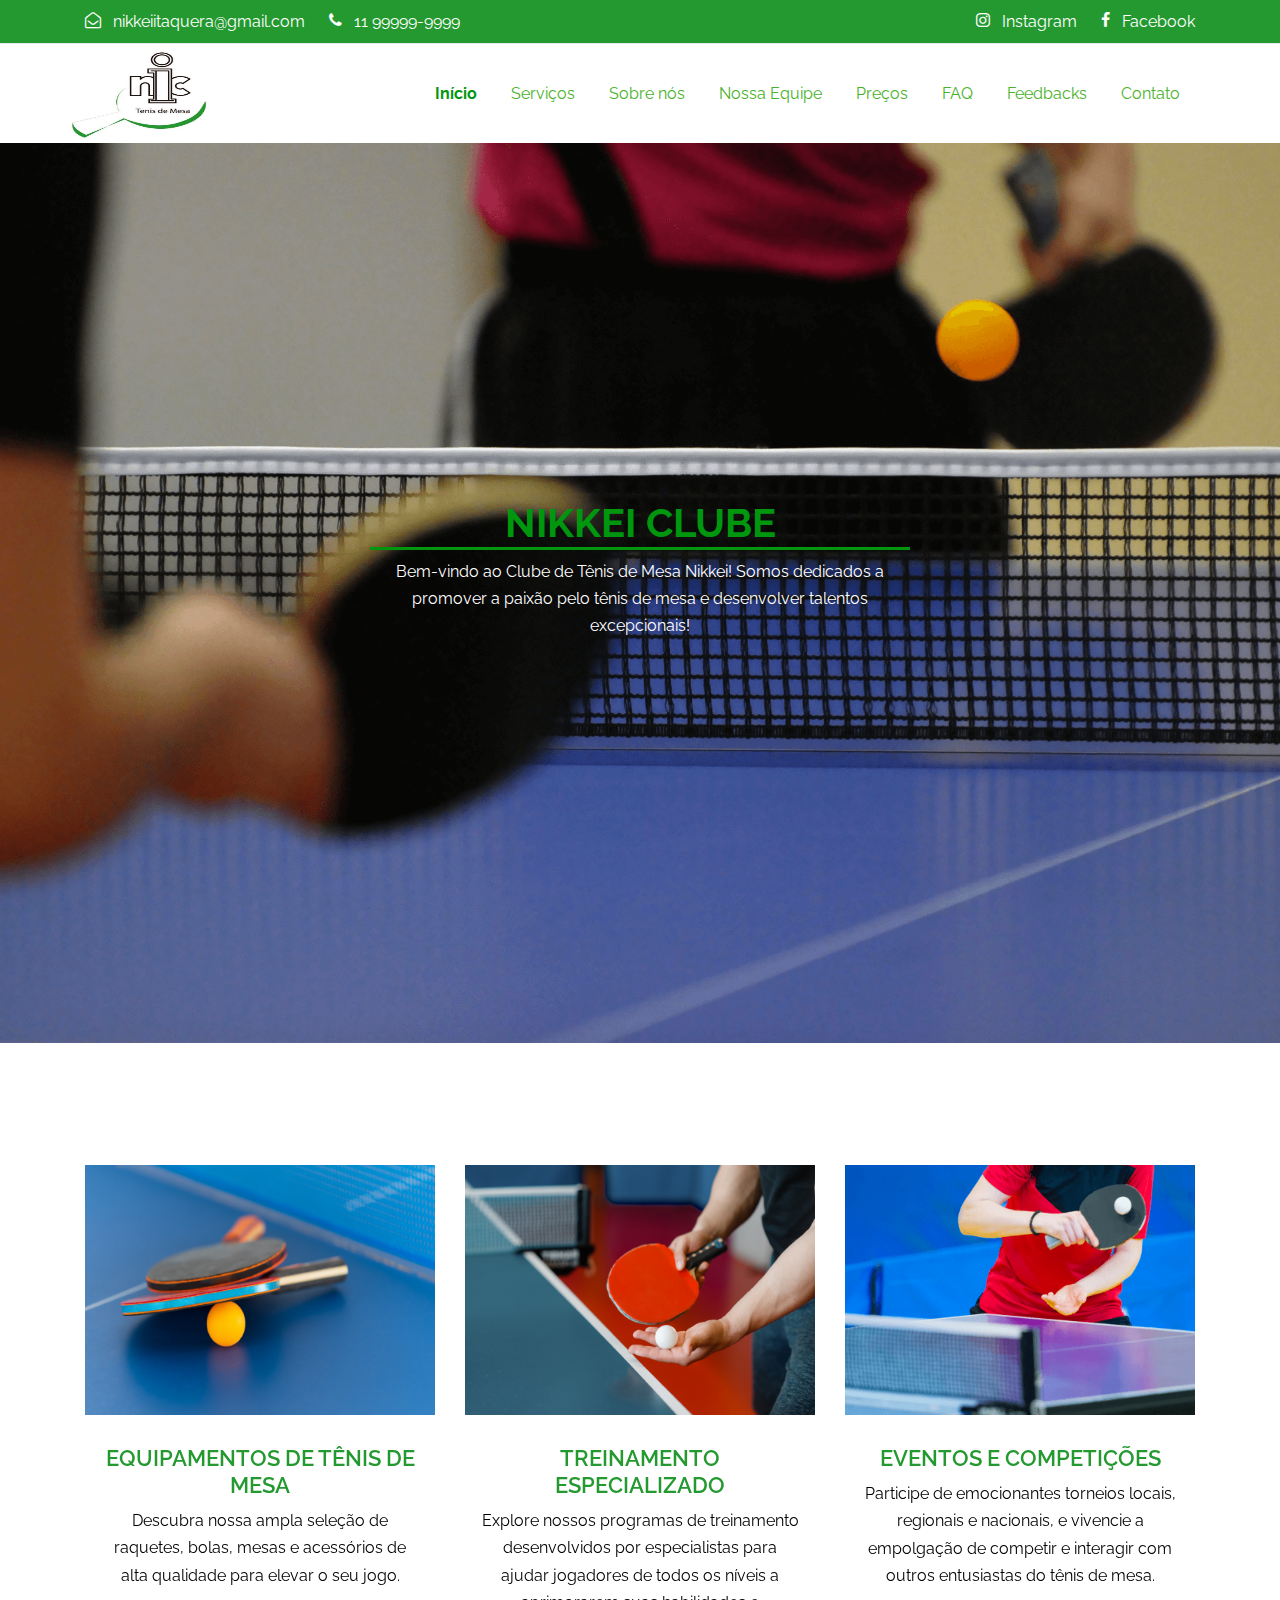
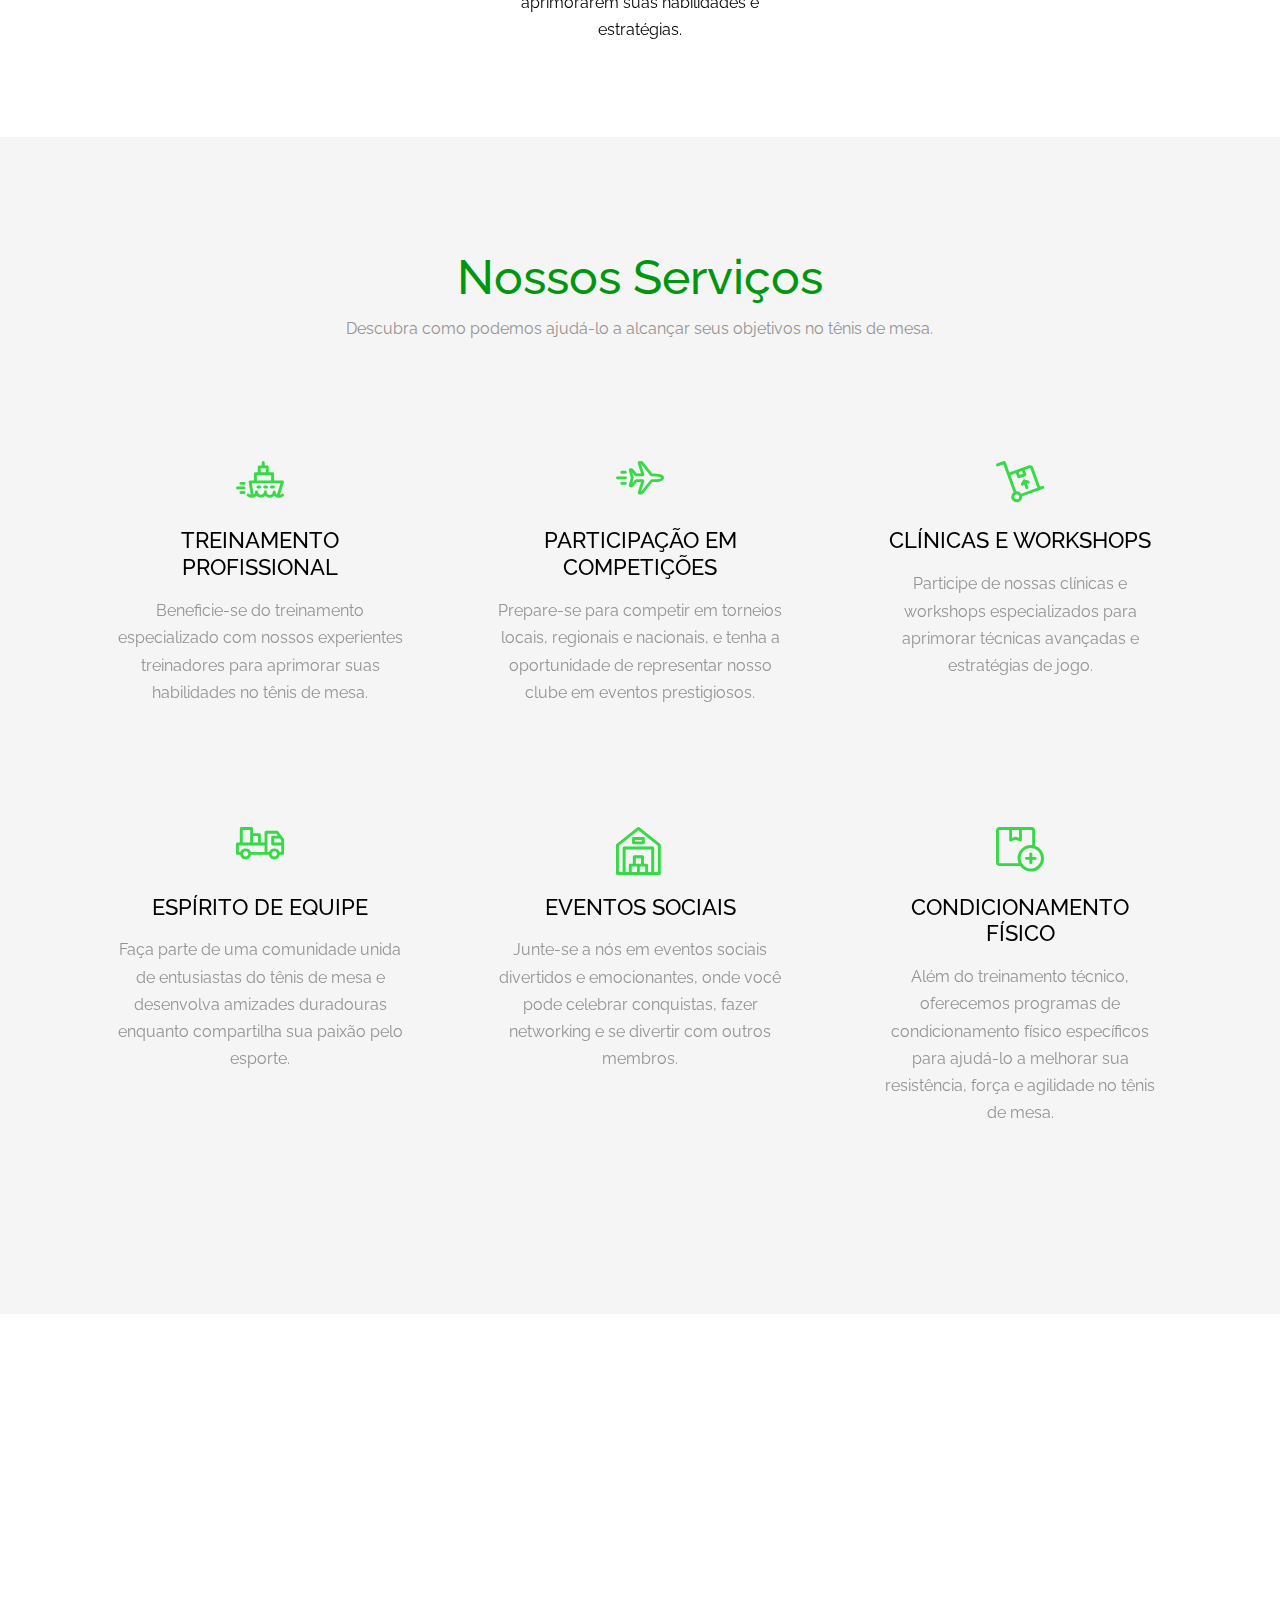
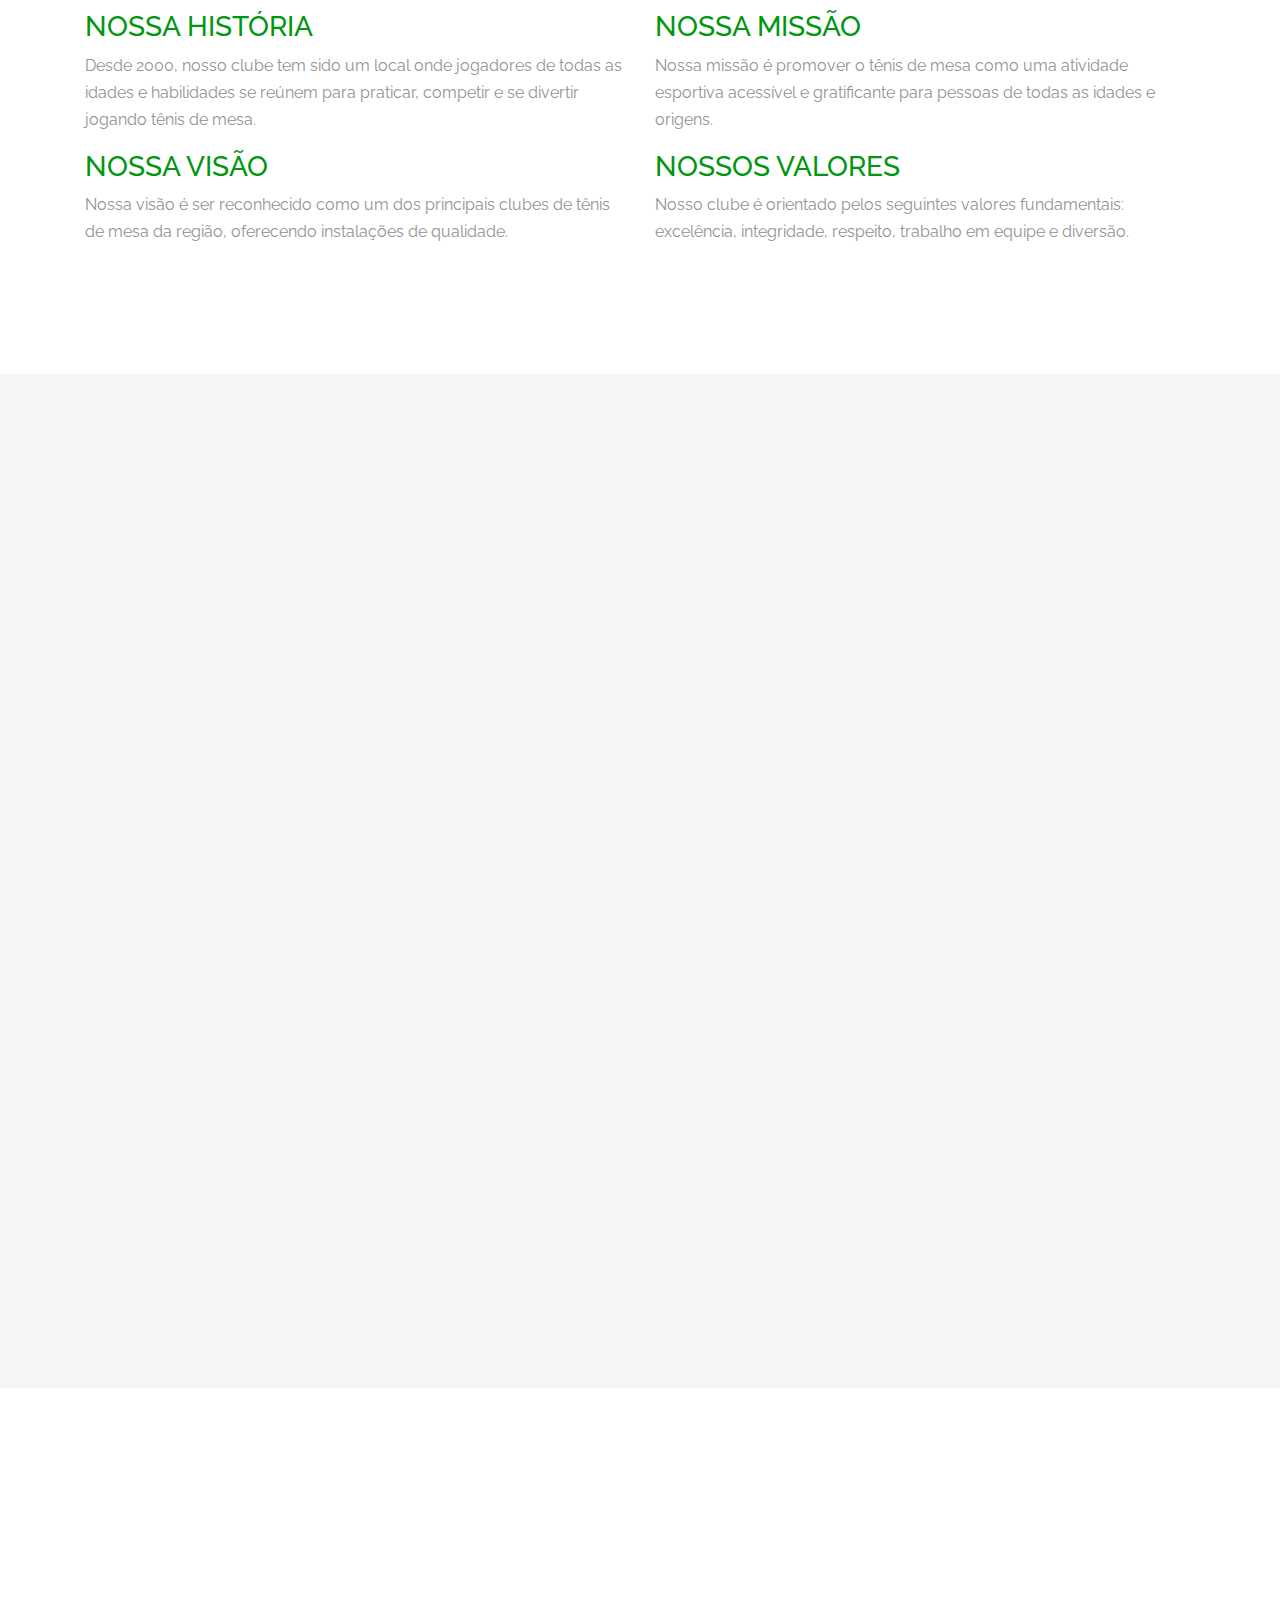
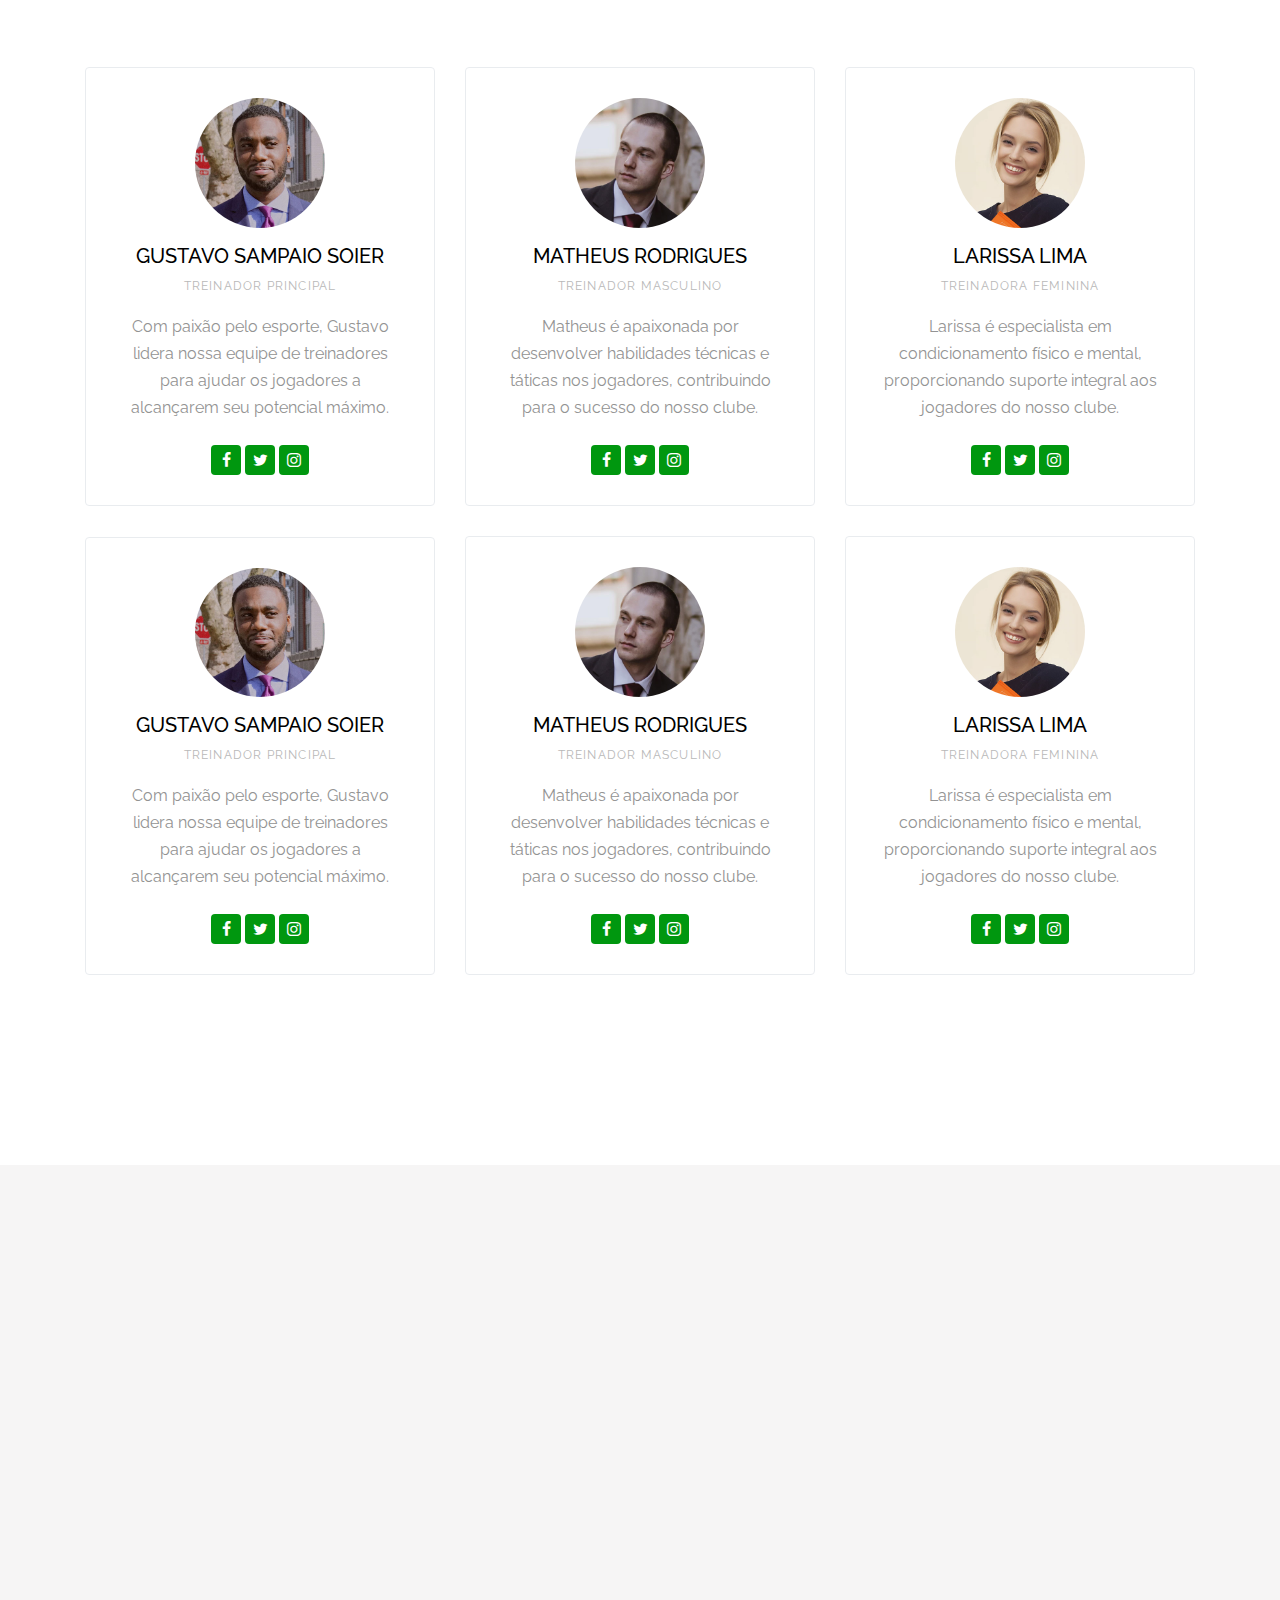
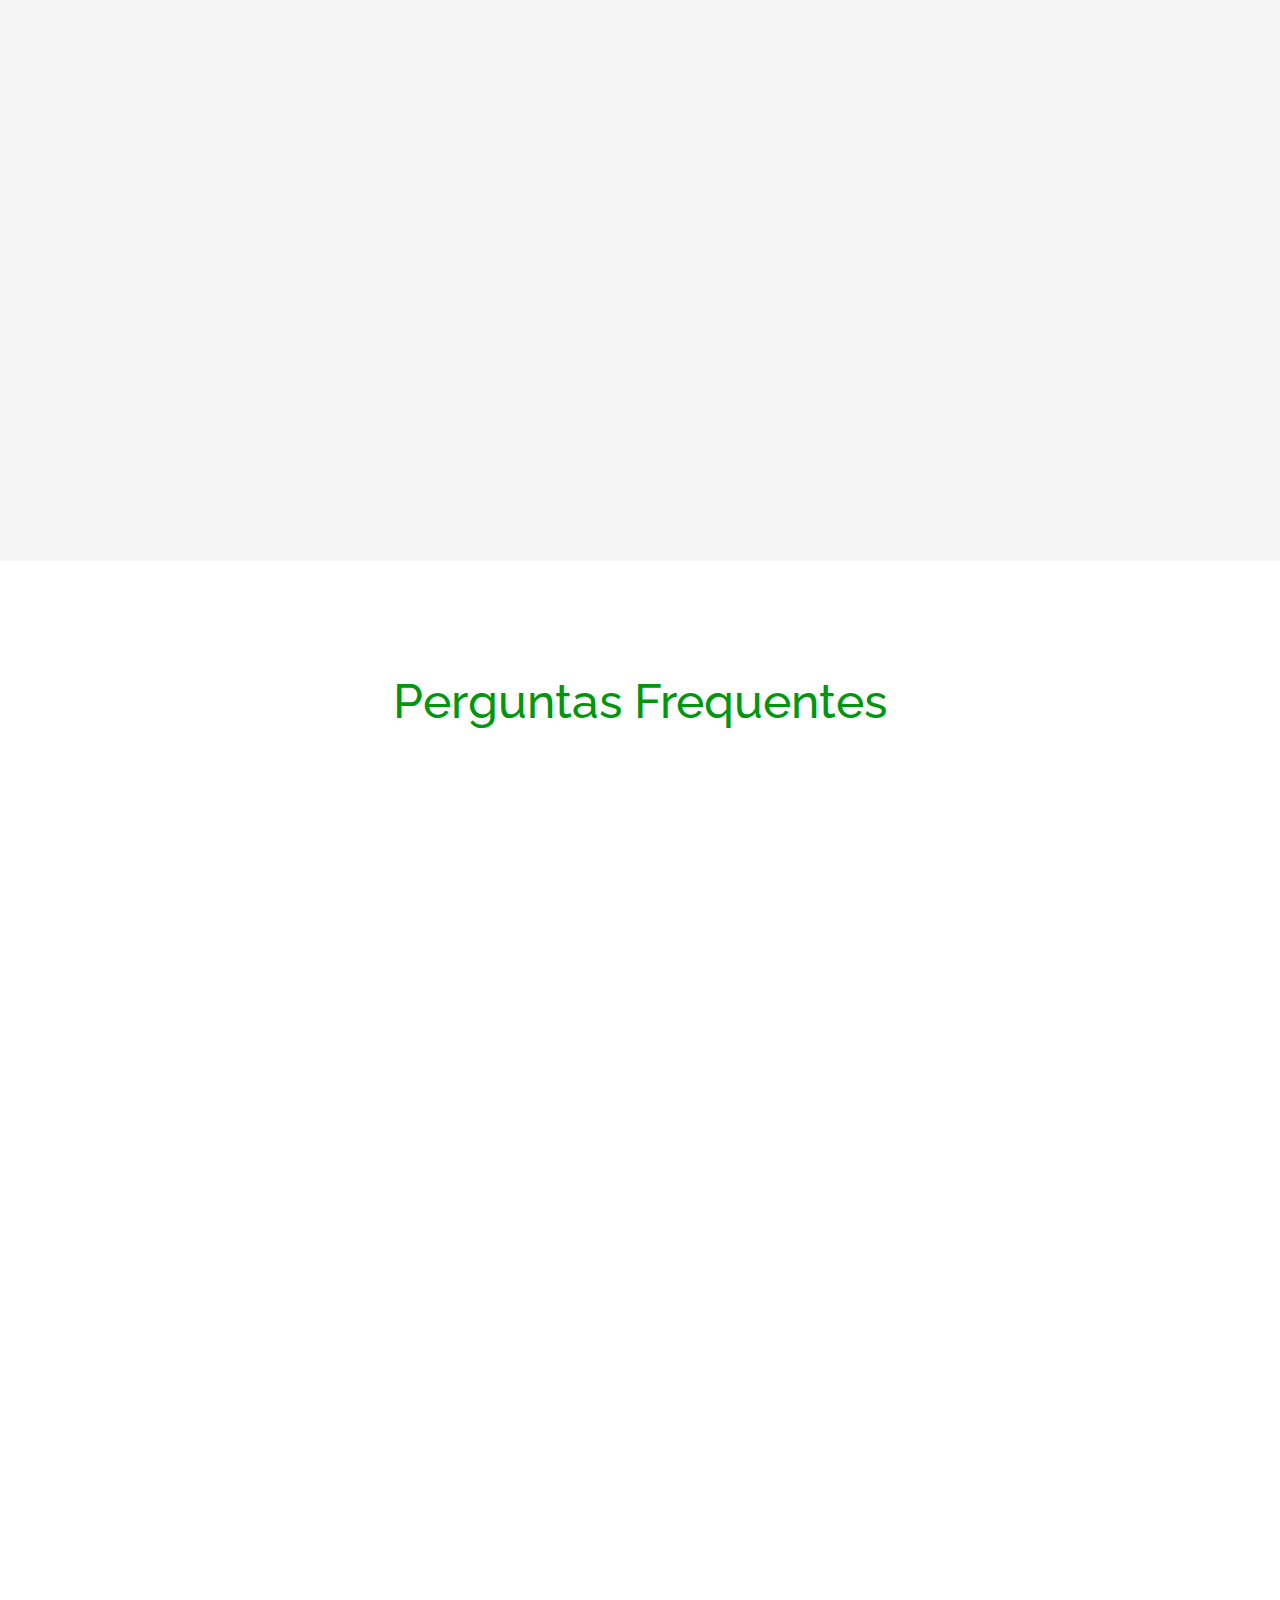
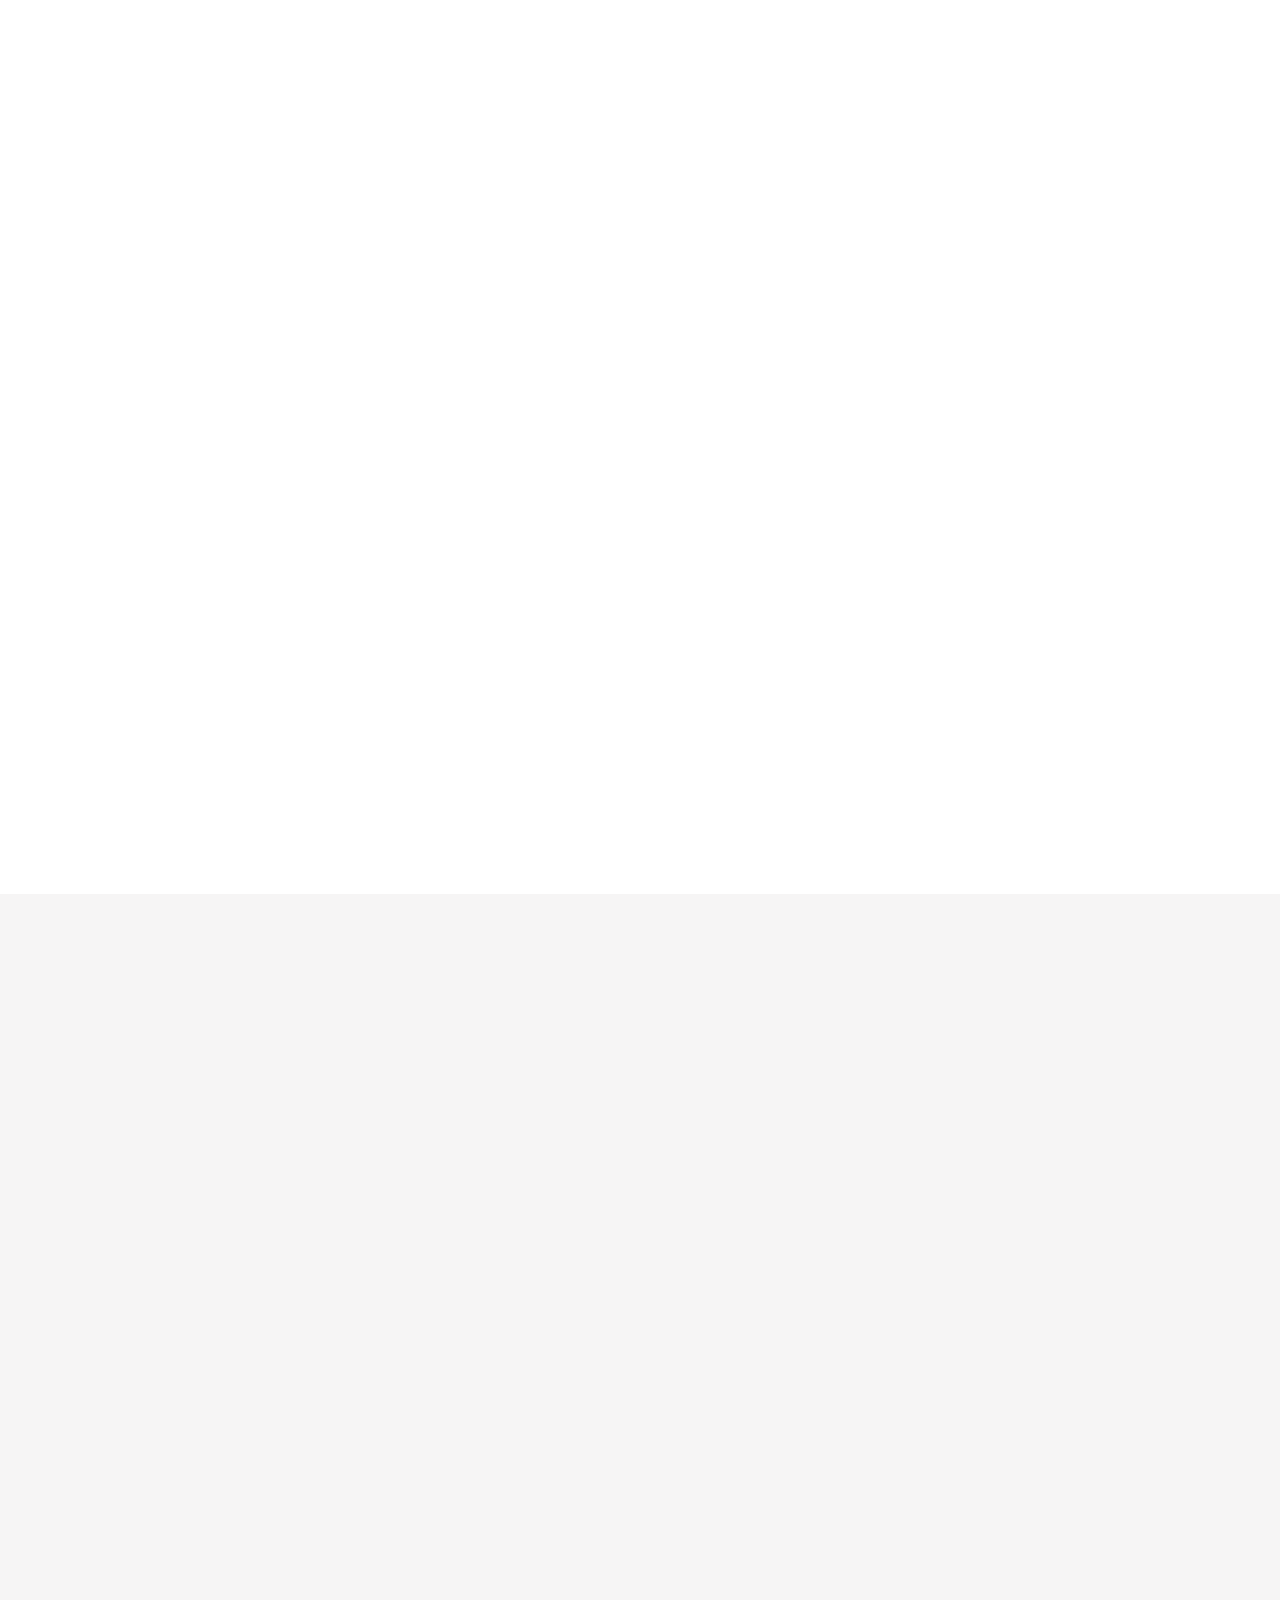
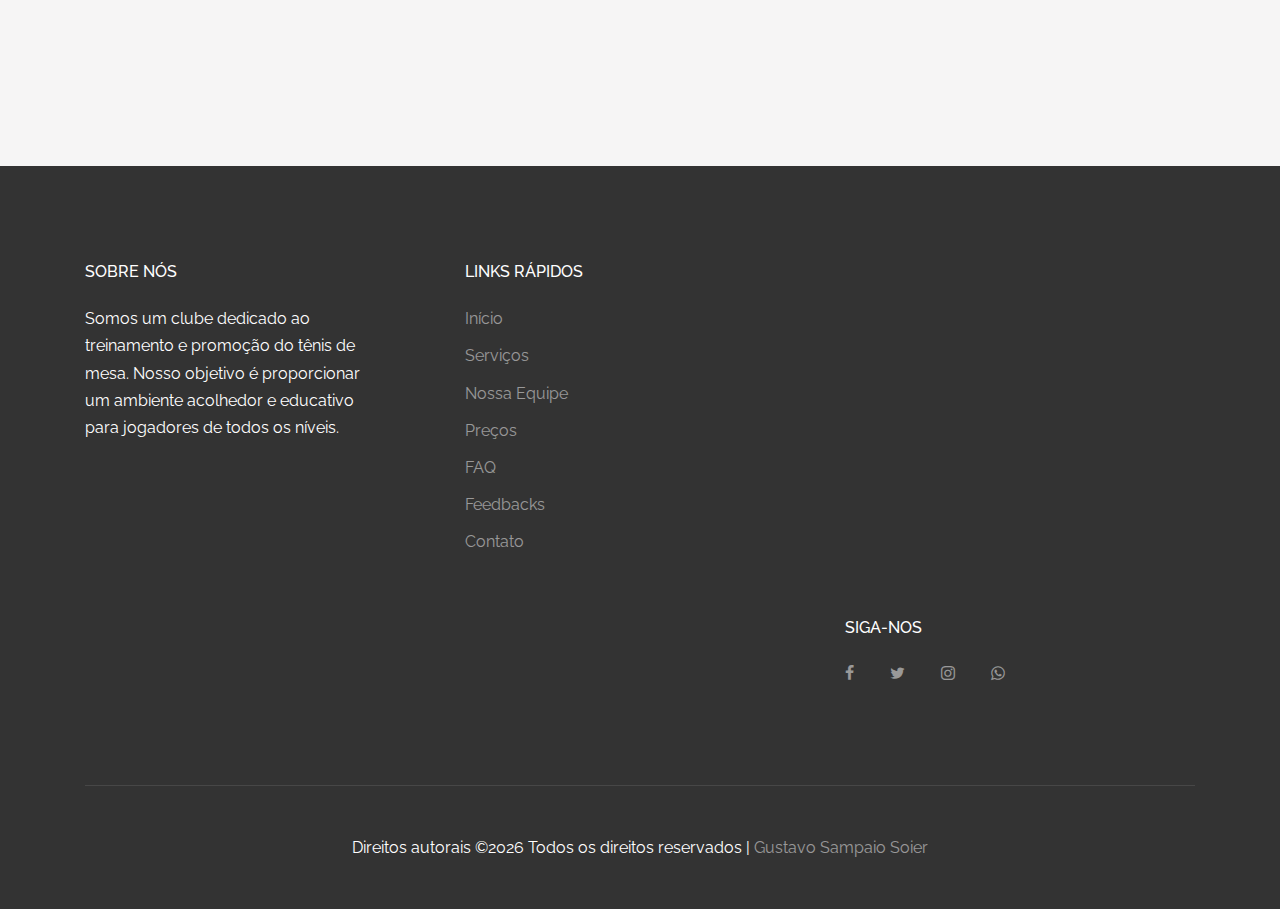
<file: index.html>
<!doctype html>
<html lang="pt-br">

  <head>
    <title>Nikkei Itaquera</title>
    <meta charset="utf-8">
    <meta name="viewport" content="width=device-width, initial-scale=1, shrink-to-fit=no">
    

    <link href="https://fonts.googleapis.com/css?family=Raleway:300,400,500,700&display=swap" rel="stylesheet">

    <link rel="stylesheet" href="fonts/icomoon/style.css">

    <link rel="stylesheet" href="css/bootstrap.min.css">
    <link rel="stylesheet" href="css/jquery.fancybox.min.css">
    <link rel="stylesheet" href="css/owl.carousel.min.css">
    <link rel="stylesheet" href="css/owl.theme.default.min.css">
    <link rel="stylesheet" href="fonts/flaticon/font/flaticon.css">
    <link rel="stylesheet" href="css/aos.css">

    <!-- MAIN CSS -->
    <link rel="stylesheet" href="css/style.css">

    <link rel="shortcut icon" href="images/fav.png" type="image/x-icon">

  </head>

  <body data-spy="scroll" data-target=".site-navbar-target" data-offset="300">

    

    <div class="site-wrap smoothscroll" id="home-section">

      <div class="site-mobile-menu site-navbar-target">
        <div class="site-mobile-menu-header">
          <div class="site-mobile-menu-close mt-3">
            <span class="icon-close2 js-menu-toggle"></span>
          </div>
        </div>
        <div class="site-mobile-menu-body"></div>
      </div>


      <div class="top-bar">
        <div class="container">
          <div class="row">
            <div class="col-12">
              <a href="#" class=""><span class="mr-2  icon-envelope-open-o"></span> <span class="d-none d-md-inline-block">nikkeiitaquera@gmail.com</span></a>
              <span class="mx-md-2 d-inline-block"></span>
              <a href="#" class=""><span class="mr-2  icon-phone"></span> <span class="d-none d-md-inline-block">11 99999-9999</span></a>


              <div class="float-right">

                <a href="#" class=""><span class="mr-2  icon-instagram"></span> <span class="d-none d-md-inline-block">Instagram</span></a>
                <span class="mx-md-2 d-inline-block"></span>
                <a href="#" class=""><span class="mr-2  icon-facebook"></span> <span class="d-none d-md-inline-block">Facebook</span></a>

              </div>

            </div>

          </div>

        </div>
      </div>

      <header class="site-navbar js-sticky-header site-navbar-target" role="banner">

        <div class="container">
          <div class="row align-items-center position-relative">


            <div class="site-logo">
              <a href="index.html" class="text-black"><span class="text-primary">
                <img src="images/logo.jpg" alt="">
              </a>
            </div>

            <div class="col-12">
              <nav class="site-navigation text-right ml-auto " role="navigation">

                <ul class="site-menu main-menu js-clone-nav ml-auto d-none d-lg-block">
                  <li><a href="#home-section" class="nav-link">Início</a></li>
                  <li><a href="#services-section" class="nav-link">Serviços</a></li>
                  <li><a href="#about-section" class="nav-link">Sobre nós</a></li>
                  <li><a href="#team-section" class="nav-link">Nossa Equipe</a></li>
                  <li><a href="#pricing-section" class="nav-link">Preços</a></li>
                  <li><a href="#faq-section" class="nav-link">FAQ</a></li>
                  <li><a href="#testimonials-section" class="nav-link">Feedbacks</a></li>
                  <li><a href="#contact-section" class="nav-link">Contato</a></li>
                </ul>
              </nav>

            </div>

            <div class="toggle-button d-inline-block d-lg-none"><a href="#" class="site-menu-toggle py-5 js-menu-toggle text-black"><span class="icon-menu h3"></span></a></div>

          </div>
        </div>

      </header>

      <div class="ftco-blocks-cover-1">
        <div class="ftco-cover-1 overlay" style="background-image: url('images/bannerEscuro.png');">
          <div class="container">
            <div class="row align-items-center justify-content-center text-center">
              <div class="col-lg-6">
                <h1>Nikkei Clube</h1>
                <p class="mb-5">Bem-vindo ao Clube de Tênis de Mesa Nikkei! Somos dedicados a promover a paixão pelo tênis de mesa e desenvolver talentos excepcionais!</p>

                <!-- <form action="#">
                  <div class="form-group d-flex">
                    <input type="text" class="form-control" placeholder="Your tracking number">
                    <input type="submit" class="btn btn-primary text-white px-4" value="Track Now">
                  </div>
                </form> -->
              </div>
            </div>
          </div>
        </div>
        <!-- END .ftco-cover-1 -->
        <div class="site-section ftco-service-image-1 pb-5">
          <div class="container">
            <div class="owl-carousel owl-all">
              <div class="service text-center">
                <a href="#"><img src="images/detalhes1.png" alt="Image" class="img-fluid"></a>
                <div class="px-md-3">
                  <h3><a href="#">Equipamentos de Tênis de Mesa</a></h3>
                  <p>Descubra nossa ampla seleção de raquetes, bolas, mesas e acessórios de alta qualidade para elevar o seu jogo.</p>
                </div>
              </div>
              <div class="service text-center">
                <a href="#"><img src="images/detalhes2.png" alt="Image" class="img-fluid"></a>
                <div class="px-md-3">
                  <h3><a href="#">Treinamento Especializado</a></h3>
                  <p>Explore nossos programas de treinamento desenvolvidos por especialistas para ajudar jogadores de todos os níveis a aprimorarem suas habilidades e estratégias.</p>
                </div>
              </div>
              <div class="service text-center">
                <a href="#"><img src="images/detalhes3.png" alt="Image" class="img-fluid"></a>
                <div class="px-md-3">
                  <h3><a href="#">Eventos e Competições</a></h3>
                  <p>Participe de emocionantes torneios locais, regionais e nacionais, e vivencie a empolgação de competir e interagir com outros entusiastas do tênis de mesa.</p>
                </div>
              </div>
            </div>
          </div>
        </div>                   
      </div>

      <div class="site-section bg-light smoothscroll" id="services-section">
        <div class="container">
          <div class="row mb-5 justify-content-center">
            <div class="col-md-7 text-center">
              <div class="block-heading-1">
                <h2>Nossos Serviços</h2>
                <p>Descubra como podemos ajudá-lo a alcançar seus objetivos no tênis de mesa.</p>
              </div>
            </div>
          </div>
          <div class="owl-carousel owl-all">
            <div class="block__35630 text-center">
              <div class="icon mb-0">
                <span class="flaticon-ferry"></span>
              </div>
              <h3 class="mb-3">Treinamento Profissional</h3>
              <p>Beneficie-se do treinamento especializado com nossos experientes treinadores para aprimorar suas habilidades no tênis de mesa.</p>
            </div>

            <div class="block__35630 text-center">
              <div class="icon mb-0">
                <span class="flaticon-airplane"></span>
              </div>
              <h3 class="mb-3">Participação em Competições</h3>
              <p>Prepare-se para competir em torneios locais, regionais e nacionais, e tenha a oportunidade de representar nosso clube em eventos prestigiosos.</p>
            </div>

            <div class="block__35630 text-center">
              <div class="icon mb-0">
                <span class="flaticon-box"></span>
              </div>
              <h3 class="mb-3">Clínicas e Workshops</h3>
              <p>Participe de nossas clínicas e workshops especializados para aprimorar técnicas avançadas e estratégias de jogo.</p>
            </div>

            <div class="block__35630 text-center">
              <div class="icon mb-0">
                <span class="flaticon-lorry"></span>
              </div>
              <h3 class="mb-3">Espírito de Equipe</h3>
              <p>Faça parte de uma comunidade unida de entusiastas do tênis de mesa e desenvolva amizades duradouras enquanto compartilha sua paixão pelo esporte.</p>
            </div>

            <div class="block__35630 text-center">
              <div class="icon mb-0">
                <span class="flaticon-warehouse"></span>
              </div>
              <h3 class="mb-3">Eventos Sociais</h3>
              <p>Junte-se a nós em eventos sociais divertidos e emocionantes, onde você pode celebrar conquistas, fazer networking e se divertir com outros membros.</p>
            </div>

            <div class="block__35630 text-center">
              <div class="icon mb-0">
                <span class="flaticon-add"></span>
              </div>
              <h3 class="mb-3">Condicionamento Físico</h3>
              <p>Além do treinamento técnico, oferecemos programas de condicionamento físico específicos para ajudá-lo a melhorar sua resistência, força e agilidade no tênis de mesa.</p>
            </div>

          </div>
        </div>
      </div>




      <div class="site-section smoothscroll" id="about-section">
        <div class="container">
            <div class="row mb-5 justify-content-center">
                <div class="col-md-7 text-center">
                    <div class="block-heading-1" data-aos="fade-up" data-aos-delay="">
                        <h2>Sobre Nós</h2>
                        <p>O Clube de Tênis de Mesa Nikkei é um espaço dedicado ao crescimento e à excelência no esporte do tênis de mesa.</p>
                    </div>
                </div>
            </div>
            <div class="row">
                <div class="col-md-6">
                    <h3 style="color: #00970f;">Nossa História</h3>
                    <p>Desde 2000, nosso clube tem sido um local onde jogadores de todas as idades e habilidades se reúnem para praticar, competir e se divertir jogando tênis de mesa.</p>
                </div>
                <div class="col-md-6">
                    <h3 style="color: #00970f;">Nossa Missão</h3>
                    <p>Nossa missão é promover o tênis de mesa como uma atividade esportiva acessível e gratificante para pessoas de todas as idades e origens.</p>
                </div>
            </div>
            <div class="row">
                <div class="col-md-6">
                    <h3 style="color: #00970f;">Nossa Visão</h3>
                    <p>Nossa visão é ser reconhecido como um dos principais clubes de tênis de mesa da região, oferecendo instalações de qualidade.</p>
                </div>
                <div class="col-md-6">
                    <h3 style="color: #00970f;">Nossos Valores</h3>
                    <p>Nosso clube é orientado pelos seguintes valores fundamentais: excelência, integridade, respeito, trabalho em equipe e diversão.</p>
                </div>
            </div>
        </div>
    </div>
    


      <div class="site-section bg-light smoothscroll" id="about-section">
        <div class="container">
          <div class="row justify-content-center mb-4 block-img-video-1-wrap">
            <div class="col-md-12 mb-5">
              <figure class="block-img-video-1" data-aos="fade">
                <a href="https://www.youtube.com/watch?v=jtACaiMmCTk" data-fancybox data-ratio="2">
                <span class="icon"><span class="icon-play"></span></span>
                <img src="images/sobre.png" alt="Image" class="img-fluid">
              </a>
              </figure>
            </div>
          </div>
          <div class="row">
            <div class="col-12">
              <div class="row">
                <div class="col-6 col-md-6 mb-4 col-lg-0 col-lg-3" data-aos="fade-up" data-aos-delay="">
                  <div class="block-counter-1">
                    <span class="number"><span data-number="24">0</span>+</span>
                    <span class="caption">Anos de Experiência</span>
                  </div>
                </div>
                <div class="col-6 col-md-6 mb-4 col-lg-0 col-lg-3" data-aos="fade-up" data-aos-delay="100">
                  <div class="block-counter-1">
                    <span class="number"><span data-number="15">0</span>+</span>
                    <span class="caption">Treinadores Especializados</span>
                  </div>
                </div>
                <div class="col-6 col-md-6 mb-4 col-lg-0 col-lg-3" data-aos="fade-up" data-aos-delay="200">
                  <div class="block-counter-1">
                    <span class="number"><span data-number="1256">0</span>+</span>
                    <span class="caption">Alunos Treinados</span>
                  </div>
                </div>
                <div class="col-6 col-md-6 mb-4 col-lg-0 col-lg-3" data-aos="fade-up" data-aos-delay="300">
                  <div class="block-counter-1">
                    <span class="number"><span data-number="32">0</span>+</span>
                    <span class="caption">Torneios Vencidos</span>
                  </div>
                </div>
              </div>
            </div>
          </div>
        </div>
      </div>

      <div class="site-section smoothscroll" id="team-section">
        <div class="container">
          <div class="row mb-5 justify-content-center">
            <div class="col-md-7 text-center">
              <div class="block-heading-1" data-aos="fade-up" data-aos-delay="">
                <h2>Nossa Equipe</h2>
                <p>Conheça os profissionais dedicados por trás do nosso clube de tênis de mesa.</p>
              </div>
            </div>
          </div>

          <div class="owl-carousel owl-all mb-5">
            <div class="block-team-member-1 text-center rounded h-100">
              <figure>
                <img src="images/person_1.jpg" alt="Image" class="img-fluid rounded-circle">
              </figure>
              <h3 class="font-size-20 text-black">Gustavo Sampaio Soier</h3>
              <span class="d-block font-gray-5 letter-spacing-1 text-uppercase font-size-12 mb-3">Treinador Principal</span>
              <p class="mb-4">Com paixão pelo esporte, Gustavo lidera nossa equipe de treinadores para ajudar os jogadores a alcançarem seu potencial máximo.</p>
              <div class="block-social-1">
                <a href="#" class="btn border-w-2 rounded primary-primary-outline--hover"><span class="icon-facebook"></span></a>
                <a href="#" class="btn border-w-2 rounded primary-primary-outline--hover"><span class="icon-twitter"></span></a>
                <a href="#" class="btn border-w-2 rounded primary-primary-outline--hover"><span class="icon-instagram"></span></a>
              </div>
            </div>

            <div class="block-team-member-1 text-center rounded h-100">
              <figure>
                <img src="images/person_2.jpg" alt="Image" class="img-fluid rounded-circle">
              </figure>
              <h3 class="font-size-20 text-black">Matheus Rodrigues</h3>
              <span class="d-block font-gray-5 letter-spacing-1 text-uppercase font-size-12 mb-3">Treinador Masculino</span>
              <p class="mb-4">Matheus é apaixonada por desenvolver habilidades técnicas e táticas nos jogadores, contribuindo para o sucesso do nosso clube.</p>
              <div class="block-social-1">
                <a href="#" class="btn border-w-2 rounded primary-primary-outline--hover"><span class="icon-facebook"></span></a>
                <a href="#" class="btn border-w-2 rounded primary-primary-outline--hover"><span class="icon-twitter"></span></a>
                <a href="#" class="btn border-w-2 rounded primary-primary-outline--hover"><span class="icon-instagram"></span></a>
              </div>
            </div>

            <div class="block-team-member-1 text-center rounded h-100">
              <figure>
                <img src="images/person_3.jpg" alt="Image" class="img-fluid rounded-circle">
              </figure>
              <h3 class="font-size-20 text-black">Larissa Lima</h3>
              <span class="d-block font-gray-5 letter-spacing-1 text-uppercase font-size-12 mb-3">Treinadora Feminina</span>
              <p class="mb-4">Larissa é especialista em condicionamento físico e mental, proporcionando suporte integral aos jogadores do nosso clube.</p>
              <div class="block-social-1">
                <a href="#" class="btn border-w-2 rounded primary-primary-outline--hover"><span class="icon-facebook"></span></a>
                <a href="#" class="btn border-w-2 rounded primary-primary-outline--hover"><span class="icon-twitter"></span></a>
                <a href="#" class="btn border-w-2 rounded primary-primary-outline--hover"><span class="icon-instagram"></span></a>
              </div>
            </div>

            <div class="block-team-member-1 text-center rounded h-100">
              <figure>
                <img src="images/person_1.jpg" alt="Image" class="img-fluid rounded-circle">
              </figure>
              <h3 class="font-size-20 text-black">Gustavo Sampaio Soier</h3>
              <span class="d-block font-gray-5 letter-spacing-1 text-uppercase font-size-12 mb-3">Treinador Principal</span>
              <p class="mb-4">Com paixão pelo esporte, Gustavo lidera nossa equipe de treinadores para ajudar os jogadores a alcançarem seu potencial máximo.</p>
              <div class="block-social-1">
                <a href="#" class="btn border-w-2 rounded primary-primary-outline--hover"><span class="icon-facebook"></span></a>
                <a href="#" class="btn border-w-2 rounded primary-primary-outline--hover"><span class="icon-twitter"></span></a>
                <a href="#" class="btn border-w-2 rounded primary-primary-outline--hover"><span class="icon-instagram"></span></a>
              </div>
            </div>

            <div class="block-team-member-1 text-center rounded h-100">
              <figure>
                <img src="images/person_2.jpg" alt="Image" class="img-fluid rounded-circle">
              </figure>
              <h3 class="font-size-20 text-black">Matheus Rodrigues</h3>
              <span class="d-block font-gray-5 letter-spacing-1 text-uppercase font-size-12 mb-3">Treinador Masculino</span>
              <p class="mb-4">Matheus é apaixonada por desenvolver habilidades técnicas e táticas nos jogadores, contribuindo para o sucesso do nosso clube.</p>
              <div class="block-social-1">
                <a href="#" class="btn border-w-2 rounded primary-primary-outline--hover"><span class="icon-facebook"></span></a>
                <a href="#" class="btn border-w-2 rounded primary-primary-outline--hover"><span class="icon-twitter"></span></a>
                <a href="#" class="btn border-w-2 rounded primary-primary-outline--hover"><span class="icon-instagram"></span></a>
              </div>
            </div>

            <div class="block-team-member-1 text-center rounded h-100">
              <figure>
                <img src="images/person_3.jpg" alt="Image" class="img-fluid rounded-circle">
              </figure>
              <h3 class="font-size-20 text-black">Larissa Lima</h3>
              <span class="d-block font-gray-5 letter-spacing-1 text-uppercase font-size-12 mb-3">Treinadora Feminina</span>
              <p class="mb-4">Larissa é especialista em condicionamento físico e mental, proporcionando suporte integral aos jogadores do nosso clube.</p>
              <div class="block-social-1">
                <a href="#" class="btn border-w-2 rounded primary-primary-outline--hover"><span class="icon-facebook"></span></a>
                <a href="#" class="btn border-w-2 rounded primary-primary-outline--hover"><span class="icon-twitter"></span></a>
                <a href="#" class="btn border-w-2 rounded primary-primary-outline--hover"><span class="icon-instagram"></span></a>
              </div>
            </div>
        </div>
      </div>
    </div>
        



      <div class="site-section bg-light smoothscroll" id="pricing-section">
        <div class="container">
          <div class="row mb-5 justify-content-center text-center">
              <div class="col-md-7">
                  <div class="block-heading-1" data-aos="fade-up" data-aos-delay="">
                      <h2>Preços</h2>
                      <p>Escolha o plano que melhor se adapta às suas necessidades e comece a desfrutar dos benefícios do nosso clube de tênis de mesa.</p>
                  </div>
              </div>
          </div>
          <div class="row mb-5">
              <div class="col-md-6 mb-4 mb-lg-0 col-lg-4" data-aos="fade-up" data-aos-delay="">
                  <div class="pricing">
                      <h3 class="text-center text-black">Básico</h3>
                      <div class="price text-center mb-4">
                          <span><span>R$99</span> / mensal</span>
                      </div>
                      <ul class="list-unstyled ul-check success mb-5">
                          <li>Acesso ilimitado às instalações do clube</li>
                          <li>Participação em eventos semanais</li>
                          <li>Descontos em aulas particulares</li>
                          <li>Assistência técnica básica 1 vez por semana</li>
                      </ul>
                      <p class="text-center">
                          <a href="#" class="btn btn-secondary btn-md">Comprar Agora</a>
                      </p>
                  </div>
              </div>
      
              <div class="col-md-6 mb-4 mb-lg-0 col-lg-4" data-aos="fade-up" data-aos-delay="100">
                  <div class="pricing">
                      <h3 class="text-center text-black">Premium</h3>
                      <div class="price text-center mb-4">
                          <span><span>R$199</span> / mensal</span>
                      </div>
                      <ul class="list-unstyled ul-check success mb-5">
                          <li>Todos os benefícios do plano Básico</li>
                          <li>Aulas individuais com treinadores especializados</li>
                          <li>Acesso prioritário a eventos exclusivos</li>
                          <li>Assistência técnica avançada</li>
                      </ul>
                      <p class="text-center">
                          <a href="#" class="btn btn-primary btn-md text-white">Comprar Agora</a>
                      </p>
                  </div>
              </div>
      
              <div class="col-md-6 mb-4 mb-lg-0 col-lg-4" data-aos="fade-up" data-aos-delay="200">
                  <div class="pricing">
                      <h3 class="text-center text-black">Profissional</h3>
                      <div class="price text-center mb-4">
                          <span><span>R$399</span> / mensal</span>
                      </div>
                      <ul class="list-unstyled ul-check success mb-5">
                          <li>Todos os benefícios do plano Premium</li>
                          <li>Participação em torneios nacionais e internacionais</li>
                          <li>Programas de condicionamento físico personalizados</li>
                          <li>Avaliações técnicas regulares</li>
                      </ul>
                      <p class="text-center">
                          <a href="#" class="btn btn-secondary btn-md">Comprar Agora</a>
                      </p>
                  </div>
              </div>
          </div>
      </div>
      
      </div>


      <div class="site-section smoothscroll" id="faq-section">
        <div class="container">
            <div class="row mb-5">
                <div class="block-heading-1 col-12 text-center">
                    <h2>Perguntas Frequentes</h2>
                </div>
            </div>
            <div class="row">
                <div class="col-lg-6">
    
                    <div class="mb-5" data-aos="fade-up" data-aos-delay="100">
                        <h3 class="text-black h4 mb-4">Quais são os horários de funcionamento do clube?</h3>
                        <p>Nosso clube de tênis de mesa está aberto de segunda a sexta-feira, das 9h às 21h, e aos sábados, das 9h às 18h.</p>
                    </div>
    
                    <div class="mb-5" data-aos="fade-up" data-aos-delay="100">
                        <h3 class="text-black h4 mb-4">Quais são os requisitos para se tornar membro?</h3>
                        <p>Para se tornar membro do nosso clube, você precisa preencher um formulário de inscrição, pagar a taxa de adesão e concordar com nossos regulamentos internos.</p>
                    </div>
    
                    <div class="mb-5" data-aos="fade-up" data-aos-delay="100">
                        <h3 class="text-black h4 mb-4">Vocês oferecem aulas para iniciantes?</h3>
                        <p>Sim, oferecemos aulas de tênis de mesa para iniciantes, intermediários e avançados. Nossos instrutores estão disponíveis para ajudá-lo a melhorar suas habilidades.</p>
                    </div>
    
                    <div class="mb-5" data-aos="fade-up" data-aos-delay="100">
                        <h3 class="text-black h4 mb-4">Posso reservar mesas de tênis de mesa com antecedência?</h3>
                        <p>Sim, você pode reservar mesas de tênis de mesa com antecedência ligando para a nossa recepção ou através do nosso site.</p>
                    </div>
                </div>
                <div class="col-lg-6">
    
                    <div class="mb-5" data-aos="fade-up" data-aos-delay="100">
                        <h3 class="text-black h4 mb-4">Quais são os benefícios de se tornar membro?</h3>
                        <p>Como membro, você terá acesso ilimitado às nossas instalações, descontos em aulas particulares, participação em eventos exclusivos e muito mais.</p>
                    </div>
    
                    <div class="mb-5" data-aos="fade-up" data-aos-delay="100">
                        <h3 class="text-black h4 mb-4">Há estacionamento disponível?</h3>
                        <p>Sim, nosso clube oferece estacionamento gratuito para os membros durante o horário de funcionamento.</p>
                    </div>
    
                    <div class="mb-5" data-aos="fade-up" data-aos-delay="100">
                        <h3 class="text-black h4 mb-4">Vocês fornecem equipamentos de tênis de mesa?</h3>
                        <p>Sim, fornecemos equipamentos de tênis de mesa para uso durante as sessões de treino. No entanto, os membros também podem trazer seu próprio equipamento, se preferirem.</p>
                    </div>
    
                    <div class="mb-5" data-aos="fade-up" data-aos-delay="100">
                        <h3 class="text-black h4 mb-4">Posso trazer convidados para jogar?</h3>
                        <p>Sim, os membros podem trazer convidados para jogar mediante o pagamento de uma taxa de visita. Consulte nossos regulamentos para mais detalhes.</p>
                    </div>
                </div>
            </div>
        </div>
    </div>
    
<!-- 
      <div class="block__73694 site-section border-top" id="why-us-section">
        <div class="container">
          <div class="row d-flex no-gutters align-items-stretch">

            <div class="col-12 col-lg-6 block__73422 order-lg-2" style="background-image: url('images/depot_delivery_1.jpg');" data-aos="fade-left" data-aos-delay="">
            </div>



            <div class="col-lg-5 mr-auto p-lg-5 mt-4 mt-lg-0 order-lg-1" data-aos="fade-right" data-aos-delay="">
              <h2 class="mb-4 text-black">Why Depot</h2>
              <p>Lorem ipsum dolor, sit amet consectetur adipisicing elit. Veniam error aliquid, dolores animi obcaecati quisquam accusamus soluta?</p>

              <ul class="ul-check primary list-unstyled mt-5">
                <li>Cargo express</li>
                <li>Secure Services</li>
                <li>Secure Warehouseing</li>
                <li>Cost savings</li>
                <li>Proven by great companies</li>
              </ul>

            </div>

          </div>
        </div>
      </div> -->


      <div class="site-section bg-light block-13 smoothscroll" id="testimonials-section" data-aos="fade">
        <div class="container">

          <div class="text-center mb-5">
            <div class="block-heading-1">
              <h2>Depoimentos de Clientes</h2>
            </div>
          </div>

          <div class="owl-carousel nonloop-block-13">
            <div>
              <div class="block-testimony-1 text-center">

                <blockquote class="mb-4">
                  <p>&ldquo;Participar do clube de tênis de mesa foi uma das melhores decisões que já tomei. A atmosfera acolhedora e o profissionalismo dos instrutores me ajudaram a melhorar meu jogo de forma significativa.&rdquo;</p>
                </blockquote>

                <figure>
                  <img src="images/person_1.jpg" alt="Image" class="img-fluid rounded-circle mx-auto">
                </figure>
                <h3 class="font-size-20 text-black">Gustavo Sampaio Soier</h3>
              </div>
            </div>

            <div>
              <div class="block-testimony-1 text-center">
                <blockquote class="mb-4">
                  <p>&ldquo;O clube de tênis de mesa oferece uma ótima variedade de programas de treinamento para jogadores de todos os níveis. Os treinadores são experientes e dedicados, e as instalações são excelentes.&rdquo;</p>
                </blockquote>
                <figure>
                  <img src="images/person_2.jpg" alt="Image" class="img-fluid rounded-circle mx-auto">
                </figure>
                <h3 class="font-size-20 mb-4 text-black">Gustavo Sampaio Soier</h3>

              </div>
            </div>

            <div>
              <div class="block-testimony-1 text-center">


                <blockquote class="mb-4">
                  <p>&ldquo;Estou extremamente satisfeito com a minha experiência no clube de tênis de mesa. Os torneios organizados pelo clube são emocionantes e proporcionam uma oportunidade única de competir com outros jogadores.&rdquo;</p>
                </blockquote>

                <figure>
                  <img src="images/person_1.jpg" alt="Image" class="img-fluid rounded-circle mx-auto">
                </figure>
                <h3 class="font-size-20 text-black">Gustavo Sampaio Soier</h3>


              </div>
            </div>

            <div>
              <div class="block-testimony-1 text-center">
                <blockquote class="mb-4">
                  <p>&ldquo;Desde que me juntei ao clube de tênis de mesa, vi uma melhoria significativa no meu jogo. Os treinadores são muito atenciosos e oferecem conselhos valiosos para aprimorar minhas habilidades.&rdquo;</p>
                </blockquote>

                <figure>
                  <img src="images/person_3.jpg" alt="Image" class="img-fluid rounded-circle mx-auto">
                </figure>
                <h3 class="font-size-20 mb-4 text-black">Gustavo Sampaio Soier</h3>

              </div>
            </div>


          </div>

        </div>
      </div>

      <!-- <div class="site-section py-5" id="blog-section">
        <div class="container">
          <div class="row justify-content-center text-center mb-5">
            <div class="col-lg-4 mb-5 mb-lg-0">
              <div class="block-heading-1" data-aos="fade-right" data-aos-delay="">
                <h2>Articles</h2>
              </div>
            </div>
          </div>
          <div class="row">
            <div class="col-lg-6">
              <div class="mb-5 d-block blog-entry" data-aos="fade-right" data-aos-delay="">
                <a href="single.html" class="blog-thumbnail mb-3 d-block"><img src="images/depot_img_1.jpg" alt="Image" class="img-fluid"></a>
                <div class="blog-excerpt">
                  <span class="d-block text-muted">Apr 19, 2019</span>
                  <h2 class="h4  mb-3"><a href="single.html">Knowing the Difference Is Key to Effective Logistics</a></h2>

                  <p>Far far away, behind the word mountains, far from the countries Vokalia and Consonantia, there live the blind texts</p>
                  <p><a href="single.html" class="text-primary">Read More</a></p>
                </div>
              </div>
            </div>
            <div class="col-lg-6">
              <div class="mb-5 d-block blog-entry" data-aos="fade-right" data-aos-delay="">
                <a href="single.html" class="blog-thumbnail mb-3 d-block"><img src="images/depot_img_2.jpg" alt="Image" class="img-fluid"></a>
                <div class="blog-excerpt">
                  <span class="d-block text-muted">Apr 19, 2019</span>
                  <h2 class="h4  mb-3"><a href="single.html">Knowing the Difference Is Key to Effective Logistics</a></h2>

                  <p>Far far away, behind the word mountains, far from the countries Vokalia and Consonantia, there live the blind texts</p>
                  <p><a href="single.html" class="text-primary">Read More</a></p>
                </div>
              </div>
            </div>


          </div>
        </div>
      </div> -->
    </div>



    <div class="site-section bg-light smoothscroll" id="contact-section">
      <div class="container">
          <div class="row">
              <div class="col-12 text-center mb-5" data-aos="fade-up" data-aos-delay="">
                  <div class="block-heading-1">
                      <h2>Contacte-nos</h2>
                  </div>
              </div>
          </div>
          <div class="row justify-content-center">
              <div class="col-lg-8 mb-5" data-aos="fade-up" data-aos-delay="100">
                  <form action="#" method="post">
                      <div class="form-group row">
                          <div class="col-md-6 mb-4 mb-lg-0">
                              <input type="text" class="form-control" placeholder="Nome Completo:">
                          </div>
                          <div class="col-md-6">
                              <input type="tel" class="form-control" placeholder="Telefone:">
                          </div>
                      </div>
  
                      <div class="form-group row">
                          <div class="col-md-12">
                              <input type="email" class="form-control" placeholder="Email:">
                          </div>
                      </div>
  
                      <div class="form-group row">
                          <div class="col-md-12">
                              <textarea name="message" id="message" class="form-control" placeholder="Escreva a sua mensagem:" cols="30" rows="10"></textarea>
                          </div>
                      </div>
                      <div class="form-group row">
                          <div class="col-md-6 mr-auto">
                              <input type="submit" class="btn btn-block btn-primary text-white py-3 px-5" value="Enviar Mensagem">
                          </div>
                      </div>
                  </form>
              </div>
  
          </div>
      </div>
  </div>
  


  <footer class="site-footer">
    <div class="container">
        <div class="row">
            <div class="col-md-6">
                <div class="row">
                    <div class="col-md-7">
                        <h2 class="footer-heading mb-4">Sobre Nós</h2>
                        <p>Somos um clube dedicado ao treinamento e promoção do tênis de mesa. Nosso objetivo é proporcionar um ambiente acolhedor e educativo para jogadores de todos os níveis.</p>
                    </div>
                    <div class="col-md-4 ml-auto">
                        <h2 class="footer-heading mb-4">Links Rápidos</h2>
                        <ul class="list-unstyled">
                            <li><a href="#home-section">Início</a></li>
                            <li><a href="#services-section">Serviços</a></li>
                            <li><a href="#team-section">Nossa Equipe</a></li>
                            <li><a href="#pricing-section">Preços</a></li>
                            <li><a href="#faq-section">FAQ</a></li>
                            <li><a href="#testimonials-section">Feedbacks</a></li>
                            <li><a href="#contact-section">Contato</a></li>
                        </ul>
                    </div>
                </div>
            </div>
            <div class="col-md-4 ml-auto">
                <div class="mb-5">
                  <iframe src="https://www.google.com/maps/embed?pb=!4v1711933888737!6m8!1m7!1sfopfGBbWPbTlQZaDZSUIRA!2m2!1d-23.56502644794614!2d-46.44448280645236!3f144.23294188991025!4f7.247157449104307!5f0.7820865974627469" width="400" height="300" style="border:0;" allowfullscreen="" loading="lazy" referrerpolicy="no-referrer-when-downgrade"></iframe>
                </div>
                <h2 class="footer-heading mb-4">Siga-nos</h2>
                <a href="#" class="pl-0 pr-3"><span class="icon-facebook"></span></a>
                <a href="#" class="pl-3 pr-3"><span class="icon-twitter"></span></a>
                <a href="#" class="pl-3 pr-3"><span class="icon-instagram"></span></a>
                <a href="#" class="pl-3 pr-3"><span class="icon-whatsapp"></span></a>
            </div>
        </div>
        <div class="row pt-5 mt-5 text-center">
            <div class="col-md-12">
                <div class="border-top pt-5">
                    <p>
                        <!-- Link de volta para Colorlib não pode ser removido. O modelo é licenciado sob CC BY 3.0. -->
                        Direitos autorais &copy;<script>document.write(new Date().getFullYear());</script> Todos os direitos reservados | <a href="https://github.com/GustaSoier" target="_blank" >Gustavo Sampaio Soier</a>
                        <!-- Link de volta para Colorlib não pode ser removido. O modelo é licenciado sob CC BY 3.0. -->
                    </p>
                </div>
            </div>
        </div>
    </div>
</footer>


    </div>

    <script src="js/jquery-3.3.1.min.js"></script>
    <script src="js/popper.min.js"></script>
    <script src="js/bootstrap.min.js"></script>
    <script src="js/owl.carousel.min.js"></script>
    <script src="js/jquery.sticky.js"></script>
    <script src="js/jquery.waypoints.min.js"></script>
    <script src="js/jquery.animateNumber.min.js"></script>
    <script src="js/jquery.fancybox.min.js"></script>
    <script src="js/jquery.easing.1.3.js"></script>
    <script src="js/aos.js"></script>

    <script src="js/main.js"></script>


  </body>

</html>
</file>
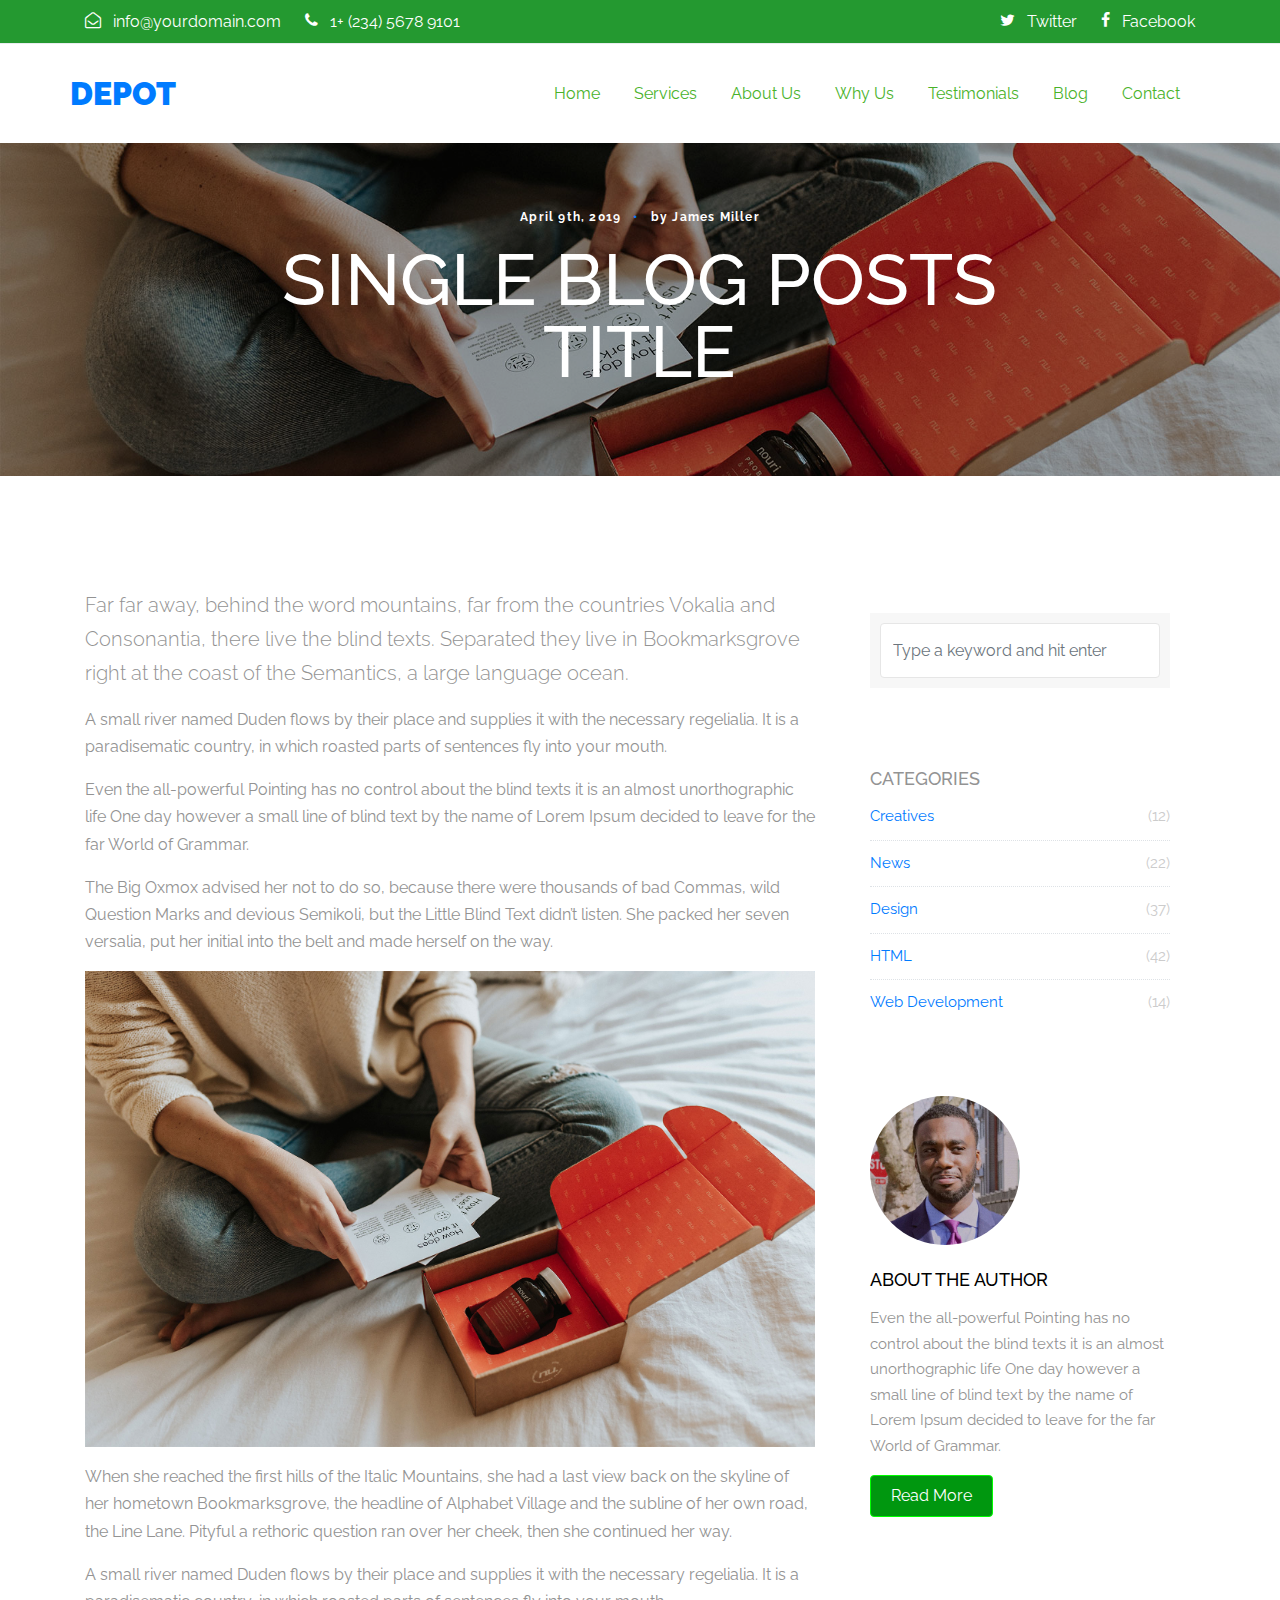
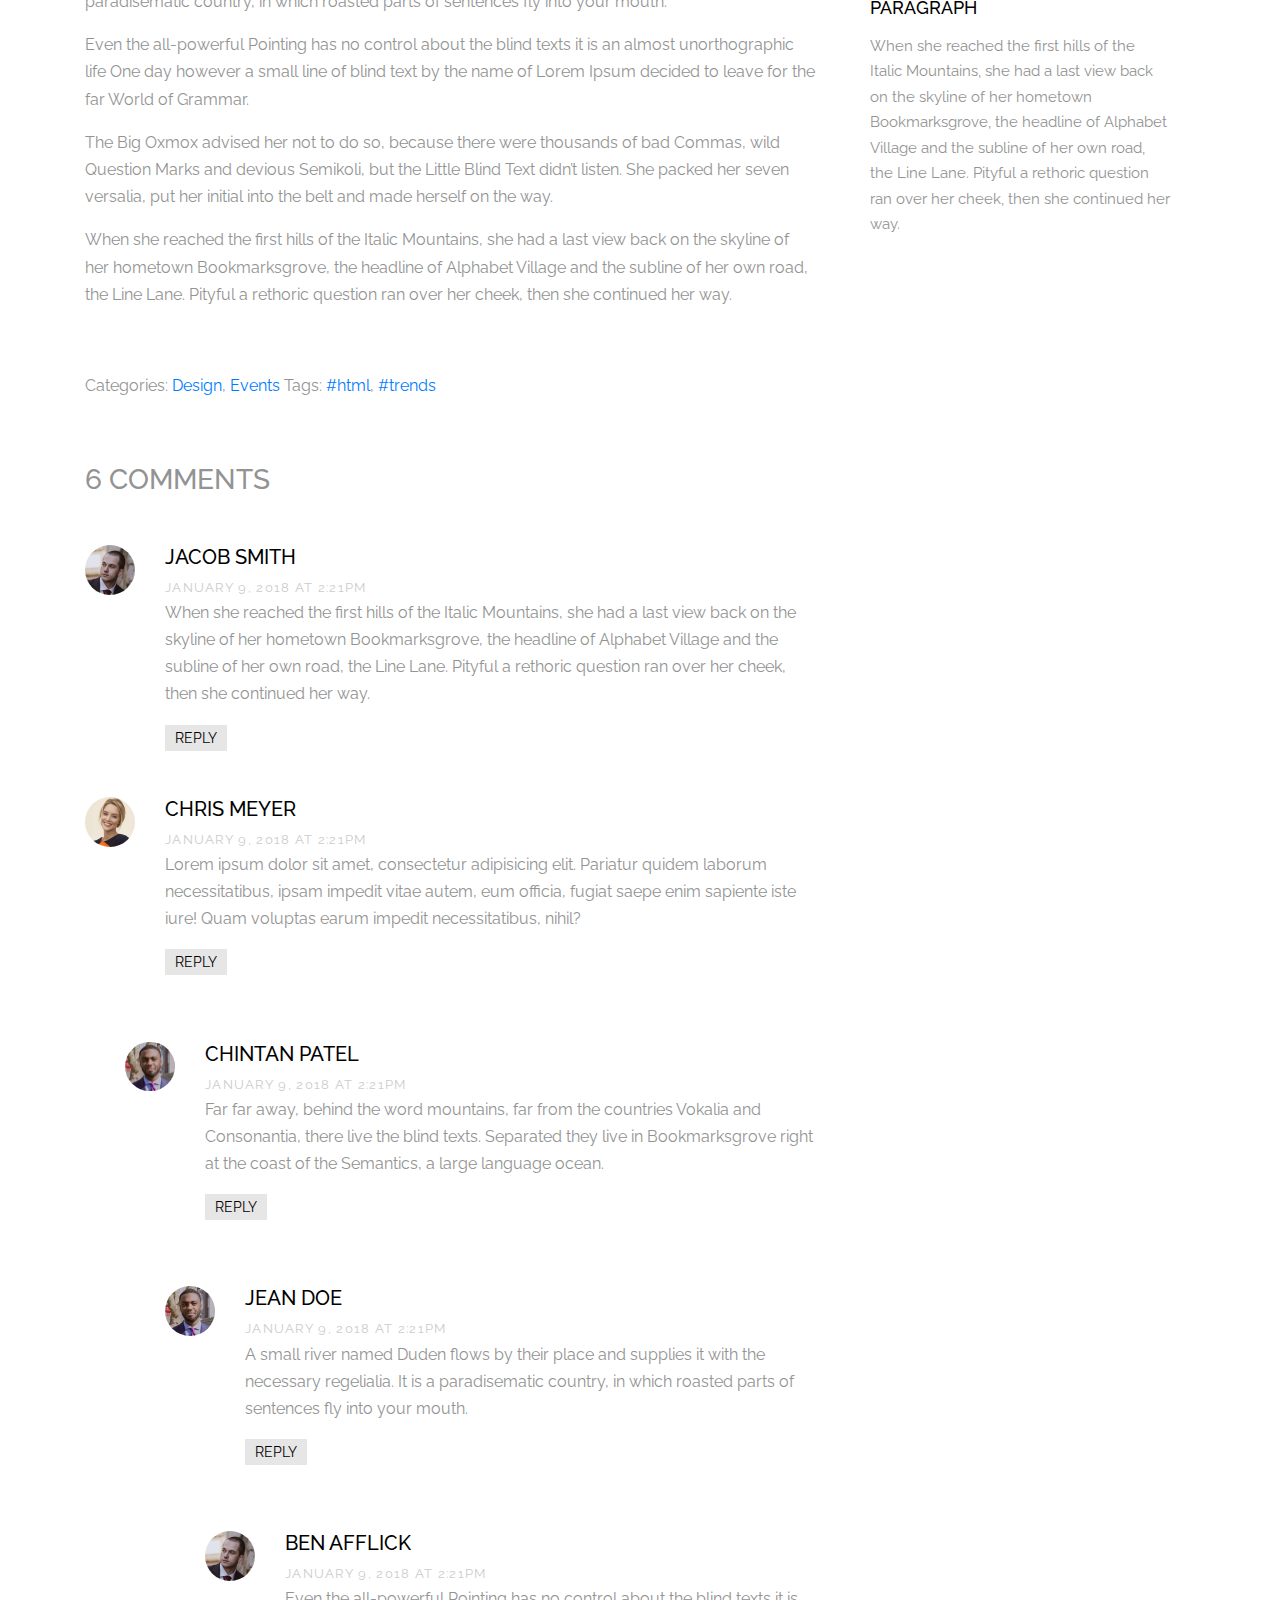
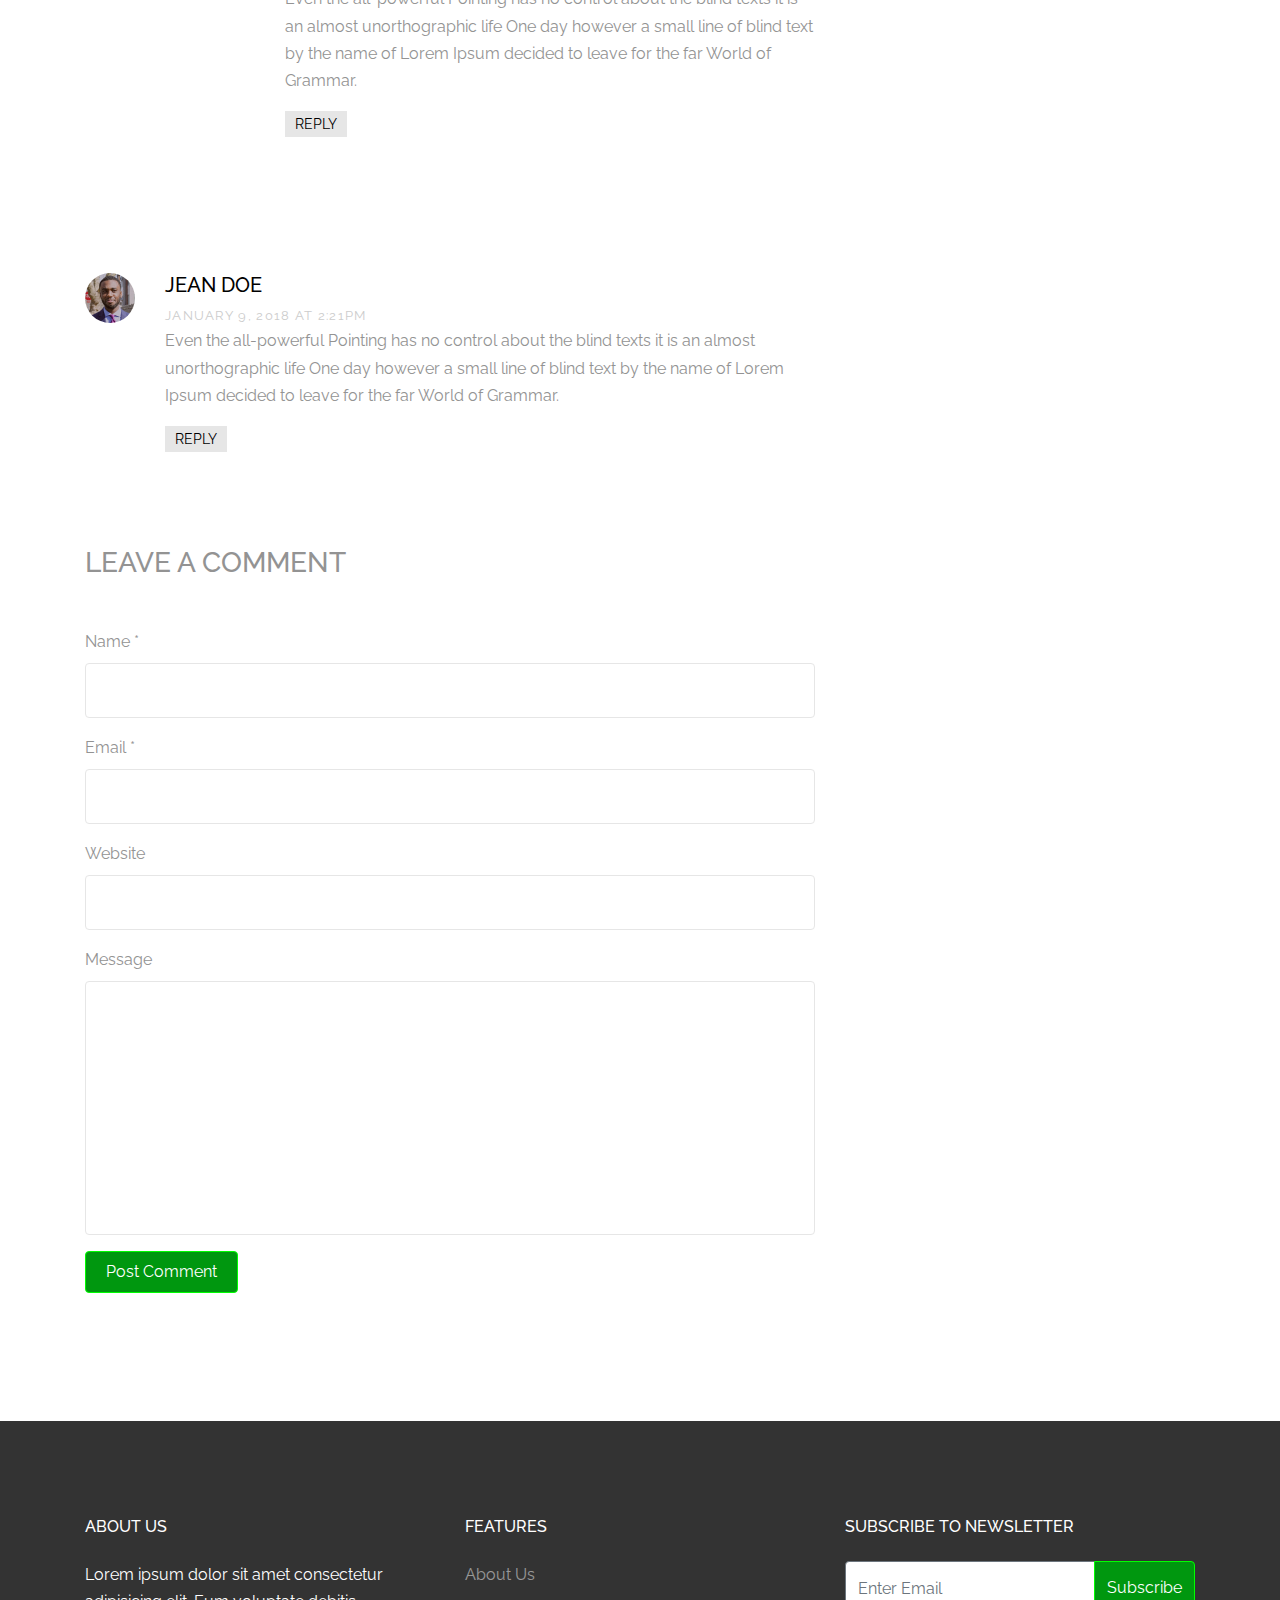
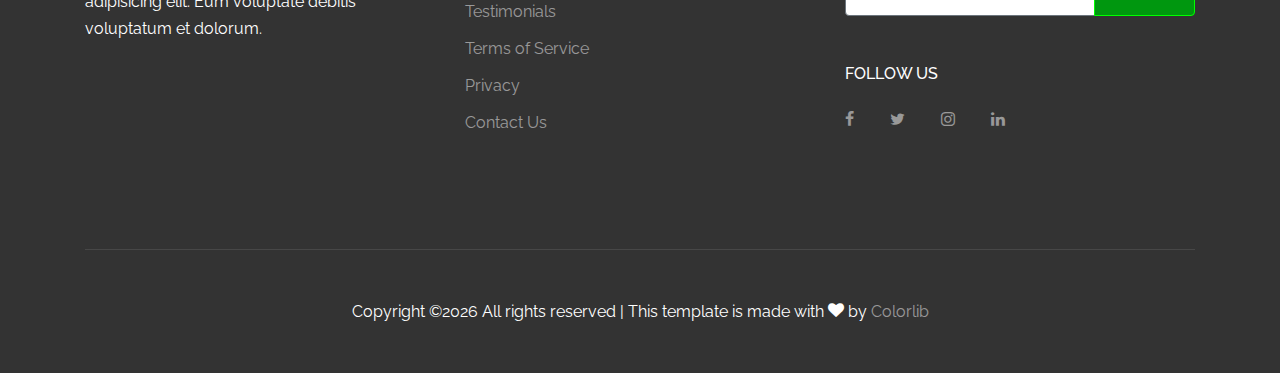
<file: single.html>
<!doctype html>
<html lang="en">

  <head>
    <title>Depot &mdash;Website Template by Colorlib</title>
    <meta charset="utf-8">
    <meta name="viewport" content="width=device-width, initial-scale=1, shrink-to-fit=no">
    

    <link href="https://fonts.googleapis.com/css?family=Raleway:300,400,700&display=swap" rel="stylesheet">

    <link rel="stylesheet" href="fonts/icomoon/style.css">

    <link rel="stylesheet" href="css/bootstrap.min.css">
    <link rel="stylesheet" href="css/jquery.fancybox.min.css">
    <link rel="stylesheet" href="css/owl.carousel.min.css">
    <link rel="stylesheet" href="css/owl.theme.default.min.css">
    <link rel="stylesheet" href="fonts/flaticon/font/flaticon.css">
    <link rel="stylesheet" href="css/aos.css">

    <!-- MAIN CSS -->
    <link rel="stylesheet" href="css/style.css">

  </head>

  <body data-spy="scroll" data-target=".site-navbar-target" data-offset="300">

    

    <div class="site-wrap" id="home-section">

      <div class="site-mobile-menu site-navbar-target">
        <div class="site-mobile-menu-header">
          <div class="site-mobile-menu-close mt-3">
            <span class="icon-close2 js-menu-toggle"></span>
          </div>
        </div>
        <div class="site-mobile-menu-body"></div>
      </div>


      <div class="top-bar">
        <div class="container">
          <div class="row">
            <div class="col-12">
              <a href="#" class=""><span class="mr-2  icon-envelope-open-o"></span> <span class="d-none d-md-inline-block">info@yourdomain.com</span></a>
              <span class="mx-md-2 d-inline-block"></span>
              <a href="#" class=""><span class="mr-2  icon-phone"></span> <span class="d-none d-md-inline-block">1+ (234) 5678 9101</span></a>


              <div class="float-right">

                <a href="#" class=""><span class="mr-2  icon-twitter"></span> <span class="d-none d-md-inline-block">Twitter</span></a>
                <span class="mx-md-2 d-inline-block"></span>
                <a href="#" class=""><span class="mr-2  icon-facebook"></span> <span class="d-none d-md-inline-block">Facebook</span></a>

              </div>

            </div>

          </div>

        </div>
      </div>

      <header class="site-navbar js-sticky-header site-navbar-target" role="banner">

        <div class="container">
          <div class="row align-items-center position-relative">


            <div class="site-logo">
              <a href="index.html" class="text-black"><span class="text-primary">Depot</a>
            </div>

            <div class="col-12">
              <nav class="site-navigation text-right ml-auto " role="navigation">

                <ul class="site-menu main-menu js-clone-nav ml-auto d-none d-lg-block">
                  <li><a href="index.html#home-section" class="nav-link">Home</a></li>
                  <li><a href="index.html#services-section" class="nav-link">Services</a></li>


                  <li>
                    <a href="index.html#about-section" class="nav-link">About Us</a>
                    
                  </li>

                  <li><a href="index.html#why-us-section" class="nav-link">Why Us</a></li>

                  <li><a href="index.html#testimonials-section" class="nav-link">Testimonials</a></li>
                  <li><a href="index.html#blog-section" class="nav-link">Blog</a></li>
                  <li><a href="index.html#contact-section" class="nav-link">Contact</a></li>
                </ul>
              </nav>

            </div>

            <div class="toggle-button d-inline-block d-lg-none"><a href="#" class="site-menu-toggle py-5 js-menu-toggle text-black"><span class="icon-menu h3"></span></a></div>

          </div>
        </div>

      </header>

      <div class="site-section-cover overlay inner-page bg-light" style="background-image: url('images/depot_delivery_1.jpg')" data-aos="fade">
      
        <div class="container">
          <div class="row align-items-center justify-content-center text-center">
            <div class="col-lg-10">
  
              <div class="box-shadow-content">
                <div class="block-heading-1">
                  <span class="d-block mb-3 text-white" data-aos="fade-up">April 9th, 2019 <span class="mx-2 text-primary">&bullet;</span> by James Miller</span>
                  <h1 class="mb-4" data-aos="fade-up" data-aos-delay="100">Single Blog Posts Title</h1>
                </div>
                
                
              </div>
            </div>
          </div>
        </div>
        
      </div>
  
      
      
      <div class="site-section">
        <div class="container">
          <div class="row">
            <div class="col-md-8 blog-content">
              <p class="lead">Far far away, behind the word mountains, far from the countries Vokalia and Consonantia, there live the blind texts. Separated they live in Bookmarksgrove right at the coast of the Semantics, a large language ocean.</p>
              <p>A small river named Duden flows by their place and supplies it with the necessary regelialia. It is a paradisematic country, in which roasted parts of sentences fly into your mouth.</p>
  
              <blockquote><p>Even the all-powerful Pointing has no control about the blind texts it is an almost unorthographic life One day however a small line of blind text by the name of Lorem Ipsum decided to leave for the far World of Grammar.</p></blockquote>
  
              <p>The Big Oxmox advised her not to do so, because there were thousands of bad Commas, wild Question Marks and devious Semikoli, but the Little Blind Text didn’t listen. She packed her seven versalia, put her initial into the belt and made herself on the way.</p>

              <p><img src="images/depot_delivery_1.jpg" alt="Image" class="img-fluid"></p>
  
              <p>When she reached the first hills of the Italic Mountains, she had a last view back on the skyline of her hometown Bookmarksgrove, the headline of Alphabet Village and the subline of her own road, the Line Lane. Pityful a rethoric question ran over her cheek, then she continued her way.</p>
  
              <p>A small river named Duden flows by their place and supplies it with the necessary regelialia. It is a paradisematic country, in which roasted parts of sentences fly into your mouth.</p>
  
              <blockquote><p>Even the all-powerful Pointing has no control about the blind texts it is an almost unorthographic life One day however a small line of blind text by the name of Lorem Ipsum decided to leave for the far World of Grammar.</p></blockquote>
  
              <p>The Big Oxmox advised her not to do so, because there were thousands of bad Commas, wild Question Marks and devious Semikoli, but the Little Blind Text didn’t listen. She packed her seven versalia, put her initial into the belt and made herself on the way.</p>
              
              <p>When she reached the first hills of the Italic Mountains, she had a last view back on the skyline of her hometown Bookmarksgrove, the headline of Alphabet Village and the subline of her own road, the Line Lane. Pityful a rethoric question ran over her cheek, then she continued her way.</p>
  
  
              <div class="pt-5">
                <p>Categories:  <a href="#">Design</a>, <a href="#">Events</a>  Tags: <a href="#">#html</a>, <a href="#">#trends</a></p>
              </div>
  
  
              <div class="pt-5">
                <h3 class="mb-5">6 Comments</h3>
                <ul class="comment-list">
                  <li class="comment">
                    <div class="vcard bio">
                      <img src="images/person_2.jpg" alt="Free Website Template by Free-Template.co">
                    </div>
                    <div class="comment-body">
                      <h3>Jacob Smith</h3>
                      <div class="meta">January 9, 2018 at 2:21pm</div>
                      <p>When she reached the first hills of the Italic Mountains, she had a last view back on the skyline of her hometown Bookmarksgrove, the headline of Alphabet Village and the subline of her own road, the Line Lane. Pityful a rethoric question ran over her cheek, then she continued her way.</p>
                      <p><a href="#" class="reply">Reply</a></p>
                    </div>
                  </li>
  
                  <li class="comment">
                    <div class="vcard bio">
                      <img src="images/person_3.jpg" alt="Free Website Template by Free-Template.co">
                    </div>
                    <div class="comment-body">
                      <h3>Chris Meyer</h3>
                      <div class="meta">January 9, 2018 at 2:21pm</div>
                      <p>Lorem ipsum dolor sit amet, consectetur adipisicing elit. Pariatur quidem laborum necessitatibus, ipsam impedit vitae autem, eum officia, fugiat saepe enim sapiente iste iure! Quam voluptas earum impedit necessitatibus, nihil?</p>
                      <p><a href="#" class="reply">Reply</a></p>
                    </div>
  
                    <ul class="children">
                      <li class="comment">
                        <div class="vcard bio">
                          <img src="images/person_1.jpg" alt="Free Website Template by Free-Template.co">
                        </div>
                        <div class="comment-body">
                          <h3>Chintan Patel</h3>
                          <div class="meta">January 9, 2018 at 2:21pm</div>
                          <p>Far far away, behind the word mountains, far from the countries Vokalia and Consonantia, there live the blind texts. Separated they live in Bookmarksgrove right at the coast of the Semantics, a large language ocean.</p>
                          <p><a href="#" class="reply">Reply</a></p>
                        </div>
  
  
                        <ul class="children">
                          <li class="comment">
                            <div class="vcard bio">
                              <img src="images/person_1.jpg" alt="Free Website Template by Free-Template.co">
                            </div>
                            <div class="comment-body">
                              <h3>Jean Doe</h3>
                              <div class="meta">January 9, 2018 at 2:21pm</div>
                              <p>A small river named Duden flows by their place and supplies it with the necessary regelialia. It is a paradisematic country, in which roasted parts of sentences fly into your mouth.</p>
                              <p><a href="#" class="reply">Reply</a></p>
                            </div>
  
                              <ul class="children">
                                <li class="comment">
                                  <div class="vcard bio">
                                    <img src="images/person_2.jpg" alt="Free Website Template by Free-Template.co">
                                  </div>
                                  <div class="comment-body">
                                    <h3>Ben Afflick</h3>
                                    <div class="meta">January 9, 2018 at 2:21pm</div>
                                    <p>Even the all-powerful Pointing has no control about the blind texts it is an almost unorthographic life One day however a small line of blind text by the name of Lorem Ipsum decided to leave for the far World of Grammar.</p>
                                    <p><a href="#" class="reply">Reply</a></p>
                                  </div>
                                </li>
                              </ul>
                          </li>
                        </ul>
                      </li>
                    </ul>
                  </li>
  
                  <li class="comment">
                    <div class="vcard bio">
                      <img src="images/person_1.jpg" alt="Free Website Template by Free-Template.co">
                    </div>
                    <div class="comment-body">
                      <h3>Jean Doe</h3>
                      <div class="meta">January 9, 2018 at 2:21pm</div>
                      <p>Even the all-powerful Pointing has no control about the blind texts it is an almost unorthographic life One day however a small line of blind text by the name of Lorem Ipsum decided to leave for the far World of Grammar.</p>
                      <p><a href="#" class="reply">Reply</a></p>
                    </div>
                  </li>
                </ul>
                <!-- END comment-list -->
                
                <div class="comment-form-wrap pt-5">
                  <h3 class="mb-5">Leave a comment</h3>
                  <form action="#" class="">
                    <div class="form-group">
                      <label for="name">Name *</label>
                      <input type="text" class="form-control" id="name">
                    </div>
                    <div class="form-group">
                      <label for="email">Email *</label>
                      <input type="email" class="form-control" id="email">
                    </div>
                    <div class="form-group">
                      <label for="website">Website</label>
                      <input type="url" class="form-control" id="website">
                    </div>
  
                    <div class="form-group">
                      <label for="message">Message</label>
                      <textarea name="" id="message" cols="30" rows="10" class="form-control"></textarea>
                    </div>
                    <div class="form-group">
                      <input type="submit" value="Post Comment" class="btn btn-primary btn-md text-white">
                    </div>
  
                  </form>
                </div>
              </div>
  
            </div>
            <div class="col-md-4 sidebar">
              <div class="sidebar-box">
                <form action="#" class="search-form">
                  <div class="form-group">
                    <span class="icon fa fa-search"></span>
                    <input type="text" class="form-control" placeholder="Type a keyword and hit enter">
                  </div>
                </form>
              </div>
              <div class="sidebar-box">
                <div class="categories">
                  <h3>Categories</h3>
                  <li><a href="#">Creatives <span>(12)</span></a></li>
                  <li><a href="#">News <span>(22)</span></a></li>
                  <li><a href="#">Design <span>(37)</span></a></li>
                  <li><a href="#">HTML <span>(42)</span></a></li>
                  <li><a href="#">Web Development <span>(14)</span></a></li>
                </div>
              </div>
              <div class="sidebar-box">
                <img src="images/person_1.jpg" alt="Free Website Template by Free-Template.co" class="img-fluid mb-4 w-50 rounded-circle">
                <h3 class="text-black">About The Author</h3>
                <p>Even the all-powerful Pointing has no control about the blind texts it is an almost unorthographic life One day however a small line of blind text by the name of Lorem Ipsum decided to leave for the far World of Grammar.</p>
                <p><a href="#" class="btn btn-primary btn-md text-white">Read More</a></p>
              </div>
  
              <div class="sidebar-box">
                <h3 class="text-black">Paragraph</h3>
                <p>When she reached the first hills of the Italic Mountains, she had a last view back on the skyline of her hometown Bookmarksgrove, the headline of Alphabet Village and the subline of her own road, the Line Lane. Pityful a rethoric question ran over her cheek, then she continued her way.</p>
              </div>
            </div>
          </div>
        </div>
      </div>


    <footer class="site-footer">
      <div class="container">
        <div class="row">
          <div class="col-md-6">
            <div class="row">
              <div class="col-md-7">
                <h2 class="footer-heading mb-4">About Us</h2>
                <p>Lorem ipsum dolor sit amet consectetur adipisicing elit. Eum voluptate debitis voluptatum et dolorum.</p>
              </div>
              <div class="col-md-4 ml-auto">
                <h2 class="footer-heading mb-4">Features</h2>
                <ul class="list-unstyled">
                  <li><a href="#">About Us</a></li>
                  <li><a href="#">Testimonials</a></li>
                  <li><a href="#">Terms of Service</a></li>
                  <li><a href="#">Privacy</a></li>
                  <li><a href="#">Contact Us</a></li>
                </ul>
              </div>

            </div>
          </div>
          <div class="col-md-4 ml-auto">

            <div class="mb-5">
              <h2 class="footer-heading mb-4">Subscribe to Newsletter</h2>
              <form action="#" method="post" class="footer-suscribe-form">
                <div class="input-group mb-3">
                  <input type="text" class="form-control border-secondary text-white bg-transparent" placeholder="Enter Email" aria-label="Enter Email" aria-describedby="button-addon2">
                  <div class="input-group-append">
                    <button class="btn btn-primary text-white" type="button" id="button-addon2">Subscribe</button>
                  </div>
                </div>
            </div>


            <h2 class="footer-heading mb-4">Follow Us</h2>
            <a href="#about-section" class="smoothscroll pl-0 pr-3"><span class="icon-facebook"></span></a>
            <a href="#" class="pl-3 pr-3"><span class="icon-twitter"></span></a>
            <a href="#" class="pl-3 pr-3"><span class="icon-instagram"></span></a>
            <a href="#" class="pl-3 pr-3"><span class="icon-linkedin"></span></a>
            </form>
          </div>
        </div>
        <div class="row pt-5 mt-5 text-center">
          <div class="col-md-12">
            <div class="border-top pt-5">
              <p>
                <!-- Link back to Colorlib can't be removed. Template is licensed under CC BY 3.0. -->
                Copyright &copy;<script>document.write(new Date().getFullYear());</script> All rights reserved | This template is made with <i class="icon-heart" aria-hidden="true"></i> by <a href="https://colorlib.com" target="_blank" >Colorlib</a>
                <!-- Link back to Colorlib can't be removed. Template is licensed under CC BY 3.0. -->
                </p>
            </div>
          </div>

        </div>
      </div>
    </footer>

    </div>

    <script src="js/jquery-3.3.1.min.js"></script>
    <script src="js/popper.min.js"></script>
    <script src="js/bootstrap.min.js"></script>
    <script src="js/owl.carousel.min.js"></script>
    <script src="js/jquery.sticky.js"></script>
    <script src="js/jquery.waypoints.min.js"></script>
    <script src="js/jquery.animateNumber.min.js"></script>
    <script src="js/jquery.fancybox.min.js"></script>
    <script src="js/jquery.easing.1.3.js"></script>
    <script src="js/aos.js"></script>

    <script src="js/main.js"></script>


  </body>

</html>
</file>
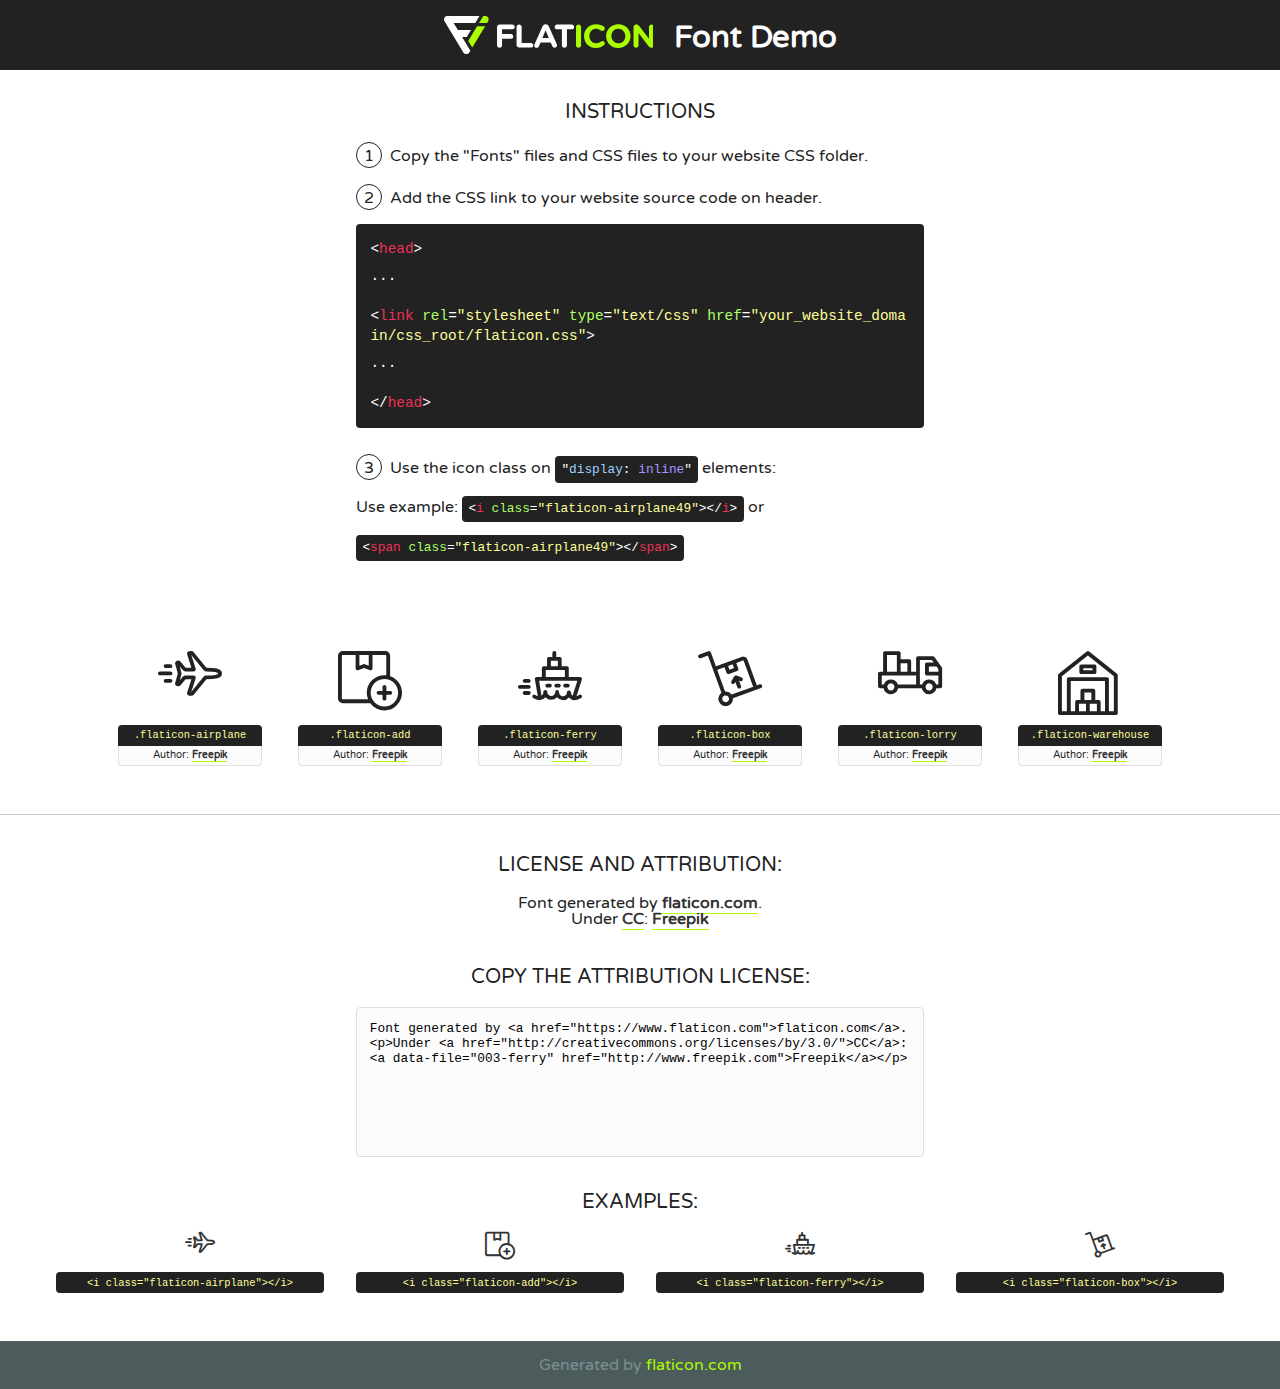
<file: fonts/flaticon/font/flaticon.html>
<!DOCTYPE html>
<!--
  Flaticon icon font: Flaticon
  Creation date: 06/05/2019 12:06
-->
<html>
<!DOCTYPE html>
<html>

<head>
    <title>Flaticon WebFont</title>
    <link href="http://fonts.googleapis.com/css?family=Varela+Round" rel="stylesheet" type="text/css" />
    <link rel="stylesheet" type="text/css" href="flaticon.css">
    <meta charset="UTF-8">
    <style>
    html, body, div, span, applet, object, iframe,
    h1, h2, h3, h4, h5, h6, p, blockquote, pre,
    a, abbr, acronym, address, big, cite, code,
    del, dfn, em, img, ins, kbd, q, s, samp,
    small, strike, strong, sub, sup, tt, var,
    b, u, i, center,
    dl, dt, dd, ol, ul, li,
    fieldset, form, label, legend,
    table, caption, tbody, tfoot, thead, tr, th, td,
    article, aside, canvas, details, embed, 
    figure, figcaption, footer, header, hgroup, 
    menu, nav, output, ruby, section, summary,
    time, mark, audio, video {
        margin: 0;
        padding: 0;
        border: 0;
        font-size: 100%;
        font: inherit;
        vertical-align: baseline;
    }
    /* HTML5 display-role reset for older browsers */
    article, aside, details, figcaption, figure, 
    footer, header, hgroup, menu, nav, section {
        display: block;
    }
    body {
        line-height: 1;
    }
    ol, ul {
        list-style: none;
    }
    blockquote, q {
        quotes: none;
    }
    blockquote:before, blockquote:after,
    q:before, q:after {
        content: '';
        content: none;
    }
    table {
        border-collapse: collapse;
        border-spacing: 0;
    }
    body {
        font-family: 'Varela Round', Helvetica, Arial, sans-serif;
        font-size: 16px;
        color: #222;
    }
    a {
        color: #333;
        border-bottom: 1px solid #a9fd00;
        font-weight: bold;
        text-decoration: none;
    }
    * {
        -moz-box-sizing: border-box;
        -webkit-box-sizing: border-box;
        box-sizing: border-box;
        margin: 0;
        padding: 0;
    }
    [class^="flaticon-"]:before, [class*=" flaticon-"]:before, [class^="flaticon-"]:after, [class*=" flaticon-"]:after {
        font-family: Flaticon;
        font-size: 30px;
        font-style: normal;
        margin-left: 20px;
        color: #333;
    }
    .wrapper {
        max-width: 600px;
        margin: auto;
        padding: 0 1em;
    }
    .title {
        font-size: 1.25em;
        text-align: center;
        margin-bottom: 1em;
        text-transform: uppercase;
    }
    header {
        text-align: center;
        background-color: #222;
        color: #fff;
        padding: 1em;
    }
    header .logo {
        width: 210px;
        height: 38px;
        display: inline-block;
        vertical-align: middle;
        margin-right: 1em;
        border: none;
    }
    header strong {
        font-size: 1.95em;
        font-weight: bold;
        vertical-align: middle;
        margin-top: 5px;
        display: inline-block;
    }
    .demo {
        margin: 2em auto;
        line-height: 1.25em;
    }
    .demo ul li {
        margin-bottom: 1em;
    }
    .demo ul li .num {
        color: #222;
        border-radius: 20px;
        display: inline-block;
        width: 26px;
        padding: 3px;
        height: 26px;
        text-align: center;
        margin-right: 0.5em;
        border: 1px solid #222;
    }
    .demo ul li code {
        background-color: #222;
        border-radius: 4px;
        padding: 0.25em 0.5em;
        display: inline-block;
        color: #fff;
        font-family: Consolas,Monaco,Lucida Console,Liberation Mono,DejaVu Sans Mono,Bitstream Vera Sans Mono,Courier New, monospace;
        font-weight: lighter;
        margin-top: 1em;
        font-size: 0.8em;
        word-break: break-all;
    }
    .demo ul li code.big {
        padding: 1em;
        font-size: 0.9em;
    }
    .demo ul li code .red {
        color: #EF3159;
    }
    .demo ul li code .green {
        color: #ACFF65;
    }
    .demo ul li code .yellow {
        color: #FFFF99;
    }
    .demo ul li code .blue {
        color: #99D3FF;
    }
    .demo ul li code .purple {
        color: #A295FF;
    }
    .demo ul li code .dots {
        margin-top: 0.5em;
        display: block;
    }
    #glyphs {
        border-bottom: 1px solid #ccc;
        padding: 2em 0;
        text-align: center;
    }
    .glyph {
        display: inline-block;
        width: 9em;
        margin: 1em;
        text-align: center;
        vertical-align: top;
        background: #FFF;
    }
    .glyph .glyph-icon {
        padding: 10px;
        display: block;
        font-family:"Flaticon";
        font-size: 64px;
        line-height: 1;
    }
    .glyph .glyph-icon:before {
        font-size: 64px;
        color: #222;
        margin-left: 0;
    }
    .class-name {
        font-size: 0.65em;
        background-color: #222;
        color: #fff;
        border-radius: 4px 4px 0 0;
        padding: 0.5em;
        color: #FFFF99;
        font-family: Consolas,Monaco,Lucida Console,Liberation Mono,DejaVu Sans Mono,Bitstream Vera Sans Mono,Courier New, monospace;
    }
    .author-name {
        font-size: 0.6em;
        background-color: #fcfcfd;
        border: 1px solid #DEDEE4;
        border-top: 0;
        border-radius: 0 0 4px 4px;
        padding: 0.5em;
    }
    .class-name:last-child {
        font-size: 10px;
        color:#888;
    }
    .class-name:last-child a {
        font-size: 10px;
        color:#555;
    }
    .class-name:last-child a:hover {
        color:#a9fd00;
    }
    .glyph > input {
        display: block;
        width: 100px;
        margin: 5px auto;
        text-align: center;
        font-size: 12px;
        cursor: text;
    }
    .glyph > input.icon-input {
        font-family:"Flaticon";
        font-size: 16px;
        margin-bottom: 10px;
    }
    .attribution .title {
        margin-top: 2em;
    }
    .attribution textarea {
        background-color: #fcfcfd;
        padding: 1em;
        border: none;
        box-shadow: none;
        border: 1px solid #DEDEE4;
        border-radius: 4px;
        resize: none;
        width: 100%;
        height: 150px;
        font-size: 0.8em;
        font-family: Consolas,Monaco,Lucida Console,Liberation Mono,DejaVu Sans Mono,Bitstream Vera Sans Mono,Courier New, monospace;
        -webkit-appearance: none;
    }
    .iconsuse {
        margin: 2em auto;
        text-align: center;
        max-width: 1200px;
    }
    .iconsuse:after {
        content: '';
        display: table;
        clear: both;
    }
    .iconsuse .image {
        float: left;
        width: 25%;
        padding: 0 1em;
    }
    .iconsuse .image p {
        margin-bottom: 1em;
    }
    .iconsuse .image span {
        display: block;
        font-size: 0.65em;
        background-color: #222;
        color: #fff;
        border-radius: 4px;
        padding: 0.5em;
        color: #FFFF99;
        margin-top: 1em;
        font-family: Consolas,Monaco,Lucida Console,Liberation Mono,DejaVu Sans Mono,Bitstream Vera Sans Mono,Courier New, monospace;
    }
    #footer {
        text-align: center;
        background-color: #4C5B5C;
        color: #7c9192;
        padding: 1em;
    }
    #footer a {
        border: none;
        color: #a9fd00;
        font-weight: normal;
    }
    @media (max-width: 960px) {
        .iconsuse .image {
            width: 50%;
        }
    }
    @media (max-width: 560px) {
        .iconsuse .image {
            width: 100%;
        }
    }
    </style>
</head>

<body class="characters-off">

    <header>
        <a href="https://www.flaticon.com" target="_blank" class="logo">
            <svg version="1.1" xmlns="http://www.w3.org/2000/svg" xmlns:xlink="http://www.w3.org/1999/xlink" xmlns:a="http://ns.adobe.com/AdobeSVGViewerExtensions/3.0/" viewBox="0 0 560.875 102.036" enable-background="new 0 0 560.875 102.036" xml:space="preserve">
                <defs>
                </defs>
                <g>
                    <g class="letters">
                        <path fill="#ffffff" d="M141.596,29.675c0-3.777,2.985-6.767,6.764-6.767h34.438c3.426,0,6.15,2.728,6.15,6.15
                        c0,3.43-2.724,6.149-6.15,6.149h-27.674v13.091h23.719c3.429,0,6.151,2.724,6.151,6.15c0,3.43-2.723,6.149-6.151,6.149h-23.719
                        v17.574c0,3.773-2.986,6.761-6.764,6.761c-3.779,0-6.764-2.989-6.764-6.761V29.675z"></path>
                        <path fill="#ffffff" d="M193.844,29.149c0-3.781,2.985-6.767,6.764-6.767c3.776,0,6.763,2.985,6.763,6.767v42.957h25.039
                        c3.426,0,6.149,2.726,6.149,6.153c0,3.425-2.723,6.15-6.149,6.15h-31.802c-3.779,0-6.764-2.986-6.764-6.768V29.149z"></path>
                        <path fill="#ffffff" d="M241.891,75.71l21.438-48.407c1.492-3.341,4.215-5.357,7.906-5.357h0.792
                        c3.686,0,6.323,2.017,7.815,5.357l21.439,48.407c0.436,0.967,0.701,1.845,0.701,2.723c0,3.602-2.809,6.501-6.414,6.501
                        c-3.161,0-5.269-1.845-6.499-4.655l-4.132-9.661h-27.059l-4.301,10.102c-1.144,2.631-3.426,4.214-6.237,4.214
                        c-3.517,0-6.24-2.81-6.24-6.325C241.1,77.64,241.451,76.677,241.891,75.71z M279.932,58.666l-8.521-20.297l-8.526,20.297H279.932
                        z"></path>
                        <path fill="#ffffff" d="M314.864,35.387H301.86c-3.429,0-6.239-2.813-6.239-6.238c0-3.429,2.811-6.24,6.239-6.24h39.533
                        c3.426,0,6.237,2.811,6.237,6.24c0,3.425-2.811,6.238-6.237,6.238h-13.001v42.785c0,3.773-2.99,6.761-6.764,6.761
                        c-3.779,0-6.764-2.989-6.764-6.761V35.387z"></path>
                        <path fill="#A9FD00" d="M352.615,29.149c0-3.781,2.985-6.767,6.767-6.767c3.774,0,6.761,2.985,6.761,6.767v49.024
                        c0,3.773-2.987,6.761-6.761,6.761c-3.781,0-6.767-2.989-6.767-6.761V29.149z"></path>
                        <path fill="#A9FD00" d="M374.132,53.836v-0.179c0-17.481,13.178-31.801,32.065-31.801c9.22,0,15.459,2.458,20.557,6.238
                        c1.402,1.054,2.637,2.985,2.637,5.357c0,3.692-2.985,6.59-6.681,6.59c-1.845,0-3.071-0.702-4.044-1.319
                        c-3.776-2.813-7.729-4.393-12.562-4.393c-10.364,0-17.831,8.611-17.831,19.154v0.173c0,10.542,7.291,19.329,17.831,19.329
                        c5.715,0,9.492-1.756,13.359-4.834c1.049-0.874,2.458-1.491,4.039-1.491c3.429,0,6.325,2.813,6.325,6.236
                        c0,2.106-1.056,3.78-2.282,4.834c-5.539,4.834-12.036,7.733-21.878,7.733C387.572,85.464,374.132,71.493,374.132,53.836z"></path>
                        <path fill="#A9FD00" d="M433.009,53.836v-0.179c0-17.481,13.79-31.801,32.766-31.801c18.981,0,32.592,14.143,32.592,31.628v0.173
                        c0,17.483-13.785,31.807-32.769,31.807C446.625,85.464,433.009,71.32,433.009,53.836z M484.224,53.836v-0.179
                        c0-10.539-7.725-19.326-18.626-19.326c-10.893,0-18.449,8.611-18.449,19.154v0.173c0,10.542,7.73,19.329,18.626,19.329
                        C476.676,72.986,484.224,64.378,484.224,53.836z"></path>
                        <path fill="#A9FD00" d="M506.233,29.321c0-3.774,2.99-6.763,6.767-6.763h1.401c3.252,0,5.183,1.583,7.029,3.953l26.093,34.265
                        V29.059c0-3.692,2.99-6.677,6.681-6.677c3.683,0,6.671,2.985,6.671,6.677v48.934c0,3.78-2.987,6.765-6.764,6.765h-0.436
                        c-3.257,0-5.188-1.581-7.034-3.953l-27.056-35.492v32.944c0,3.687-2.985,6.676-6.678,6.676c-3.683,0-6.673-2.989-6.673-6.676
                        V29.321z"></path>
                    </g>
                    <g class="insignia">
                        <path fill="#ffffff" d="M48.372,56.137h12.517l11.156-18.537H37.186L25.688,18.539h57.825L94.668,0H9.271
                        C5.925,0,2.842,1.801,1.198,4.716c-1.644,2.907-1.593,6.482,0.134,9.343l50.38,83.501c1.678,2.781,4.689,4.476,7.938,4.476
                        c3.246,0,6.257-1.695,7.935-4.476l2.898-4.804L48.372,56.137z"></path>
                        <g class="i">
                            <path fill="#A9FD00" d="M93.575,18.539h0.031v0.004l21.652,0.004l2.705-4.488c1.727-2.861,1.778-6.436,0.133-9.343
                            C116.454,1.801,113.371,0,110.026,0h-5.294L93.575,18.539z"></path>
                            <polygon fill="#A9FD00" points="88.291,27.356 64.725,66.486 75.519,84.404 109.942,27.356"></polygon>
                        </g>
                    </g>
                </g>
            </svg>
        </a>
        <strong>Font Demo</strong>
    </header>


    <section class="demo wrapper">

        <p class="title">Instructions</p>

        <ul>
            <li>
                <span class="num">1</span>Copy the "Fonts" files and CSS files to your website CSS folder.
            </li>
            <li>
                <span class="num">2</span>Add the CSS link to your website source code on header.
                <code class="big">
                    &lt;<span class="red">head</span>&gt;
                    <br/><span class="dots">...</span>
                    <br/>&lt;<span class="red">link</span> <span class="green">rel</span>=<span class="yellow">"stylesheet"</span> <span class="green">type</span>=<span class="yellow">"text/css"</span> <span class="green">href</span>=<span class="yellow">"your_website_domain/css_root/flaticon.css"</span>&gt;
                    <br/><span class="dots">...</span>
                    <br/>&lt;/<span class="red">head</span>&gt;
                </code>
            </li>

            <li>
                <p>
                    <span class="num">3</span>Use the icon class on <code>"<span class="blue">display</span>:<span class="purple"> inline</span>"</code> elements:
                    <br />
                    Use example: <code>&lt;<span class="red">i</span> <span class="green">class</span>=<span class="yellow">&quot;flaticon-airplane49&quot;</span>&gt;&lt;/<span class="red">i</span>&gt;</code> or <code>&lt;<span class="red">span</span> <span class="green">class</span>=<span class="yellow">&quot;flaticon-airplane49&quot;</span>&gt;&lt;/<span class="red">span</span>&gt;</code>
            </li>
        </ul>

    </section>




   <section id="glyphs">          
    
      
        <div class="glyph"><div class="glyph-icon flaticon-airplane"></div>
            <div class="class-name">.flaticon-airplane</div>
            <div class="author-name">Author: <a data-file="001-airplane" href="http://www.freepik.com">Freepik</a> </div> 
        </div>        
        
        <div class="glyph"><div class="glyph-icon flaticon-add"></div>
            <div class="class-name">.flaticon-add</div>
            <div class="author-name">Author: <a data-file="002-add" href="http://www.freepik.com">Freepik</a> </div> 
        </div>        
        
        <div class="glyph"><div class="glyph-icon flaticon-ferry"></div>
            <div class="class-name">.flaticon-ferry</div>
            <div class="author-name">Author: <a data-file="003-ferry" href="http://www.freepik.com">Freepik</a> </div> 
        </div>        
        
        <div class="glyph"><div class="glyph-icon flaticon-box"></div>
            <div class="class-name">.flaticon-box</div>
            <div class="author-name">Author: <a data-file="004-box" href="http://www.freepik.com">Freepik</a> </div> 
        </div>        
        
        <div class="glyph"><div class="glyph-icon flaticon-lorry"></div>
            <div class="class-name">.flaticon-lorry</div>
            <div class="author-name">Author: <a data-file="005-lorry" href="http://www.freepik.com">Freepik</a> </div> 
        </div>        
        
        <div class="glyph"><div class="glyph-icon flaticon-warehouse"></div>
            <div class="class-name">.flaticon-warehouse</div>
            <div class="author-name">Author: <a data-file="006-warehouse" href="http://www.freepik.com">Freepik</a> </div> 
        </div>        
        

    </section>



    <section class="attribution wrapper"   style="text-align:center;">

      <div class="title">License and attribution:</div><div class="attrDiv">Font generated by <a href="https://www.flaticon.com">flaticon.com</a>. <div><p>Under <a href="http://creativecommons.org/licenses/by/3.0/">CC</a>: <a data-file="003-ferry" href="http://www.freepik.com">Freepik</a></p>  </div>
      </div>
      <div class="title">Copy the Attribution License:</div>

    <textarea onclick="this.focus();this.select();">Font generated by &lt;a href=&quot;https://www.flaticon.com&quot;&gt;flaticon.com&lt;/a&gt;. <p>Under <a href="http://creativecommons.org/licenses/by/3.0/">CC</a>: <a data-file="003-ferry" href="http://www.freepik.com">Freepik</a></p>  
     </textarea>

    </section>

    <section class="iconsuse">

          <div class="title">Examples:</div>            
             
            <div class="image">
                <p>
                    <i class="glyph-icon flaticon-airplane"></i> 
                    <span>&lt;i class=&quot;flaticon-airplane&quot;&gt;&lt;/i&gt;</span>
                </p>
            </div>
            
            <div class="image">
                <p>
                    <i class="glyph-icon flaticon-add"></i> 
                    <span>&lt;i class=&quot;flaticon-add&quot;&gt;&lt;/i&gt;</span>
                </p>
            </div>
            
            <div class="image">
                <p>
                    <i class="glyph-icon flaticon-ferry"></i> 
                    <span>&lt;i class=&quot;flaticon-ferry&quot;&gt;&lt;/i&gt;</span>
                </p>
            </div>
            
            <div class="image">
                <p>
                    <i class="glyph-icon flaticon-box"></i> 
                    <span>&lt;i class=&quot;flaticon-box&quot;&gt;&lt;/i&gt;</span>
                </p>
            </div>
                       
        </div>
                            
    </section>

<div id="footer">
    <div>Generated by <a href="https://www.flaticon.com">flaticon.com</a>
    </div>
</div>



</body>
</html>
</file>
<file: fonts/icomoon/style.css>
@font-face {
  font-family: 'icomoon';
  src:  url('fonts/icomoon.eot?10si43');
  src:  url('fonts/icomoon.eot?10si43#iefix') format('embedded-opentype'),
    url('fonts/icomoon.ttf?10si43') format('truetype'),
    url('fonts/icomoon.woff?10si43') format('woff'),
    url('fonts/icomoon.svg?10si43#icomoon') format('svg');
  font-weight: normal;
  font-style: normal;
}

[class^="icon-"], [class*=" icon-"] {
  /* use !important to prevent issues with browser extensions that change fonts */
  font-family: 'icomoon' !important;
  speak: none;
  font-style: normal;
  font-weight: normal;
  font-variant: normal;
  text-transform: none;
  line-height: 1;

  /* Better Font Rendering =========== */
  -webkit-font-smoothing: antialiased;
  -moz-osx-font-smoothing: grayscale;
}

.icon-asterisk:before {
  content: "\f069";
}
.icon-plus:before {
  content: "\f067";
}
.icon-question:before {
  content: "\f128";
}
.icon-minus:before {
  content: "\f068";
}
.icon-glass:before {
  content: "\f000";
}
.icon-music:before {
  content: "\f001";
}
.icon-search:before {
  content: "\f002";
}
.icon-envelope-o:before {
  content: "\f003";
}
.icon-heart:before {
  content: "\f004";
}
.icon-star:before {
  content: "\f005";
}
.icon-star-o:before {
  content: "\f006";
}
.icon-user:before {
  content: "\f007";
}
.icon-film:before {
  content: "\f008";
}
.icon-th-large:before {
  content: "\f009";
}
.icon-th:before {
  content: "\f00a";
}
.icon-th-list:before {
  content: "\f00b";
}
.icon-check:before {
  content: "\f00c";
}
.icon-close:before {
  content: "\f00d";
}
.icon-remove:before {
  content: "\f00d";
}
.icon-times:before {
  content: "\f00d";
}
.icon-search-plus:before {
  content: "\f00e";
}
.icon-search-minus:before {
  content: "\f010";
}
.icon-power-off:before {
  content: "\f011";
}
.icon-signal:before {
  content: "\f012";
}
.icon-cog:before {
  content: "\f013";
}
.icon-gear:before {
  content: "\f013";
}
.icon-trash-o:before {
  content: "\f014";
}
.icon-home:before {
  content: "\f015";
}
.icon-file-o:before {
  content: "\f016";
}
.icon-clock-o:before {
  content: "\f017";
}
.icon-road:before {
  content: "\f018";
}
.icon-download:before {
  content: "\f019";
}
.icon-arrow-circle-o-down:before {
  content: "\f01a";
}
.icon-arrow-circle-o-up:before {
  content: "\f01b";
}
.icon-inbox:before {
  content: "\f01c";
}
.icon-play-circle-o:before {
  content: "\f01d";
}
.icon-repeat:before {
  content: "\f01e";
}
.icon-rotate-right:before {
  content: "\f01e";
}
.icon-refresh:before {
  content: "\f021";
}
.icon-list-alt:before {
  content: "\f022";
}
.icon-lock:before {
  content: "\f023";
}
.icon-flag:before {
  content: "\f024";
}
.icon-headphones:before {
  content: "\f025";
}
.icon-volume-off:before {
  content: "\f026";
}
.icon-volume-down:before {
  content: "\f027";
}
.icon-volume-up:before {
  content: "\f028";
}
.icon-qrcode:before {
  content: "\f029";
}
.icon-barcode:before {
  content: "\f02a";
}
.icon-tag:before {
  content: "\f02b";
}
.icon-tags:before {
  content: "\f02c";
}
.icon-book:before {
  content: "\f02d";
}
.icon-bookmark:before {
  content: "\f02e";
}
.icon-print:before {
  content: "\f02f";
}
.icon-camera:before {
  content: "\f030";
}
.icon-font:before {
  content: "\f031";
}
.icon-bold:before {
  content: "\f032";
}
.icon-italic:before {
  content: "\f033";
}
.icon-text-height:before {
  content: "\f034";
}
.icon-text-width:before {
  content: "\f035";
}
.icon-align-left:before {
  content: "\f036";
}
.icon-align-center:before {
  content: "\f037";
}
.icon-align-right:before {
  content: "\f038";
}
.icon-align-justify:before {
  content: "\f039";
}
.icon-list:before {
  content: "\f03a";
}
.icon-dedent:before {
  content: "\f03b";
}
.icon-outdent:before {
  content: "\f03b";
}
.icon-indent:before {
  content: "\f03c";
}
.icon-video-camera:before {
  content: "\f03d";
}
.icon-image:before {
  content: "\f03e";
}
.icon-photo:before {
  content: "\f03e";
}
.icon-picture-o:before {
  content: "\f03e";
}
.icon-pencil:before {
  content: "\f040";
}
.icon-map-marker:before {
  content: "\f041";
}
.icon-adjust:before {
  content: "\f042";
}
.icon-tint:before {
  content: "\f043";
}
.icon-edit:before {
  content: "\f044";
}
.icon-pencil-square-o:before {
  content: "\f044";
}
.icon-share-square-o:before {
  content: "\f045";
}
.icon-check-square-o:before {
  content: "\f046";
}
.icon-arrows:before {
  content: "\f047";
}
.icon-step-backward:before {
  content: "\f048";
}
.icon-fast-backward:before {
  content: "\f049";
}
.icon-backward:before {
  content: "\f04a";
}
.icon-play:before {
  content: "\f04b";
}
.icon-pause:before {
  content: "\f04c";
}
.icon-stop:before {
  content: "\f04d";
}
.icon-forward:before {
  content: "\f04e";
}
.icon-fast-forward:before {
  content: "\f050";
}
.icon-step-forward:before {
  content: "\f051";
}
.icon-eject:before {
  content: "\f052";
}
.icon-chevron-left:before {
  content: "\f053";
}
.icon-chevron-right:before {
  content: "\f054";
}
.icon-plus-circle:before {
  content: "\f055";
}
.icon-minus-circle:before {
  content: "\f056";
}
.icon-times-circle:before {
  content: "\f057";
}
.icon-check-circle:before {
  content: "\f058";
}
.icon-question-circle:before {
  content: "\f059";
}
.icon-info-circle:before {
  content: "\f05a";
}
.icon-crosshairs:before {
  content: "\f05b";
}
.icon-times-circle-o:before {
  content: "\f05c";
}
.icon-check-circle-o:before {
  content: "\f05d";
}
.icon-ban:before {
  content: "\f05e";
}
.icon-arrow-left:before {
  content: "\f060";
}
.icon-arrow-right:before {
  content: "\f061";
}
.icon-arrow-up:before {
  content: "\f062";
}
.icon-arrow-down:before {
  content: "\f063";
}
.icon-mail-forward:before {
  content: "\f064";
}
.icon-share:before {
  content: "\f064";
}
.icon-expand:before {
  content: "\f065";
}
.icon-compress:before {
  content: "\f066";
}
.icon-exclamation-circle:before {
  content: "\f06a";
}
.icon-gift:before {
  content: "\f06b";
}
.icon-leaf:before {
  content: "\f06c";
}
.icon-fire:before {
  content: "\f06d";
}
.icon-eye:before {
  content: "\f06e";
}
.icon-eye-slash:before {
  content: "\f070";
}
.icon-exclamation-triangle:before {
  content: "\f071";
}
.icon-warning:before {
  content: "\f071";
}
.icon-plane:before {
  content: "\f072";
}
.icon-calendar:before {
  content: "\f073";
}
.icon-random:before {
  content: "\f074";
}
.icon-comment:before {
  content: "\f075";
}
.icon-magnet:before {
  content: "\f076";
}
.icon-chevron-up:before {
  content: "\f077";
}
.icon-chevron-down:before {
  content: "\f078";
}
.icon-retweet:before {
  content: "\f079";
}
.icon-shopping-cart:before {
  content: "\f07a";
}
.icon-folder:before {
  content: "\f07b";
}
.icon-folder-open:before {
  content: "\f07c";
}
.icon-arrows-v:before {
  content: "\f07d";
}
.icon-arrows-h:before {
  content: "\f07e";
}
.icon-bar-chart:before {
  content: "\f080";
}
.icon-bar-chart-o:before {
  content: "\f080";
}
.icon-twitter-square:before {
  content: "\f081";
}
.icon-facebook-square:before {
  content: "\f082";
}
.icon-camera-retro:before {
  content: "\f083";
}
.icon-key:before {
  content: "\f084";
}
.icon-cogs:before {
  content: "\f085";
}
.icon-gears:before {
  content: "\f085";
}
.icon-comments:before {
  content: "\f086";
}
.icon-thumbs-o-up:before {
  content: "\f087";
}
.icon-thumbs-o-down:before {
  content: "\f088";
}
.icon-star-half:before {
  content: "\f089";
}
.icon-heart-o:before {
  content: "\f08a";
}
.icon-sign-out:before {
  content: "\f08b";
}
.icon-linkedin-square:before {
  content: "\f08c";
}
.icon-thumb-tack:before {
  content: "\f08d";
}
.icon-external-link:before {
  content: "\f08e";
}
.icon-sign-in:before {
  content: "\f090";
}
.icon-trophy:before {
  content: "\f091";
}
.icon-github-square:before {
  content: "\f092";
}
.icon-upload:before {
  content: "\f093";
}
.icon-lemon-o:before {
  content: "\f094";
}
.icon-phone:before {
  content: "\f095";
}
.icon-square-o:before {
  content: "\f096";
}
.icon-bookmark-o:before {
  content: "\f097";
}
.icon-phone-square:before {
  content: "\f098";
}
.icon-twitter:before {
  content: "\f099";
}
.icon-facebook:before {
  content: "\f09a";
}
.icon-facebook-f:before {
  content: "\f09a";
}
.icon-github:before {
  content: "\f09b";
}
.icon-unlock:before {
  content: "\f09c";
}
.icon-credit-card:before {
  content: "\f09d";
}
.icon-feed:before {
  content: "\f09e";
}
.icon-rss:before {
  content: "\f09e";
}
.icon-hdd-o:before {
  content: "\f0a0";
}
.icon-bullhorn:before {
  content: "\f0a1";
}
.icon-bell-o:before {
  content: "\f0a2";
}
.icon-certificate:before {
  content: "\f0a3";
}
.icon-hand-o-right:before {
  content: "\f0a4";
}
.icon-hand-o-left:before {
  content: "\f0a5";
}
.icon-hand-o-up:before {
  content: "\f0a6";
}
.icon-hand-o-down:before {
  content: "\f0a7";
}
.icon-arrow-circle-left:before {
  content: "\f0a8";
}
.icon-arrow-circle-right:before {
  content: "\f0a9";
}
.icon-arrow-circle-up:before {
  content: "\f0aa";
}
.icon-arrow-circle-down:before {
  content: "\f0ab";
}
.icon-globe:before {
  content: "\f0ac";
}
.icon-wrench:before {
  content: "\f0ad";
}
.icon-tasks:before {
  content: "\f0ae";
}
.icon-filter:before {
  content: "\f0b0";
}
.icon-briefcase:before {
  content: "\f0b1";
}
.icon-arrows-alt:before {
  content: "\f0b2";
}
.icon-group:before {
  content: "\f0c0";
}
.icon-users:before {
  content: "\f0c0";
}
.icon-chain:before {
  content: "\f0c1";
}
.icon-link:before {
  content: "\f0c1";
}
.icon-cloud:before {
  content: "\f0c2";
}
.icon-flask:before {
  content: "\f0c3";
}
.icon-cut:before {
  content: "\f0c4";
}
.icon-scissors:before {
  content: "\f0c4";
}
.icon-copy:before {
  content: "\f0c5";
}
.icon-files-o:before {
  content: "\f0c5";
}
.icon-paperclip:before {
  content: "\f0c6";
}
.icon-floppy-o:before {
  content: "\f0c7";
}
.icon-save:before {
  content: "\f0c7";
}
.icon-square:before {
  content: "\f0c8";
}
.icon-bars:before {
  content: "\f0c9";
}
.icon-navicon:before {
  content: "\f0c9";
}
.icon-reorder:before {
  content: "\f0c9";
}
.icon-list-ul:before {
  content: "\f0ca";
}
.icon-list-ol:before {
  content: "\f0cb";
}
.icon-strikethrough:before {
  content: "\f0cc";
}
.icon-underline:before {
  content: "\f0cd";
}
.icon-table:before {
  content: "\f0ce";
}
.icon-magic:before {
  content: "\f0d0";
}
.icon-truck:before {
  content: "\f0d1";
}
.icon-pinterest:before {
  content: "\f0d2";
}
.icon-pinterest-square:before {
  content: "\f0d3";
}
.icon-google-plus-square:before {
  content: "\f0d4";
}
.icon-google-plus:before {
  content: "\f0d5";
}
.icon-money:before {
  content: "\f0d6";
}
.icon-caret-down:before {
  content: "\f0d7";
}
.icon-caret-up:before {
  content: "\f0d8";
}
.icon-caret-left:before {
  content: "\f0d9";
}
.icon-caret-right:before {
  content: "\f0da";
}
.icon-columns:before {
  content: "\f0db";
}
.icon-sort:before {
  content: "\f0dc";
}
.icon-unsorted:before {
  content: "\f0dc";
}
.icon-sort-desc:before {
  content: "\f0dd";
}
.icon-sort-down:before {
  content: "\f0dd";
}
.icon-sort-asc:before {
  content: "\f0de";
}
.icon-sort-up:before {
  content: "\f0de";
}
.icon-envelope:before {
  content: "\f0e0";
}
.icon-linkedin:before {
  content: "\f0e1";
}
.icon-rotate-left:before {
  content: "\f0e2";
}
.icon-undo:before {
  content: "\f0e2";
}
.icon-gavel:before {
  content: "\f0e3";
}
.icon-legal:before {
  content: "\f0e3";
}
.icon-dashboard:before {
  content: "\f0e4";
}
.icon-tachometer:before {
  content: "\f0e4";
}
.icon-comment-o:before {
  content: "\f0e5";
}
.icon-comments-o:before {
  content: "\f0e6";
}
.icon-bolt:before {
  content: "\f0e7";
}
.icon-flash:before {
  content: "\f0e7";
}
.icon-sitemap:before {
  content: "\f0e8";
}
.icon-umbrella:before {
  content: "\f0e9";
}
.icon-clipboard:before {
  content: "\f0ea";
}
.icon-paste:before {
  content: "\f0ea";
}
.icon-lightbulb-o:before {
  content: "\f0eb";
}
.icon-exchange:before {
  content: "\f0ec";
}
.icon-cloud-download:before {
  content: "\f0ed";
}
.icon-cloud-upload:before {
  content: "\f0ee";
}
.icon-user-md:before {
  content: "\f0f0";
}
.icon-stethoscope:before {
  content: "\f0f1";
}
.icon-suitcase:before {
  content: "\f0f2";
}
.icon-bell:before {
  content: "\f0f3";
}
.icon-coffee:before {
  content: "\f0f4";
}
.icon-cutlery:before {
  content: "\f0f5";
}
.icon-file-text-o:before {
  content: "\f0f6";
}
.icon-building-o:before {
  content: "\f0f7";
}
.icon-hospital-o:before {
  content: "\f0f8";
}
.icon-ambulance:before {
  content: "\f0f9";
}
.icon-medkit:before {
  content: "\f0fa";
}
.icon-fighter-jet:before {
  content: "\f0fb";
}
.icon-beer:before {
  content: "\f0fc";
}
.icon-h-square:before {
  content: "\f0fd";
}
.icon-plus-square:before {
  content: "\f0fe";
}
.icon-angle-double-left:before {
  content: "\f100";
}
.icon-angle-double-right:before {
  content: "\f101";
}
.icon-angle-double-up:before {
  content: "\f102";
}
.icon-angle-double-down:before {
  content: "\f103";
}
.icon-angle-left:before {
  content: "\f104";
}
.icon-angle-right:before {
  content: "\f105";
}
.icon-angle-up:before {
  content: "\f106";
}
.icon-angle-down:before {
  content: "\f107";
}
.icon-desktop:before {
  content: "\f108";
}
.icon-laptop:before {
  content: "\f109";
}
.icon-tablet:before {
  content: "\f10a";
}
.icon-mobile:before {
  content: "\f10b";
}
.icon-mobile-phone:before {
  content: "\f10b";
}
.icon-circle-o:before {
  content: "\f10c";
}
.icon-quote-left:before {
  content: "\f10d";
}
.icon-quote-right:before {
  content: "\f10e";
}
.icon-spinner:before {
  content: "\f110";
}
.icon-circle:before {
  content: "\f111";
}
.icon-mail-reply:before {
  content: "\f112";
}
.icon-reply:before {
  content: "\f112";
}
.icon-github-alt:before {
  content: "\f113";
}
.icon-folder-o:before {
  content: "\f114";
}
.icon-folder-open-o:before {
  content: "\f115";
}
.icon-smile-o:before {
  content: "\f118";
}
.icon-frown-o:before {
  content: "\f119";
}
.icon-meh-o:before {
  content: "\f11a";
}
.icon-gamepad:before {
  content: "\f11b";
}
.icon-keyboard-o:before {
  content: "\f11c";
}
.icon-flag-o:before {
  content: "\f11d";
}
.icon-flag-checkered:before {
  content: "\f11e";
}
.icon-terminal:before {
  content: "\f120";
}
.icon-code:before {
  content: "\f121";
}
.icon-mail-reply-all:before {
  content: "\f122";
}
.icon-reply-all:before {
  content: "\f122";
}
.icon-star-half-empty:before {
  content: "\f123";
}
.icon-star-half-full:before {
  content: "\f123";
}
.icon-star-half-o:before {
  content: "\f123";
}
.icon-location-arrow:before {
  content: "\f124";
}
.icon-crop:before {
  content: "\f125";
}
.icon-code-fork:before {
  content: "\f126";
}
.icon-chain-broken:before {
  content: "\f127";
}
.icon-unlink:before {
  content: "\f127";
}
.icon-info:before {
  content: "\f129";
}
.icon-exclamation:before {
  content: "\f12a";
}
.icon-superscript:before {
  content: "\f12b";
}
.icon-subscript:before {
  content: "\f12c";
}
.icon-eraser:before {
  content: "\f12d";
}
.icon-puzzle-piece:before {
  content: "\f12e";
}
.icon-microphone:before {
  content: "\f130";
}
.icon-microphone-slash:before {
  content: "\f131";
}
.icon-shield:before {
  content: "\f132";
}
.icon-calendar-o:before {
  content: "\f133";
}
.icon-fire-extinguisher:before {
  content: "\f134";
}
.icon-rocket:before {
  content: "\f135";
}
.icon-maxcdn:before {
  content: "\f136";
}
.icon-chevron-circle-left:before {
  content: "\f137";
}
.icon-chevron-circle-right:before {
  content: "\f138";
}
.icon-chevron-circle-up:before {
  content: "\f139";
}
.icon-chevron-circle-down:before {
  content: "\f13a";
}
.icon-html5:before {
  content: "\f13b";
}
.icon-css3:before {
  content: "\f13c";
}
.icon-anchor:before {
  content: "\f13d";
}
.icon-unlock-alt:before {
  content: "\f13e";
}
.icon-bullseye:before {
  content: "\f140";
}
.icon-ellipsis-h:before {
  content: "\f141";
}
.icon-ellipsis-v:before {
  content: "\f142";
}
.icon-rss-square:before {
  content: "\f143";
}
.icon-play-circle:before {
  content: "\f144";
}
.icon-ticket:before {
  content: "\f145";
}
.icon-minus-square:before {
  content: "\f146";
}
.icon-minus-square-o:before {
  content: "\f147";
}
.icon-level-up:before {
  content: "\f148";
}
.icon-level-down:before {
  content: "\f149";
}
.icon-check-square:before {
  content: "\f14a";
}
.icon-pencil-square:before {
  content: "\f14b";
}
.icon-external-link-square:before {
  content: "\f14c";
}
.icon-share-square:before {
  content: "\f14d";
}
.icon-compass:before {
  content: "\f14e";
}
.icon-caret-square-o-down:before {
  content: "\f150";
}
.icon-toggle-down:before {
  content: "\f150";
}
.icon-caret-square-o-up:before {
  content: "\f151";
}
.icon-toggle-up:before {
  content: "\f151";
}
.icon-caret-square-o-right:before {
  content: "\f152";
}
.icon-toggle-right:before {
  content: "\f152";
}
.icon-eur:before {
  content: "\f153";
}
.icon-euro:before {
  content: "\f153";
}
.icon-gbp:before {
  content: "\f154";
}
.icon-dollar:before {
  content: "\f155";
}
.icon-usd:before {
  content: "\f155";
}
.icon-inr:before {
  content: "\f156";
}
.icon-rupee:before {
  content: "\f156";
}
.icon-cny:before {
  content: "\f157";
}
.icon-jpy:before {
  content: "\f157";
}
.icon-rmb:before {
  content: "\f157";
}
.icon-yen:before {
  content: "\f157";
}
.icon-rouble:before {
  content: "\f158";
}
.icon-rub:before {
  content: "\f158";
}
.icon-ruble:before {
  content: "\f158";
}
.icon-krw:before {
  content: "\f159";
}
.icon-won:before {
  content: "\f159";
}
.icon-bitcoin:before {
  content: "\f15a";
}
.icon-btc:before {
  content: "\f15a";
}
.icon-file:before {
  content: "\f15b";
}
.icon-file-text:before {
  content: "\f15c";
}
.icon-sort-alpha-asc:before {
  content: "\f15d";
}
.icon-sort-alpha-desc:before {
  content: "\f15e";
}
.icon-sort-amount-asc:before {
  content: "\f160";
}
.icon-sort-amount-desc:before {
  content: "\f161";
}
.icon-sort-numeric-asc:before {
  content: "\f162";
}
.icon-sort-numeric-desc:before {
  content: "\f163";
}
.icon-thumbs-up:before {
  content: "\f164";
}
.icon-thumbs-down:before {
  content: "\f165";
}
.icon-youtube-square:before {
  content: "\f166";
}
.icon-youtube:before {
  content: "\f167";
}
.icon-xing:before {
  content: "\f168";
}
.icon-xing-square:before {
  content: "\f169";
}
.icon-youtube-play:before {
  content: "\f16a";
}
.icon-dropbox:before {
  content: "\f16b";
}
.icon-stack-overflow:before {
  content: "\f16c";
}
.icon-instagram:before {
  content: "\f16d";
}
.icon-flickr:before {
  content: "\f16e";
}
.icon-adn:before {
  content: "\f170";
}
.icon-bitbucket:before {
  content: "\f171";
}
.icon-bitbucket-square:before {
  content: "\f172";
}
.icon-tumblr:before {
  content: "\f173";
}
.icon-tumblr-square:before {
  content: "\f174";
}
.icon-long-arrow-down:before {
  content: "\f175";
}
.icon-long-arrow-up:before {
  content: "\f176";
}
.icon-long-arrow-left:before {
  content: "\f177";
}
.icon-long-arrow-right:before {
  content: "\f178";
}
.icon-apple:before {
  content: "\f179";
}
.icon-windows:before {
  content: "\f17a";
}
.icon-android:before {
  content: "\f17b";
}
.icon-linux:before {
  content: "\f17c";
}
.icon-dribbble:before {
  content: "\f17d";
}
.icon-skype:before {
  content: "\f17e";
}
.icon-foursquare:before {
  content: "\f180";
}
.icon-trello:before {
  content: "\f181";
}
.icon-female:before {
  content: "\f182";
}
.icon-male:before {
  content: "\f183";
}
.icon-gittip:before {
  content: "\f184";
}
.icon-gratipay:before {
  content: "\f184";
}
.icon-sun-o:before {
  content: "\f185";
}
.icon-moon-o:before {
  content: "\f186";
}
.icon-archive:before {
  content: "\f187";
}
.icon-bug:before {
  content: "\f188";
}
.icon-vk:before {
  content: "\f189";
}
.icon-weibo:before {
  content: "\f18a";
}
.icon-renren:before {
  content: "\f18b";
}
.icon-pagelines:before {
  content: "\f18c";
}
.icon-stack-exchange:before {
  content: "\f18d";
}
.icon-arrow-circle-o-right:before {
  content: "\f18e";
}
.icon-arrow-circle-o-left:before {
  content: "\f190";
}
.icon-caret-square-o-left:before {
  content: "\f191";
}
.icon-toggle-left:before {
  content: "\f191";
}
.icon-dot-circle-o:before {
  content: "\f192";
}
.icon-wheelchair:before {
  content: "\f193";
}
.icon-vimeo-square:before {
  content: "\f194";
}
.icon-try:before {
  content: "\f195";
}
.icon-turkish-lira:before {
  content: "\f195";
}
.icon-plus-square-o:before {
  content: "\f196";
}
.icon-space-shuttle:before {
  content: "\f197";
}
.icon-slack:before {
  content: "\f198";
}
.icon-envelope-square:before {
  content: "\f199";
}
.icon-wordpress:before {
  content: "\f19a";
}
.icon-openid:before {
  content: "\f19b";
}
.icon-bank:before {
  content: "\f19c";
}
.icon-institution:before {
  content: "\f19c";
}
.icon-university:before {
  content: "\f19c";
}
.icon-graduation-cap:before {
  content: "\f19d";
}
.icon-mortar-board:before {
  content: "\f19d";
}
.icon-yahoo:before {
  content: "\f19e";
}
.icon-google:before {
  content: "\f1a0";
}
.icon-reddit:before {
  content: "\f1a1";
}
.icon-reddit-square:before {
  content: "\f1a2";
}
.icon-stumbleupon-circle:before {
  content: "\f1a3";
}
.icon-stumbleupon:before {
  content: "\f1a4";
}
.icon-delicious:before {
  content: "\f1a5";
}
.icon-digg:before {
  content: "\f1a6";
}
.icon-pied-piper-pp:before {
  content: "\f1a7";
}
.icon-pied-piper-alt:before {
  content: "\f1a8";
}
.icon-drupal:before {
  content: "\f1a9";
}
.icon-joomla:before {
  content: "\f1aa";
}
.icon-language:before {
  content: "\f1ab";
}
.icon-fax:before {
  content: "\f1ac";
}
.icon-building:before {
  content: "\f1ad";
}
.icon-child:before {
  content: "\f1ae";
}
.icon-paw:before {
  content: "\f1b0";
}
.icon-spoon:before {
  content: "\f1b1";
}
.icon-cube:before {
  content: "\f1b2";
}
.icon-cubes:before {
  content: "\f1b3";
}
.icon-behance:before {
  content: "\f1b4";
}
.icon-behance-square:before {
  content: "\f1b5";
}
.icon-steam:before {
  content: "\f1b6";
}
.icon-steam-square:before {
  content: "\f1b7";
}
.icon-recycle:before {
  content: "\f1b8";
}
.icon-automobile:before {
  content: "\f1b9";
}
.icon-car:before {
  content: "\f1b9";
}
.icon-cab:before {
  content: "\f1ba";
}
.icon-taxi:before {
  content: "\f1ba";
}
.icon-tree:before {
  content: "\f1bb";
}
.icon-spotify:before {
  content: "\f1bc";
}
.icon-deviantart:before {
  content: "\f1bd";
}
.icon-soundcloud:before {
  content: "\f1be";
}
.icon-database:before {
  content: "\f1c0";
}
.icon-file-pdf-o:before {
  content: "\f1c1";
}
.icon-file-word-o:before {
  content: "\f1c2";
}
.icon-file-excel-o:before {
  content: "\f1c3";
}
.icon-file-powerpoint-o:before {
  content: "\f1c4";
}
.icon-file-image-o:before {
  content: "\f1c5";
}
.icon-file-photo-o:before {
  content: "\f1c5";
}
.icon-file-picture-o:before {
  content: "\f1c5";
}
.icon-file-archive-o:before {
  content: "\f1c6";
}
.icon-file-zip-o:before {
  content: "\f1c6";
}
.icon-file-audio-o:before {
  content: "\f1c7";
}
.icon-file-sound-o:before {
  content: "\f1c7";
}
.icon-file-movie-o:before {
  content: "\f1c8";
}
.icon-file-video-o:before {
  content: "\f1c8";
}
.icon-file-code-o:before {
  content: "\f1c9";
}
.icon-vine:before {
  content: "\f1ca";
}
.icon-codepen:before {
  content: "\f1cb";
}
.icon-jsfiddle:before {
  content: "\f1cc";
}
.icon-life-bouy:before {
  content: "\f1cd";
}
.icon-life-buoy:before {
  content: "\f1cd";
}
.icon-life-ring:before {
  content: "\f1cd";
}
.icon-life-saver:before {
  content: "\f1cd";
}
.icon-support:before {
  content: "\f1cd";
}
.icon-circle-o-notch:before {
  content: "\f1ce";
}
.icon-ra:before {
  content: "\f1d0";
}
.icon-rebel:before {
  content: "\f1d0";
}
.icon-resistance:before {
  content: "\f1d0";
}
.icon-empire:before {
  content: "\f1d1";
}
.icon-ge:before {
  content: "\f1d1";
}
.icon-git-square:before {
  content: "\f1d2";
}
.icon-git:before {
  content: "\f1d3";
}
.icon-hacker-news:before {
  content: "\f1d4";
}
.icon-y-combinator-square:before {
  content: "\f1d4";
}
.icon-yc-square:before {
  content: "\f1d4";
}
.icon-tencent-weibo:before {
  content: "\f1d5";
}
.icon-qq:before {
  content: "\f1d6";
}
.icon-wechat:before {
  content: "\f1d7";
}
.icon-weixin:before {
  content: "\f1d7";
}
.icon-paper-plane:before {
  content: "\f1d8";
}
.icon-send:before {
  content: "\f1d8";
}
.icon-paper-plane-o:before {
  content: "\f1d9";
}
.icon-send-o:before {
  content: "\f1d9";
}
.icon-history:before {
  content: "\f1da";
}
.icon-circle-thin:before {
  content: "\f1db";
}
.icon-header:before {
  content: "\f1dc";
}
.icon-paragraph:before {
  content: "\f1dd";
}
.icon-sliders:before {
  content: "\f1de";
}
.icon-share-alt:before {
  content: "\f1e0";
}
.icon-share-alt-square:before {
  content: "\f1e1";
}
.icon-bomb:before {
  content: "\f1e2";
}
.icon-futbol-o:before {
  content: "\f1e3";
}
.icon-soccer-ball-o:before {
  content: "\f1e3";
}
.icon-tty:before {
  content: "\f1e4";
}
.icon-binoculars:before {
  content: "\f1e5";
}
.icon-plug:before {
  content: "\f1e6";
}
.icon-slideshare:before {
  content: "\f1e7";
}
.icon-twitch:before {
  content: "\f1e8";
}
.icon-yelp:before {
  content: "\f1e9";
}
.icon-newspaper-o:before {
  content: "\f1ea";
}
.icon-wifi:before {
  content: "\f1eb";
}
.icon-calculator:before {
  content: "\f1ec";
}
.icon-paypal:before {
  content: "\f1ed";
}
.icon-google-wallet:before {
  content: "\f1ee";
}
.icon-cc-visa:before {
  content: "\f1f0";
}
.icon-cc-mastercard:before {
  content: "\f1f1";
}
.icon-cc-discover:before {
  content: "\f1f2";
}
.icon-cc-amex:before {
  content: "\f1f3";
}
.icon-cc-paypal:before {
  content: "\f1f4";
}
.icon-cc-stripe:before {
  content: "\f1f5";
}
.icon-bell-slash:before {
  content: "\f1f6";
}
.icon-bell-slash-o:before {
  content: "\f1f7";
}
.icon-trash:before {
  content: "\f1f8";
}
.icon-copyright:before {
  content: "\f1f9";
}
.icon-at:before {
  content: "\f1fa";
}
.icon-eyedropper:before {
  content: "\f1fb";
}
.icon-paint-brush:before {
  content: "\f1fc";
}
.icon-birthday-cake:before {
  content: "\f1fd";
}
.icon-area-chart:before {
  content: "\f1fe";
}
.icon-pie-chart:before {
  content: "\f200";
}
.icon-line-chart:before {
  content: "\f201";
}
.icon-lastfm:before {
  content: "\f202";
}
.icon-lastfm-square:before {
  content: "\f203";
}
.icon-toggle-off:before {
  content: "\f204";
}
.icon-toggle-on:before {
  content: "\f205";
}
.icon-bicycle:before {
  content: "\f206";
}
.icon-bus:before {
  content: "\f207";
}
.icon-ioxhost:before {
  content: "\f208";
}
.icon-angellist:before {
  content: "\f209";
}
.icon-cc:before {
  content: "\f20a";
}
.icon-ils:before {
  content: "\f20b";
}
.icon-shekel:before {
  content: "\f20b";
}
.icon-sheqel:before {
  content: "\f20b";
}
.icon-meanpath:before {
  content: "\f20c";
}
.icon-buysellads:before {
  content: "\f20d";
}
.icon-connectdevelop:before {
  content: "\f20e";
}
.icon-dashcube:before {
  content: "\f210";
}
.icon-forumbee:before {
  content: "\f211";
}
.icon-leanpub:before {
  content: "\f212";
}
.icon-sellsy:before {
  content: "\f213";
}
.icon-shirtsinbulk:before {
  content: "\f214";
}
.icon-simplybuilt:before {
  content: "\f215";
}
.icon-skyatlas:before {
  content: "\f216";
}
.icon-cart-plus:before {
  content: "\f217";
}
.icon-cart-arrow-down:before {
  content: "\f218";
}
.icon-diamond:before {
  content: "\f219";
}
.icon-ship:before {
  content: "\f21a";
}
.icon-user-secret:before {
  content: "\f21b";
}
.icon-motorcycle:before {
  content: "\f21c";
}
.icon-street-view:before {
  content: "\f21d";
}
.icon-heartbeat:before {
  content: "\f21e";
}
.icon-venus:before {
  content: "\f221";
}
.icon-mars:before {
  content: "\f222";
}
.icon-mercury:before {
  content: "\f223";
}
.icon-intersex:before {
  content: "\f224";
}
.icon-transgender:before {
  content: "\f224";
}
.icon-transgender-alt:before {
  content: "\f225";
}
.icon-venus-double:before {
  content: "\f226";
}
.icon-mars-double:before {
  content: "\f227";
}
.icon-venus-mars:before {
  content: "\f228";
}
.icon-mars-stroke:before {
  content: "\f229";
}
.icon-mars-stroke-v:before {
  content: "\f22a";
}
.icon-mars-stroke-h:before {
  content: "\f22b";
}
.icon-neuter:before {
  content: "\f22c";
}
.icon-genderless:before {
  content: "\f22d";
}
.icon-facebook-official:before {
  content: "\f230";
}
.icon-pinterest-p:before {
  content: "\f231";
}
.icon-whatsapp:before {
  content: "\f232";
}
.icon-server:before {
  content: "\f233";
}
.icon-user-plus:before {
  content: "\f234";
}
.icon-user-times:before {
  content: "\f235";
}
.icon-bed:before {
  content: "\f236";
}
.icon-hotel:before {
  content: "\f236";
}
.icon-viacoin:before {
  content: "\f237";
}
.icon-train:before {
  content: "\f238";
}
.icon-subway:before {
  content: "\f239";
}
.icon-medium:before {
  content: "\f23a";
}
.icon-y-combinator:before {
  content: "\f23b";
}
.icon-yc:before {
  content: "\f23b";
}
.icon-optin-monster:before {
  content: "\f23c";
}
.icon-opencart:before {
  content: "\f23d";
}
.icon-expeditedssl:before {
  content: "\f23e";
}
.icon-battery:before {
  content: "\f240";
}
.icon-battery-4:before {
  content: "\f240";
}
.icon-battery-full:before {
  content: "\f240";
}
.icon-battery-3:before {
  content: "\f241";
}
.icon-battery-three-quarters:before {
  content: "\f241";
}
.icon-battery-2:before {
  content: "\f242";
}
.icon-battery-half:before {
  content: "\f242";
}
.icon-battery-1:before {
  content: "\f243";
}
.icon-battery-quarter:before {
  content: "\f243";
}
.icon-battery-0:before {
  content: "\f244";
}
.icon-battery-empty:before {
  content: "\f244";
}
.icon-mouse-pointer:before {
  content: "\f245";
}
.icon-i-cursor:before {
  content: "\f246";
}
.icon-object-group:before {
  content: "\f247";
}
.icon-object-ungroup:before {
  content: "\f248";
}
.icon-sticky-note:before {
  content: "\f249";
}
.icon-sticky-note-o:before {
  content: "\f24a";
}
.icon-cc-jcb:before {
  content: "\f24b";
}
.icon-cc-diners-club:before {
  content: "\f24c";
}
.icon-clone:before {
  content: "\f24d";
}
.icon-balance-scale:before {
  content: "\f24e";
}
.icon-hourglass-o:before {
  content: "\f250";
}
.icon-hourglass-1:before {
  content: "\f251";
}
.icon-hourglass-start:before {
  content: "\f251";
}
.icon-hourglass-2:before {
  content: "\f252";
}
.icon-hourglass-half:before {
  content: "\f252";
}
.icon-hourglass-3:before {
  content: "\f253";
}
.icon-hourglass-end:before {
  content: "\f253";
}
.icon-hourglass:before {
  content: "\f254";
}
.icon-hand-grab-o:before {
  content: "\f255";
}
.icon-hand-rock-o:before {
  content: "\f255";
}
.icon-hand-paper-o:before {
  content: "\f256";
}
.icon-hand-stop-o:before {
  content: "\f256";
}
.icon-hand-scissors-o:before {
  content: "\f257";
}
.icon-hand-lizard-o:before {
  content: "\f258";
}
.icon-hand-spock-o:before {
  content: "\f259";
}
.icon-hand-pointer-o:before {
  content: "\f25a";
}
.icon-hand-peace-o:before {
  content: "\f25b";
}
.icon-trademark:before {
  content: "\f25c";
}
.icon-registered:before {
  content: "\f25d";
}
.icon-creative-commons:before {
  content: "\f25e";
}
.icon-gg:before {
  content: "\f260";
}
.icon-gg-circle:before {
  content: "\f261";
}
.icon-tripadvisor:before {
  content: "\f262";
}
.icon-odnoklassniki:before {
  content: "\f263";
}
.icon-odnoklassniki-square:before {
  content: "\f264";
}
.icon-get-pocket:before {
  content: "\f265";
}
.icon-wikipedia-w:before {
  content: "\f266";
}
.icon-safari:before {
  content: "\f267";
}
.icon-chrome:before {
  content: "\f268";
}
.icon-firefox:before {
  content: "\f269";
}
.icon-opera:before {
  content: "\f26a";
}
.icon-internet-explorer:before {
  content: "\f26b";
}
.icon-television:before {
  content: "\f26c";
}
.icon-tv:before {
  content: "\f26c";
}
.icon-contao:before {
  content: "\f26d";
}
.icon-500px:before {
  content: "\f26e";
}
.icon-amazon:before {
  content: "\f270";
}
.icon-calendar-plus-o:before {
  content: "\f271";
}
.icon-calendar-minus-o:before {
  content: "\f272";
}
.icon-calendar-times-o:before {
  content: "\f273";
}
.icon-calendar-check-o:before {
  content: "\f274";
}
.icon-industry:before {
  content: "\f275";
}
.icon-map-pin:before {
  content: "\f276";
}
.icon-map-signs:before {
  content: "\f277";
}
.icon-map-o:before {
  content: "\f278";
}
.icon-map:before {
  content: "\f279";
}
.icon-commenting:before {
  content: "\f27a";
}
.icon-commenting-o:before {
  content: "\f27b";
}
.icon-houzz:before {
  content: "\f27c";
}
.icon-vimeo:before {
  content: "\f27d";
}
.icon-black-tie:before {
  content: "\f27e";
}
.icon-fonticons:before {
  content: "\f280";
}
.icon-reddit-alien:before {
  content: "\f281";
}
.icon-edge:before {
  content: "\f282";
}
.icon-credit-card-alt:before {
  content: "\f283";
}
.icon-codiepie:before {
  content: "\f284";
}
.icon-modx:before {
  content: "\f285";
}
.icon-fort-awesome:before {
  content: "\f286";
}
.icon-usb:before {
  content: "\f287";
}
.icon-product-hunt:before {
  content: "\f288";
}
.icon-mixcloud:before {
  content: "\f289";
}
.icon-scribd:before {
  content: "\f28a";
}
.icon-pause-circle:before {
  content: "\f28b";
}
.icon-pause-circle-o:before {
  content: "\f28c";
}
.icon-stop-circle:before {
  content: "\f28d";
}
.icon-stop-circle-o:before {
  content: "\f28e";
}
.icon-shopping-bag:before {
  content: "\f290";
}
.icon-shopping-basket:before {
  content: "\f291";
}
.icon-hashtag:before {
  content: "\f292";
}
.icon-bluetooth:before {
  content: "\f293";
}
.icon-bluetooth-b:before {
  content: "\f294";
}
.icon-percent:before {
  content: "\f295";
}
.icon-gitlab:before {
  content: "\f296";
}
.icon-wpbeginner:before {
  content: "\f297";
}
.icon-wpforms:before {
  content: "\f298";
}
.icon-envira:before {
  content: "\f299";
}
.icon-universal-access:before {
  content: "\f29a";
}
.icon-wheelchair-alt:before {
  content: "\f29b";
}
.icon-question-circle-o:before {
  content: "\f29c";
}
.icon-blind:before {
  content: "\f29d";
}
.icon-audio-description:before {
  content: "\f29e";
}
.icon-volume-control-phone:before {
  content: "\f2a0";
}
.icon-braille:before {
  content: "\f2a1";
}
.icon-assistive-listening-systems:before {
  content: "\f2a2";
}
.icon-american-sign-language-interpreting:before {
  content: "\f2a3";
}
.icon-asl-interpreting:before {
  content: "\f2a3";
}
.icon-deaf:before {
  content: "\f2a4";
}
.icon-deafness:before {
  content: "\f2a4";
}
.icon-hard-of-hearing:before {
  content: "\f2a4";
}
.icon-glide:before {
  content: "\f2a5";
}
.icon-glide-g:before {
  content: "\f2a6";
}
.icon-sign-language:before {
  content: "\f2a7";
}
.icon-signing:before {
  content: "\f2a7";
}
.icon-low-vision:before {
  content: "\f2a8";
}
.icon-viadeo:before {
  content: "\f2a9";
}
.icon-viadeo-square:before {
  content: "\f2aa";
}
.icon-snapchat:before {
  content: "\f2ab";
}
.icon-snapchat-ghost:before {
  content: "\f2ac";
}
.icon-snapchat-square:before {
  content: "\f2ad";
}
.icon-pied-piper:before {
  content: "\f2ae";
}
.icon-first-order:before {
  content: "\f2b0";
}
.icon-yoast:before {
  content: "\f2b1";
}
.icon-themeisle:before {
  content: "\f2b2";
}
.icon-google-plus-circle:before {
  content: "\f2b3";
}
.icon-google-plus-official:before {
  content: "\f2b3";
}
.icon-fa:before {
  content: "\f2b4";
}
.icon-font-awesome:before {
  content: "\f2b4";
}
.icon-handshake-o:before {
  content: "\f2b5";
}
.icon-envelope-open:before {
  content: "\f2b6";
}
.icon-envelope-open-o:before {
  content: "\f2b7";
}
.icon-linode:before {
  content: "\f2b8";
}
.icon-address-book:before {
  content: "\f2b9";
}
.icon-address-book-o:before {
  content: "\f2ba";
}
.icon-address-card:before {
  content: "\f2bb";
}
.icon-vcard:before {
  content: "\f2bb";
}
.icon-address-card-o:before {
  content: "\f2bc";
}
.icon-vcard-o:before {
  content: "\f2bc";
}
.icon-user-circle:before {
  content: "\f2bd";
}
.icon-user-circle-o:before {
  content: "\f2be";
}
.icon-user-o:before {
  content: "\f2c0";
}
.icon-id-badge:before {
  content: "\f2c1";
}
.icon-drivers-license:before {
  content: "\f2c2";
}
.icon-id-card:before {
  content: "\f2c2";
}
.icon-drivers-license-o:before {
  content: "\f2c3";
}
.icon-id-card-o:before {
  content: "\f2c3";
}
.icon-quora:before {
  content: "\f2c4";
}
.icon-free-code-camp:before {
  content: "\f2c5";
}
.icon-telegram:before {
  content: "\f2c6";
}
.icon-thermometer:before {
  content: "\f2c7";
}
.icon-thermometer-4:before {
  content: "\f2c7";
}
.icon-thermometer-full:before {
  content: "\f2c7";
}
.icon-thermometer-3:before {
  content: "\f2c8";
}
.icon-thermometer-three-quarters:before {
  content: "\f2c8";
}
.icon-thermometer-2:before {
  content: "\f2c9";
}
.icon-thermometer-half:before {
  content: "\f2c9";
}
.icon-thermometer-1:before {
  content: "\f2ca";
}
.icon-thermometer-quarter:before {
  content: "\f2ca";
}
.icon-thermometer-0:before {
  content: "\f2cb";
}
.icon-thermometer-empty:before {
  content: "\f2cb";
}
.icon-shower:before {
  content: "\f2cc";
}
.icon-bath:before {
  content: "\f2cd";
}
.icon-bathtub:before {
  content: "\f2cd";
}
.icon-s15:before {
  content: "\f2cd";
}
.icon-podcast:before {
  content: "\f2ce";
}
.icon-window-maximize:before {
  content: "\f2d0";
}
.icon-window-minimize:before {
  content: "\f2d1";
}
.icon-window-restore:before {
  content: "\f2d2";
}
.icon-times-rectangle:before {
  content: "\f2d3";
}
.icon-window-close:before {
  content: "\f2d3";
}
.icon-times-rectangle-o:before {
  content: "\f2d4";
}
.icon-window-close-o:before {
  content: "\f2d4";
}
.icon-bandcamp:before {
  content: "\f2d5";
}
.icon-grav:before {
  content: "\f2d6";
}
.icon-etsy:before {
  content: "\f2d7";
}
.icon-imdb:before {
  content: "\f2d8";
}
.icon-ravelry:before {
  content: "\f2d9";
}
.icon-eercast:before {
  content: "\f2da";
}
.icon-microchip:before {
  content: "\f2db";
}
.icon-snowflake-o:before {
  content: "\f2dc";
}
.icon-superpowers:before {
  content: "\f2dd";
}
.icon-wpexplorer:before {
  content: "\f2de";
}
.icon-meetup:before {
  content: "\f2e0";
}
.icon-3d_rotation:before {
  content: "\e84d";
}
.icon-ac_unit:before {
  content: "\eb3b";
}
.icon-alarm:before {
  content: "\e855";
}
.icon-access_alarms:before {
  content: "\e191";
}
.icon-schedule:before {
  content: "\e8b5";
}
.icon-accessibility:before {
  content: "\e84e";
}
.icon-accessible:before {
  content: "\e914";
}
.icon-account_balance:before {
  content: "\e84f";
}
.icon-account_balance_wallet:before {
  content: "\e850";
}
.icon-account_box:before {
  content: "\e851";
}
.icon-account_circle:before {
  content: "\e853";
}
.icon-adb:before {
  content: "\e60e";
}
.icon-add:before {
  content: "\e145";
}
.icon-add_a_photo:before {
  content: "\e439";
}
.icon-alarm_add:before {
  content: "\e856";
}
.icon-add_alert:before {
  content: "\e003";
}
.icon-add_box:before {
  content: "\e146";
}
.icon-add_circle:before {
  content: "\e147";
}
.icon-control_point:before {
  content: "\e3ba";
}
.icon-add_location:before {
  content: "\e567";
}
.icon-add_shopping_cart:before {
  content: "\e854";
}
.icon-queue:before {
  content: "\e03c";
}
.icon-add_to_queue:before {
  content: "\e05c";
}
.icon-adjust2:before {
  content: "\e39e";
}
.icon-airline_seat_flat:before {
  content: "\e630";
}
.icon-airline_seat_flat_angled:before {
  content: "\e631";
}
.icon-airline_seat_individual_suite:before {
  content: "\e632";
}
.icon-airline_seat_legroom_extra:before {
  content: "\e633";
}
.icon-airline_seat_legroom_normal:before {
  content: "\e634";
}
.icon-airline_seat_legroom_reduced:before {
  content: "\e635";
}
.icon-airline_seat_recline_extra:before {
  content: "\e636";
}
.icon-airline_seat_recline_normal:before {
  content: "\e637";
}
.icon-flight:before {
  content: "\e539";
}
.icon-airplanemode_inactive:before {
  content: "\e194";
}
.icon-airplay:before {
  content: "\e055";
}
.icon-airport_shuttle:before {
  content: "\eb3c";
}
.icon-alarm_off:before {
  content: "\e857";
}
.icon-alarm_on:before {
  content: "\e858";
}
.icon-album:before {
  content: "\e019";
}
.icon-all_inclusive:before {
  content: "\eb3d";
}
.icon-all_out:before {
  content: "\e90b";
}
.icon-android2:before {
  content: "\e859";
}
.icon-announcement:before {
  content: "\e85a";
}
.icon-apps:before {
  content: "\e5c3";
}
.icon-archive2:before {
  content: "\e149";
}
.icon-arrow_back:before {
  content: "\e5c4";
}
.icon-arrow_downward:before {
  content: "\e5db";
}
.icon-arrow_drop_down:before {
  content: "\e5c5";
}
.icon-arrow_drop_down_circle:before {
  content: "\e5c6";
}
.icon-arrow_drop_up:before {
  content: "\e5c7";
}
.icon-arrow_forward:before {
  content: "\e5c8";
}
.icon-arrow_upward:before {
  content: "\e5d8";
}
.icon-art_track:before {
  content: "\e060";
}
.icon-aspect_ratio:before {
  content: "\e85b";
}
.icon-poll:before {
  content: "\e801";
}
.icon-assignment:before {
  content: "\e85d";
}
.icon-assignment_ind:before {
  content: "\e85e";
}
.icon-assignment_late:before {
  content: "\e85f";
}
.icon-assignment_return:before {
  content: "\e860";
}
.icon-assignment_returned:before {
  content: "\e861";
}
.icon-assignment_turned_in:before {
  content: "\e862";
}
.icon-assistant:before {
  content: "\e39f";
}
.icon-flag2:before {
  content: "\e153";
}
.icon-attach_file:before {
  content: "\e226";
}
.icon-attach_money:before {
  content: "\e227";
}
.icon-attachment:before {
  content: "\e2bc";
}
.icon-audiotrack:before {
  content: "\e3a1";
}
.icon-autorenew:before {
  content: "\e863";
}
.icon-av_timer:before {
  content: "\e01b";
}
.icon-backspace:before {
  content: "\e14a";
}
.icon-cloud_upload:before {
  content: "\e2c3";
}
.icon-battery_alert:before {
  content: "\e19c";
}
.icon-battery_charging_full:before {
  content: "\e1a3";
}
.icon-battery_std:before {
  content: "\e1a5";
}
.icon-battery_unknown:before {
  content: "\e1a6";
}
.icon-beach_access:before {
  content: "\eb3e";
}
.icon-beenhere:before {
  content: "\e52d";
}
.icon-block:before {
  content: "\e14b";
}
.icon-bluetooth2:before {
  content: "\e1a7";
}
.icon-bluetooth_searching:before {
  content: "\e1aa";
}
.icon-bluetooth_connected:before {
  content: "\e1a8";
}
.icon-bluetooth_disabled:before {
  content: "\e1a9";
}
.icon-blur_circular:before {
  content: "\e3a2";
}
.icon-blur_linear:before {
  content: "\e3a3";
}
.icon-blur_off:before {
  content: "\e3a4";
}
.icon-blur_on:before {
  content: "\e3a5";
}
.icon-class:before {
  content: "\e86e";
}
.icon-turned_in:before {
  content: "\e8e6";
}
.icon-turned_in_not:before {
  content: "\e8e7";
}
.icon-border_all:before {
  content: "\e228";
}
.icon-border_bottom:before {
  content: "\e229";
}
.icon-border_clear:before {
  content: "\e22a";
}
.icon-border_color:before {
  content: "\e22b";
}
.icon-border_horizontal:before {
  content: "\e22c";
}
.icon-border_inner:before {
  content: "\e22d";
}
.icon-border_left:before {
  content: "\e22e";
}
.icon-border_outer:before {
  content: "\e22f";
}
.icon-border_right:before {
  content: "\e230";
}
.icon-border_style:before {
  content: "\e231";
}
.icon-border_top:before {
  content: "\e232";
}
.icon-border_vertical:before {
  content: "\e233";
}
.icon-branding_watermark:before {
  content: "\e06b";
}
.icon-brightness_1:before {
  content: "\e3a6";
}
.icon-brightness_2:before {
  content: "\e3a7";
}
.icon-brightness_3:before {
  content: "\e3a8";
}
.icon-brightness_4:before {
  content: "\e3a9";
}
.icon-brightness_low:before {
  content: "\e1ad";
}
.icon-brightness_medium:before {
  content: "\e1ae";
}
.icon-brightness_high:before {
  content: "\e1ac";
}
.icon-brightness_auto:before {
  content: "\e1ab";
}
.icon-broken_image:before {
  content: "\e3ad";
}
.icon-brush:before {
  content: "\e3ae";
}
.icon-bubble_chart:before {
  content: "\e6dd";
}
.icon-bug_report:before {
  content: "\e868";
}
.icon-build:before {
  content: "\e869";
}
.icon-burst_mode:before {
  content: "\e43c";
}
.icon-domain:before {
  content: "\e7ee";
}
.icon-business_center:before {
  content: "\eb3f";
}
.icon-cached:before {
  content: "\e86a";
}
.icon-cake:before {
  content: "\e7e9";
}
.icon-phone2:before {
  content: "\e0cd";
}
.icon-call_end:before {
  content: "\e0b1";
}
.icon-call_made:before {
  content: "\e0b2";
}
.icon-merge_type:before {
  content: "\e252";
}
.icon-call_missed:before {
  content: "\e0b4";
}
.icon-call_missed_outgoing:before {
  content: "\e0e4";
}
.icon-call_received:before {
  content: "\e0b5";
}
.icon-call_split:before {
  content: "\e0b6";
}
.icon-call_to_action:before {
  content: "\e06c";
}
.icon-camera2:before {
  content: "\e3af";
}
.icon-photo_camera:before {
  content: "\e412";
}
.icon-camera_enhance:before {
  content: "\e8fc";
}
.icon-camera_front:before {
  content: "\e3b1";
}
.icon-camera_rear:before {
  content: "\e3b2";
}
.icon-camera_roll:before {
  content: "\e3b3";
}
.icon-cancel:before {
  content: "\e5c9";
}
.icon-redeem:before {
  content: "\e8b1";
}
.icon-card_membership:before {
  content: "\e8f7";
}
.icon-card_travel:before {
  content: "\e8f8";
}
.icon-casino:before {
  content: "\eb40";
}
.icon-cast:before {
  content: "\e307";
}
.icon-cast_connected:before {
  content: "\e308";
}
.icon-center_focus_strong:before {
  content: "\e3b4";
}
.icon-center_focus_weak:before {
  content: "\e3b5";
}
.icon-change_history:before {
  content: "\e86b";
}
.icon-chat:before {
  content: "\e0b7";
}
.icon-chat_bubble:before {
  content: "\e0ca";
}
.icon-chat_bubble_outline:before {
  content: "\e0cb";
}
.icon-check2:before {
  content: "\e5ca";
}
.icon-check_box:before {
  content: "\e834";
}
.icon-check_box_outline_blank:before {
  content: "\e835";
}
.icon-check_circle:before {
  content: "\e86c";
}
.icon-navigate_before:before {
  content: "\e408";
}
.icon-navigate_next:before {
  content: "\e409";
}
.icon-child_care:before {
  content: "\eb41";
}
.icon-child_friendly:before {
  content: "\eb42";
}
.icon-chrome_reader_mode:before {
  content: "\e86d";
}
.icon-close2:before {
  content: "\e5cd";
}
.icon-clear_all:before {
  content: "\e0b8";
}
.icon-closed_caption:before {
  content: "\e01c";
}
.icon-wb_cloudy:before {
  content: "\e42d";
}
.icon-cloud_circle:before {
  content: "\e2be";
}
.icon-cloud_done:before {
  content: "\e2bf";
}
.icon-cloud_download:before {
  content: "\e2c0";
}
.icon-cloud_off:before {
  content: "\e2c1";
}
.icon-cloud_queue:before {
  content: "\e2c2";
}
.icon-code2:before {
  content: "\e86f";
}
.icon-photo_library:before {
  content: "\e413";
}
.icon-collections_bookmark:before {
  content: "\e431";
}
.icon-palette:before {
  content: "\e40a";
}
.icon-colorize:before {
  content: "\e3b8";
}
.icon-comment2:before {
  content: "\e0b9";
}
.icon-compare:before {
  content: "\e3b9";
}
.icon-compare_arrows:before {
  content: "\e915";
}
.icon-laptop2:before {
  content: "\e31e";
}
.icon-confirmation_number:before {
  content: "\e638";
}
.icon-contact_mail:before {
  content: "\e0d0";
}
.icon-contact_phone:before {
  content: "\e0cf";
}
.icon-contacts:before {
  content: "\e0ba";
}
.icon-content_copy:before {
  content: "\e14d";
}
.icon-content_cut:before {
  content: "\e14e";
}
.icon-content_paste:before {
  content: "\e14f";
}
.icon-control_point_duplicate:before {
  content: "\e3bb";
}
.icon-copyright2:before {
  content: "\e90c";
}
.icon-mode_edit:before {
  content: "\e254";
}
.icon-create_new_folder:before {
  content: "\e2cc";
}
.icon-payment:before {
  content: "\e8a1";
}
.icon-crop2:before {
  content: "\e3be";
}
.icon-crop_16_9:before {
  content: "\e3bc";
}
.icon-crop_3_2:before {
  content: "\e3bd";
}
.icon-crop_landscape:before {
  content: "\e3c3";
}
.icon-crop_7_5:before {
  content: "\e3c0";
}
.icon-crop_din:before {
  content: "\e3c1";
}
.icon-crop_free:before {
  content: "\e3c2";
}
.icon-crop_original:before {
  content: "\e3c4";
}
.icon-crop_portrait:before {
  content: "\e3c5";
}
.icon-crop_rotate:before {
  content: "\e437";
}
.icon-crop_square:before {
  content: "\e3c6";
}
.icon-dashboard2:before {
  content: "\e871";
}
.icon-data_usage:before {
  content: "\e1af";
}
.icon-date_range:before {
  content: "\e916";
}
.icon-dehaze:before {
  content: "\e3c7";
}
.icon-delete:before {
  content: "\e872";
}
.icon-delete_forever:before {
  content: "\e92b";
}
.icon-delete_sweep:before {
  content: "\e16c";
}
.icon-description:before {
  content: "\e873";
}
.icon-desktop_mac:before {
  content: "\e30b";
}
.icon-desktop_windows:before {
  content: "\e30c";
}
.icon-details:before {
  content: "\e3c8";
}
.icon-developer_board:before {
  content: "\e30d";
}
.icon-developer_mode:before {
  content: "\e1b0";
}
.icon-device_hub:before {
  content: "\e335";
}
.icon-phonelink:before {
  content: "\e326";
}
.icon-devices_other:before {
  content: "\e337";
}
.icon-dialer_sip:before {
  content: "\e0bb";
}
.icon-dialpad:before {
  content: "\e0bc";
}
.icon-directions:before {
  content: "\e52e";
}
.icon-directions_bike:before {
  content: "\e52f";
}
.icon-directions_boat:before {
  content: "\e532";
}
.icon-directions_bus:before {
  content: "\e530";
}
.icon-directions_car:before {
  content: "\e531";
}
.icon-directions_railway:before {
  content: "\e534";
}
.icon-directions_run:before {
  content: "\e566";
}
.icon-directions_transit:before {
  content: "\e535";
}
.icon-directions_walk:before {
  content: "\e536";
}
.icon-disc_full:before {
  content: "\e610";
}
.icon-dns:before {
  content: "\e875";
}
.icon-not_interested:before {
  content: "\e033";
}
.icon-do_not_disturb_alt:before {
  content: "\e611";
}
.icon-do_not_disturb_off:before {
  content: "\e643";
}
.icon-remove_circle:before {
  content: "\e15c";
}
.icon-dock:before {
  content: "\e30e";
}
.icon-done:before {
  content: "\e876";
}
.icon-done_all:before {
  content: "\e877";
}
.icon-donut_large:before {
  content: "\e917";
}
.icon-donut_small:before {
  content: "\e918";
}
.icon-drafts:before {
  content: "\e151";
}
.icon-drag_handle:before {
  content: "\e25d";
}
.icon-time_to_leave:before {
  content: "\e62c";
}
.icon-dvr:before {
  content: "\e1b2";
}
.icon-edit_location:before {
  content: "\e568";
}
.icon-eject2:before {
  content: "\e8fb";
}
.icon-markunread:before {
  content: "\e159";
}
.icon-enhanced_encryption:before {
  content: "\e63f";
}
.icon-equalizer:before {
  content: "\e01d";
}
.icon-error:before {
  content: "\e000";
}
.icon-error_outline:before {
  content: "\e001";
}
.icon-euro_symbol:before {
  content: "\e926";
}
.icon-ev_station:before {
  content: "\e56d";
}
.icon-insert_invitation:before {
  content: "\e24f";
}
.icon-event_available:before {
  content: "\e614";
}
.icon-event_busy:before {
  content: "\e615";
}
.icon-event_note:before {
  content: "\e616";
}
.icon-event_seat:before {
  content: "\e903";
}
.icon-exit_to_app:before {
  content: "\e879";
}
.icon-expand_less:before {
  content: "\e5ce";
}
.icon-expand_more:before {
  content: "\e5cf";
}
.icon-explicit:before {
  content: "\e01e";
}
.icon-explore:before {
  content: "\e87a";
}
.icon-exposure:before {
  content: "\e3ca";
}
.icon-exposure_neg_1:before {
  content: "\e3cb";
}
.icon-exposure_neg_2:before {
  content: "\e3cc";
}
.icon-exposure_plus_1:before {
  content: "\e3cd";
}
.icon-exposure_plus_2:before {
  content: "\e3ce";
}
.icon-exposure_zero:before {
  content: "\e3cf";
}
.icon-extension:before {
  content: "\e87b";
}
.icon-face:before {
  content: "\e87c";
}
.icon-fast_forward:before {
  content: "\e01f";
}
.icon-fast_rewind:before {
  content: "\e020";
}
.icon-favorite:before {
  content: "\e87d";
}
.icon-favorite_border:before {
  content: "\e87e";
}
.icon-featured_play_list:before {
  content: "\e06d";
}
.icon-featured_video:before {
  content: "\e06e";
}
.icon-sms_failed:before {
  content: "\e626";
}
.icon-fiber_dvr:before {
  content: "\e05d";
}
.icon-fiber_manual_record:before {
  content: "\e061";
}
.icon-fiber_new:before {
  content: "\e05e";
}
.icon-fiber_pin:before {
  content: "\e06a";
}
.icon-fiber_smart_record:before {
  content: "\e062";
}
.icon-get_app:before {
  content: "\e884";
}
.icon-file_upload:before {
  content: "\e2c6";
}
.icon-filter2:before {
  content: "\e3d3";
}
.icon-filter_1:before {
  content: "\e3d0";
}
.icon-filter_2:before {
  content: "\e3d1";
}
.icon-filter_3:before {
  content: "\e3d2";
}
.icon-filter_4:before {
  content: "\e3d4";
}
.icon-filter_5:before {
  content: "\e3d5";
}
.icon-filter_6:before {
  content: "\e3d6";
}
.icon-filter_7:before {
  content: "\e3d7";
}
.icon-filter_8:before {
  content: "\e3d8";
}
.icon-filter_9:before {
  content: "\e3d9";
}
.icon-filter_9_plus:before {
  content: "\e3da";
}
.icon-filter_b_and_w:before {
  content: "\e3db";
}
.icon-filter_center_focus:before {
  content: "\e3dc";
}
.icon-filter_drama:before {
  content: "\e3dd";
}
.icon-filter_frames:before {
  content: "\e3de";
}
.icon-terrain:before {
  content: "\e564";
}
.icon-filter_list:before {
  content: "\e152";
}
.icon-filter_none:before {
  content: "\e3e0";
}
.icon-filter_tilt_shift:before {
  content: "\e3e2";
}
.icon-filter_vintage:before {
  content: "\e3e3";
}
.icon-find_in_page:before {
  content: "\e880";
}
.icon-find_replace:before {
  content: "\e881";
}
.icon-fingerprint:before {
  content: "\e90d";
}
.icon-first_page:before {
  content: "\e5dc";
}
.icon-fitness_center:before {
  content: "\eb43";
}
.icon-flare:before {
  content: "\e3e4";
}
.icon-flash_auto:before {
  content: "\e3e5";
}
.icon-flash_off:before {
  content: "\e3e6";
}
.icon-flash_on:before {
  content: "\e3e7";
}
.icon-flight_land:before {
  content: "\e904";
}
.icon-flight_takeoff:before {
  content: "\e905";
}
.icon-flip:before {
  content: "\e3e8";
}
.icon-flip_to_back:before {
  content: "\e882";
}
.icon-flip_to_front:before {
  content: "\e883";
}
.icon-folder2:before {
  content: "\e2c7";
}
.icon-folder_open:before {
  content: "\e2c8";
}
.icon-folder_shared:before {
  content: "\e2c9";
}
.icon-folder_special:before {
  content: "\e617";
}
.icon-font_download:before {
  content: "\e167";
}
.icon-format_align_center:before {
  content: "\e234";
}
.icon-format_align_justify:before {
  content: "\e235";
}
.icon-format_align_left:before {
  content: "\e236";
}
.icon-format_align_right:before {
  content: "\e237";
}
.icon-format_bold:before {
  content: "\e238";
}
.icon-format_clear:before {
  content: "\e239";
}
.icon-format_color_fill:before {
  content: "\e23a";
}
.icon-format_color_reset:before {
  content: "\e23b";
}
.icon-format_color_text:before {
  content: "\e23c";
}
.icon-format_indent_decrease:before {
  content: "\e23d";
}
.icon-format_indent_increase:before {
  content: "\e23e";
}
.icon-format_italic:before {
  content: "\e23f";
}
.icon-format_line_spacing:before {
  content: "\e240";
}
.icon-format_list_bulleted:before {
  content: "\e241";
}
.icon-format_list_numbered:before {
  content: "\e242";
}
.icon-format_paint:before {
  content: "\e243";
}
.icon-format_quote:before {
  content: "\e244";
}
.icon-format_shapes:before {
  content: "\e25e";
}
.icon-format_size:before {
  content: "\e245";
}
.icon-format_strikethrough:before {
  content: "\e246";
}
.icon-format_textdirection_l_to_r:before {
  content: "\e247";
}
.icon-format_textdirection_r_to_l:before {
  content: "\e248";
}
.icon-format_underlined:before {
  content: "\e249";
}
.icon-question_answer:before {
  content: "\e8af";
}
.icon-forward2:before {
  content: "\e154";
}
.icon-forward_10:before {
  content: "\e056";
}
.icon-forward_30:before {
  content: "\e057";
}
.icon-forward_5:before {
  content: "\e058";
}
.icon-free_breakfast:before {
  content: "\eb44";
}
.icon-fullscreen:before {
  content: "\e5d0";
}
.icon-fullscreen_exit:before {
  content: "\e5d1";
}
.icon-functions:before {
  content: "\e24a";
}
.icon-g_translate:before {
  content: "\e927";
}
.icon-games:before {
  content: "\e021";
}
.icon-gavel2:before {
  content: "\e90e";
}
.icon-gesture:before {
  content: "\e155";
}
.icon-gif:before {
  content: "\e908";
}
.icon-goat:before {
  content: "\e900";
}
.icon-golf_course:before {
  content: "\eb45";
}
.icon-my_location:before {
  content: "\e55c";
}
.icon-location_searching:before {
  content: "\e1b7";
}
.icon-location_disabled:before {
  content: "\e1b6";
}
.icon-star2:before {
  content: "\e838";
}
.icon-gradient:before {
  content: "\e3e9";
}
.icon-grain:before {
  content: "\e3ea";
}
.icon-graphic_eq:before {
  content: "\e1b8";
}
.icon-grid_off:before {
  content: "\e3eb";
}
.icon-grid_on:before {
  content: "\e3ec";
}
.icon-people:before {
  content: "\e7fb";
}
.icon-group_add:before {
  content: "\e7f0";
}
.icon-group_work:before {
  content: "\e886";
}
.icon-hd:before {
  content: "\e052";
}
.icon-hdr_off:before {
  content: "\e3ed";
}
.icon-hdr_on:before {
  content: "\e3ee";
}
.icon-hdr_strong:before {
  content: "\e3f1";
}
.icon-hdr_weak:before {
  content: "\e3f2";
}
.icon-headset:before {
  content: "\e310";
}
.icon-headset_mic:before {
  content: "\e311";
}
.icon-healing:before {
  content: "\e3f3";
}
.icon-hearing:before {
  content: "\e023";
}
.icon-help:before {
  content: "\e887";
}
.icon-help_outline:before {
  content: "\e8fd";
}
.icon-high_quality:before {
  content: "\e024";
}
.icon-highlight:before {
  content: "\e25f";
}
.icon-highlight_off:before {
  content: "\e888";
}
.icon-restore:before {
  content: "\e8b3";
}
.icon-home2:before {
  content: "\e88a";
}
.icon-hot_tub:before {
  content: "\eb46";
}
.icon-local_hotel:before {
  content: "\e549";
}
.icon-hourglass_empty:before {
  content: "\e88b";
}
.icon-hourglass_full:before {
  content: "\e88c";
}
.icon-http:before {
  content: "\e902";
}
.icon-lock2:before {
  content: "\e897";
}
.icon-photo2:before {
  content: "\e410";
}
.icon-image_aspect_ratio:before {
  content: "\e3f5";
}
.icon-import_contacts:before {
  content: "\e0e0";
}
.icon-import_export:before {
  content: "\e0c3";
}
.icon-important_devices:before {
  content: "\e912";
}
.icon-inbox2:before {
  content: "\e156";
}
.icon-indeterminate_check_box:before {
  content: "\e909";
}
.icon-info2:before {
  content: "\e88e";
}
.icon-info_outline:before {
  content: "\e88f";
}
.icon-input:before {
  content: "\e890";
}
.icon-insert_comment:before {
  content: "\e24c";
}
.icon-insert_drive_file:before {
  content: "\e24d";
}
.icon-tag_faces:before {
  content: "\e420";
}
.icon-link2:before {
  content: "\e157";
}
.icon-invert_colors:before {
  content: "\e891";
}
.icon-invert_colors_off:before {
  content: "\e0c4";
}
.icon-iso:before {
  content: "\e3f6";
}
.icon-keyboard:before {
  content: "\e312";
}
.icon-keyboard_arrow_down:before {
  content: "\e313";
}
.icon-keyboard_arrow_left:before {
  content: "\e314";
}
.icon-keyboard_arrow_right:before {
  content: "\e315";
}
.icon-keyboard_arrow_up:before {
  content: "\e316";
}
.icon-keyboard_backspace:before {
  content: "\e317";
}
.icon-keyboard_capslock:before {
  content: "\e318";
}
.icon-keyboard_hide:before {
  content: "\e31a";
}
.icon-keyboard_return:before {
  content: "\e31b";
}
.icon-keyboard_tab:before {
  content: "\e31c";
}
.icon-keyboard_voice:before {
  content: "\e31d";
}
.icon-kitchen:before {
  content: "\eb47";
}
.icon-label:before {
  content: "\e892";
}
.icon-label_outline:before {
  content: "\e893";
}
.icon-language2:before {
  content: "\e894";
}
.icon-laptop_chromebook:before {
  content: "\e31f";
}
.icon-laptop_mac:before {
  content: "\e320";
}
.icon-laptop_windows:before {
  content: "\e321";
}
.icon-last_page:before {
  content: "\e5dd";
}
.icon-open_in_new:before {
  content: "\e89e";
}
.icon-layers:before {
  content: "\e53b";
}
.icon-layers_clear:before {
  content: "\e53c";
}
.icon-leak_add:before {
  content: "\e3f8";
}
.icon-leak_remove:before {
  content: "\e3f9";
}
.icon-lens:before {
  content: "\e3fa";
}
.icon-library_books:before {
  content: "\e02f";
}
.icon-library_music:before {
  content: "\e030";
}
.icon-lightbulb_outline:before {
  content: "\e90f";
}
.icon-line_style:before {
  content: "\e919";
}
.icon-line_weight:before {
  content: "\e91a";
}
.icon-linear_scale:before {
  content: "\e260";
}
.icon-linked_camera:before {
  content: "\e438";
}
.icon-list2:before {
  content: "\e896";
}
.icon-live_help:before {
  content: "\e0c6";
}
.icon-live_tv:before {
  content: "\e639";
}
.icon-local_play:before {
  content: "\e553";
}
.icon-local_airport:before {
  content: "\e53d";
}
.icon-local_atm:before {
  content: "\e53e";
}
.icon-local_bar:before {
  content: "\e540";
}
.icon-local_cafe:before {
  content: "\e541";
}
.icon-local_car_wash:before {
  content: "\e542";
}
.icon-local_convenience_store:before {
  content: "\e543";
}
.icon-restaurant_menu:before {
  content: "\e561";
}
.icon-local_drink:before {
  content: "\e544";
}
.icon-local_florist:before {
  content: "\e545";
}
.icon-local_gas_station:before {
  content: "\e546";
}
.icon-shopping_cart:before {
  content: "\e8cc";
}
.icon-local_hospital:before {
  content: "\e548";
}
.icon-local_laundry_service:before {
  content: "\e54a";
}
.icon-local_library:before {
  content: "\e54b";
}
.icon-local_mall:before {
  content: "\e54c";
}
.icon-theaters:before {
  content: "\e8da";
}
.icon-local_offer:before {
  content: "\e54e";
}
.icon-local_parking:before {
  content: "\e54f";
}
.icon-local_pharmacy:before {
  content: "\e550";
}
.icon-local_pizza:before {
  content: "\e552";
}
.icon-print2:before {
  content: "\e8ad";
}
.icon-local_shipping:before {
  content: "\e558";
}
.icon-local_taxi:before {
  content: "\e559";
}
.icon-location_city:before {
  content: "\e7f1";
}
.icon-location_off:before {
  content: "\e0c7";
}
.icon-room:before {
  content: "\e8b4";
}
.icon-lock_open:before {
  content: "\e898";
}
.icon-lock_outline:before {
  content: "\e899";
}
.icon-looks:before {
  content: "\e3fc";
}
.icon-looks_3:before {
  content: "\e3fb";
}
.icon-looks_4:before {
  content: "\e3fd";
}
.icon-looks_5:before {
  content: "\e3fe";
}
.icon-looks_6:before {
  content: "\e3ff";
}
.icon-looks_one:before {
  content: "\e400";
}
.icon-looks_two:before {
  content: "\e401";
}
.icon-sync:before {
  content: "\e627";
}
.icon-loupe:before {
  content: "\e402";
}
.icon-low_priority:before {
  content: "\e16d";
}
.icon-loyalty:before {
  content: "\e89a";
}
.icon-mail_outline:before {
  content: "\e0e1";
}
.icon-map2:before {
  content: "\e55b";
}
.icon-markunread_mailbox:before {
  content: "\e89b";
}
.icon-memory:before {
  content: "\e322";
}
.icon-menu:before {
  content: "\e5d2";
}
.icon-message:before {
  content: "\e0c9";
}
.icon-mic:before {
  content: "\e029";
}
.icon-mic_none:before {
  content: "\e02a";
}
.icon-mic_off:before {
  content: "\e02b";
}
.icon-mms:before {
  content: "\e618";
}
.icon-mode_comment:before {
  content: "\e253";
}
.icon-monetization_on:before {
  content: "\e263";
}
.icon-money_off:before {
  content: "\e25c";
}
.icon-monochrome_photos:before {
  content: "\e403";
}
.icon-mood_bad:before {
  content: "\e7f3";
}
.icon-more:before {
  content: "\e619";
}
.icon-more_horiz:before {
  content: "\e5d3";
}
.icon-more_vert:before {
  content: "\e5d4";
}
.icon-motorcycle2:before {
  content: "\e91b";
}
.icon-mouse:before {
  content: "\e323";
}
.icon-move_to_inbox:before {
  content: "\e168";
}
.icon-movie_creation:before {
  content: "\e404";
}
.icon-movie_filter:before {
  content: "\e43a";
}
.icon-multiline_chart:before {
  content: "\e6df";
}
.icon-music_note:before {
  content: "\e405";
}
.icon-music_video:before {
  content: "\e063";
}
.icon-nature:before {
  content: "\e406";
}
.icon-nature_people:before {
  content: "\e407";
}
.icon-navigation:before {
  content: "\e55d";
}
.icon-near_me:before {
  content: "\e569";
}
.icon-network_cell:before {
  content: "\e1b9";
}
.icon-network_check:before {
  content: "\e640";
}
.icon-network_locked:before {
  content: "\e61a";
}
.icon-network_wifi:before {
  content: "\e1ba";
}
.icon-new_releases:before {
  content: "\e031";
}
.icon-next_week:before {
  content: "\e16a";
}
.icon-nfc:before {
  content: "\e1bb";
}
.icon-no_encryption:before {
  content: "\e641";
}
.icon-signal_cellular_no_sim:before {
  content: "\e1ce";
}
.icon-note:before {
  content: "\e06f";
}
.icon-note_add:before {
  content: "\e89c";
}
.icon-notifications:before {
  content: "\e7f4";
}
.icon-notifications_active:before {
  content: "\e7f7";
}
.icon-notifications_none:before {
  content: "\e7f5";
}
.icon-notifications_off:before {
  content: "\e7f6";
}
.icon-notifications_paused:before {
  content: "\e7f8";
}
.icon-offline_pin:before {
  content: "\e90a";
}
.icon-ondemand_video:before {
  content: "\e63a";
}
.icon-opacity:before {
  content: "\e91c";
}
.icon-open_in_browser:before {
  content: "\e89d";
}
.icon-open_with:before {
  content: "\e89f";
}
.icon-pages:before {
  content: "\e7f9";
}
.icon-pageview:before {
  content: "\e8a0";
}
.icon-pan_tool:before {
  content: "\e925";
}
.icon-panorama:before {
  content: "\e40b";
}
.icon-radio_button_unchecked:before {
  content: "\e836";
}
.icon-panorama_horizontal:before {
  content: "\e40d";
}
.icon-panorama_vertical:before {
  content: "\e40e";
}
.icon-panorama_wide_angle:before {
  content: "\e40f";
}
.icon-party_mode:before {
  content: "\e7fa";
}
.icon-pause2:before {
  content: "\e034";
}
.icon-pause_circle_filled:before {
  content: "\e035";
}
.icon-pause_circle_outline:before {
  content: "\e036";
}
.icon-people_outline:before {
  content: "\e7fc";
}
.icon-perm_camera_mic:before {
  content: "\e8a2";
}
.icon-perm_contact_calendar:before {
  content: "\e8a3";
}
.icon-perm_data_setting:before {
  content: "\e8a4";
}
.icon-perm_device_information:before {
  content: "\e8a5";
}
.icon-person_outline:before {
  content: "\e7ff";
}
.icon-perm_media:before {
  content: "\e8a7";
}
.icon-perm_phone_msg:before {
  content: "\e8a8";
}
.icon-perm_scan_wifi:before {
  content: "\e8a9";
}
.icon-person:before {
  content: "\e7fd";
}
.icon-person_add:before {
  content: "\e7fe";
}
.icon-person_pin:before {
  content: "\e55a";
}
.icon-person_pin_circle:before {
  content: "\e56a";
}
.icon-personal_video:before {
  content: "\e63b";
}
.icon-pets:before {
  content: "\e91d";
}
.icon-phone_android:before {
  content: "\e324";
}
.icon-phone_bluetooth_speaker:before {
  content: "\e61b";
}
.icon-phone_forwarded:before {
  content: "\e61c";
}
.icon-phone_in_talk:before {
  content: "\e61d";
}
.icon-phone_iphone:before {
  content: "\e325";
}
.icon-phone_locked:before {
  content: "\e61e";
}
.icon-phone_missed:before {
  content: "\e61f";
}
.icon-phone_paused:before {
  content: "\e620";
}
.icon-phonelink_erase:before {
  content: "\e0db";
}
.icon-phonelink_lock:before {
  content: "\e0dc";
}
.icon-phonelink_off:before {
  content: "\e327";
}
.icon-phonelink_ring:before {
  content: "\e0dd";
}
.icon-phonelink_setup:before {
  content: "\e0de";
}
.icon-photo_album:before {
  content: "\e411";
}
.icon-photo_filter:before {
  content: "\e43b";
}
.icon-photo_size_select_actual:before {
  content: "\e432";
}
.icon-photo_size_select_large:before {
  content: "\e433";
}
.icon-photo_size_select_small:before {
  content: "\e434";
}
.icon-picture_as_pdf:before {
  content: "\e415";
}
.icon-picture_in_picture:before {
  content: "\e8aa";
}
.icon-picture_in_picture_alt:before {
  content: "\e911";
}
.icon-pie_chart:before {
  content: "\e6c4";
}
.icon-pie_chart_outlined:before {
  content: "\e6c5";
}
.icon-pin_drop:before {
  content: "\e55e";
}
.icon-play_arrow:before {
  content: "\e037";
}
.icon-play_circle_filled:before {
  content: "\e038";
}
.icon-play_circle_outline:before {
  content: "\e039";
}
.icon-play_for_work:before {
  content: "\e906";
}
.icon-playlist_add:before {
  content: "\e03b";
}
.icon-playlist_add_check:before {
  content: "\e065";
}
.icon-playlist_play:before {
  content: "\e05f";
}
.icon-plus_one:before {
  content: "\e800";
}
.icon-polymer:before {
  content: "\e8ab";
}
.icon-pool:before {
  content: "\eb48";
}
.icon-portable_wifi_off:before {
  content: "\e0ce";
}
.icon-portrait:before {
  content: "\e416";
}
.icon-power:before {
  content: "\e63c";
}
.icon-power_input:before {
  content: "\e336";
}
.icon-power_settings_new:before {
  content: "\e8ac";
}
.icon-pregnant_woman:before {
  content: "\e91e";
}
.icon-present_to_all:before {
  content: "\e0df";
}
.icon-priority_high:before {
  content: "\e645";
}
.icon-public:before {
  content: "\e80b";
}
.icon-publish:before {
  content: "\e255";
}
.icon-queue_music:before {
  content: "\e03d";
}
.icon-queue_play_next:before {
  content: "\e066";
}
.icon-radio:before {
  content: "\e03e";
}
.icon-radio_button_checked:before {
  content: "\e837";
}
.icon-rate_review:before {
  content: "\e560";
}
.icon-receipt:before {
  content: "\e8b0";
}
.icon-recent_actors:before {
  content: "\e03f";
}
.icon-record_voice_over:before {
  content: "\e91f";
}
.icon-redo:before {
  content: "\e15a";
}
.icon-refresh2:before {
  content: "\e5d5";
}
.icon-remove2:before {
  content: "\e15b";
}
.icon-remove_circle_outline:before {
  content: "\e15d";
}
.icon-remove_from_queue:before {
  content: "\e067";
}
.icon-visibility:before {
  content: "\e8f4";
}
.icon-remove_shopping_cart:before {
  content: "\e928";
}
.icon-reorder2:before {
  content: "\e8fe";
}
.icon-repeat2:before {
  content: "\e040";
}
.icon-repeat_one:before {
  content: "\e041";
}
.icon-replay:before {
  content: "\e042";
}
.icon-replay_10:before {
  content: "\e059";
}
.icon-replay_30:before {
  content: "\e05a";
}
.icon-replay_5:before {
  content: "\e05b";
}
.icon-reply2:before {
  content: "\e15e";
}
.icon-reply_all:before {
  content: "\e15f";
}
.icon-report:before {
  content: "\e160";
}
.icon-warning2:before {
  content: "\e002";
}
.icon-restaurant:before {
  content: "\e56c";
}
.icon-restore_page:before {
  content: "\e929";
}
.icon-ring_volume:before {
  content: "\e0d1";
}
.icon-room_service:before {
  content: "\eb49";
}
.icon-rotate_90_degrees_ccw:before {
  content: "\e418";
}
.icon-rotate_left:before {
  content: "\e419";
}
.icon-rotate_right:before {
  content: "\e41a";
}
.icon-rounded_corner:before {
  content: "\e920";
}
.icon-router:before {
  content: "\e328";
}
.icon-rowing:before {
  content: "\e921";
}
.icon-rss_feed:before {
  content: "\e0e5";
}
.icon-rv_hookup:before {
  content: "\e642";
}
.icon-satellite:before {
  content: "\e562";
}
.icon-save2:before {
  content: "\e161";
}
.icon-scanner:before {
  content: "\e329";
}
.icon-school:before {
  content: "\e80c";
}
.icon-screen_lock_landscape:before {
  content: "\e1be";
}
.icon-screen_lock_portrait:before {
  content: "\e1bf";
}
.icon-screen_lock_rotation:before {
  content: "\e1c0";
}
.icon-screen_rotation:before {
  content: "\e1c1";
}
.icon-screen_share:before {
  content: "\e0e2";
}
.icon-sd_storage:before {
  content: "\e1c2";
}
.icon-search2:before {
  content: "\e8b6";
}
.icon-security:before {
  content: "\e32a";
}
.icon-select_all:before {
  content: "\e162";
}
.icon-send2:before {
  content: "\e163";
}
.icon-sentiment_dissatisfied:before {
  content: "\e811";
}
.icon-sentiment_neutral:before {
  content: "\e812";
}
.icon-sentiment_satisfied:before {
  content: "\e813";
}
.icon-sentiment_very_dissatisfied:before {
  content: "\e814";
}
.icon-sentiment_very_satisfied:before {
  content: "\e815";
}
.icon-settings:before {
  content: "\e8b8";
}
.icon-settings_applications:before {
  content: "\e8b9";
}
.icon-settings_backup_restore:before {
  content: "\e8ba";
}
.icon-settings_bluetooth:before {
  content: "\e8bb";
}
.icon-settings_brightness:before {
  content: "\e8bd";
}
.icon-settings_cell:before {
  content: "\e8bc";
}
.icon-settings_ethernet:before {
  content: "\e8be";
}
.icon-settings_input_antenna:before {
  content: "\e8bf";
}
.icon-settings_input_composite:before {
  content: "\e8c1";
}
.icon-settings_input_hdmi:before {
  content: "\e8c2";
}
.icon-settings_input_svideo:before {
  content: "\e8c3";
}
.icon-settings_overscan:before {
  content: "\e8c4";
}
.icon-settings_phone:before {
  content: "\e8c5";
}
.icon-settings_power:before {
  content: "\e8c6";
}
.icon-settings_remote:before {
  content: "\e8c7";
}
.icon-settings_system_daydream:before {
  content: "\e1c3";
}
.icon-settings_voice:before {
  content: "\e8c8";
}
.icon-share2:before {
  content: "\e80d";
}
.icon-shop:before {
  content: "\e8c9";
}
.icon-shop_two:before {
  content: "\e8ca";
}
.icon-shopping_basket:before {
  content: "\e8cb";
}
.icon-short_text:before {
  content: "\e261";
}
.icon-show_chart:before {
  content: "\e6e1";
}
.icon-shuffle:before {
  content: "\e043";
}
.icon-signal_cellular_4_bar:before {
  content: "\e1c8";
}
.icon-signal_cellular_connected_no_internet_4_bar:before {
  content: "\e1cd";
}
.icon-signal_cellular_null:before {
  content: "\e1cf";
}
.icon-signal_cellular_off:before {
  content: "\e1d0";
}
.icon-signal_wifi_4_bar:before {
  content: "\e1d8";
}
.icon-signal_wifi_4_bar_lock:before {
  content: "\e1d9";
}
.icon-signal_wifi_off:before {
  content: "\e1da";
}
.icon-sim_card:before {
  content: "\e32b";
}
.icon-sim_card_alert:before {
  content: "\e624";
}
.icon-skip_next:before {
  content: "\e044";
}
.icon-skip_previous:before {
  content: "\e045";
}
.icon-slideshow:before {
  content: "\e41b";
}
.icon-slow_motion_video:before {
  content: "\e068";
}
.icon-stay_primary_portrait:before {
  content: "\e0d6";
}
.icon-smoke_free:before {
  content: "\eb4a";
}
.icon-smoking_rooms:before {
  content: "\eb4b";
}
.icon-textsms:before {
  content: "\e0d8";
}
.icon-snooze:before {
  content: "\e046";
}
.icon-sort2:before {
  content: "\e164";
}
.icon-sort_by_alpha:before {
  content: "\e053";
}
.icon-spa:before {
  content: "\eb4c";
}
.icon-space_bar:before {
  content: "\e256";
}
.icon-speaker:before {
  content: "\e32d";
}
.icon-speaker_group:before {
  content: "\e32e";
}
.icon-speaker_notes:before {
  content: "\e8cd";
}
.icon-speaker_notes_off:before {
  content: "\e92a";
}
.icon-speaker_phone:before {
  content: "\e0d2";
}
.icon-spellcheck:before {
  content: "\e8ce";
}
.icon-star_border:before {
  content: "\e83a";
}
.icon-star_half:before {
  content: "\e839";
}
.icon-stars:before {
  content: "\e8d0";
}
.icon-stay_primary_landscape:before {
  content: "\e0d5";
}
.icon-stop2:before {
  content: "\e047";
}
.icon-stop_screen_share:before {
  content: "\e0e3";
}
.icon-storage:before {
  content: "\e1db";
}
.icon-store_mall_directory:before {
  content: "\e563";
}
.icon-straighten:before {
  content: "\e41c";
}
.icon-streetview:before {
  content: "\e56e";
}
.icon-strikethrough_s:before {
  content: "\e257";
}
.icon-style:before {
  content: "\e41d";
}
.icon-subdirectory_arrow_left:before {
  content: "\e5d9";
}
.icon-subdirectory_arrow_right:before {
  content: "\e5da";
}
.icon-subject:before {
  content: "\e8d2";
}
.icon-subscriptions:before {
  content: "\e064";
}
.icon-subtitles:before {
  content: "\e048";
}
.icon-subway2:before {
  content: "\e56f";
}
.icon-supervisor_account:before {
  content: "\e8d3";
}
.icon-surround_sound:before {
  content: "\e049";
}
.icon-swap_calls:before {
  content: "\e0d7";
}
.icon-swap_horiz:before {
  content: "\e8d4";
}
.icon-swap_vert:before {
  content: "\e8d5";
}
.icon-swap_vertical_circle:before {
  content: "\e8d6";
}
.icon-switch_camera:before {
  content: "\e41e";
}
.icon-switch_video:before {
  content: "\e41f";
}
.icon-sync_disabled:before {
  content: "\e628";
}
.icon-sync_problem:before {
  content: "\e629";
}
.icon-system_update:before {
  content: "\e62a";
}
.icon-system_update_alt:before {
  content: "\e8d7";
}
.icon-tab:before {
  content: "\e8d8";
}
.icon-tab_unselected:before {
  content: "\e8d9";
}
.icon-tablet2:before {
  content: "\e32f";
}
.icon-tablet_android:before {
  content: "\e330";
}
.icon-tablet_mac:before {
  content: "\e331";
}
.icon-tap_and_play:before {
  content: "\e62b";
}
.icon-text_fields:before {
  content: "\e262";
}
.icon-text_format:before {
  content: "\e165";
}
.icon-texture:before {
  content: "\e421";
}
.icon-thumb_down:before {
  content: "\e8db";
}
.icon-thumb_up:before {
  content: "\e8dc";
}
.icon-thumbs_up_down:before {
  content: "\e8dd";
}
.icon-timelapse:before {
  content: "\e422";
}
.icon-timeline:before {
  content: "\e922";
}
.icon-timer:before {
  content: "\e425";
}
.icon-timer_10:before {
  content: "\e423";
}
.icon-timer_3:before {
  content: "\e424";
}
.icon-timer_off:before {
  content: "\e426";
}
.icon-title:before {
  content: "\e264";
}
.icon-toc:before {
  content: "\e8de";
}
.icon-today:before {
  content: "\e8df";
}
.icon-toll:before {
  content: "\e8e0";
}
.icon-tonality:before {
  content: "\e427";
}
.icon-touch_app:before {
  content: "\e913";
}
.icon-toys:before {
  content: "\e332";
}
.icon-track_changes:before {
  content: "\e8e1";
}
.icon-traffic:before {
  content: "\e565";
}
.icon-train2:before {
  content: "\e570";
}
.icon-tram:before {
  content: "\e571";
}
.icon-transfer_within_a_station:before {
  content: "\e572";
}
.icon-transform:before {
  content: "\e428";
}
.icon-translate:before {
  content: "\e8e2";
}
.icon-trending_down:before {
  content: "\e8e3";
}
.icon-trending_flat:before {
  content: "\e8e4";
}
.icon-trending_up:before {
  content: "\e8e5";
}
.icon-tune:before {
  content: "\e429";
}
.icon-tv2:before {
  content: "\e333";
}
.icon-unarchive:before {
  content: "\e169";
}
.icon-undo2:before {
  content: "\e166";
}
.icon-unfold_less:before {
  content: "\e5d6";
}
.icon-unfold_more:before {
  content: "\e5d7";
}
.icon-update:before {
  content: "\e923";
}
.icon-usb2:before {
  content: "\e1e0";
}
.icon-verified_user:before {
  content: "\e8e8";
}
.icon-vertical_align_bottom:before {
  content: "\e258";
}
.icon-vertical_align_center:before {
  content: "\e259";
}
.icon-vertical_align_top:before {
  content: "\e25a";
}
.icon-vibration:before {
  content: "\e62d";
}
.icon-video_call:before {
  content: "\e070";
}
.icon-video_label:before {
  content: "\e071";
}
.icon-video_library:before {
  content: "\e04a";
}
.icon-videocam:before {
  content: "\e04b";
}
.icon-videocam_off:before {
  content: "\e04c";
}
.icon-videogame_asset:before {
  content: "\e338";
}
.icon-view_agenda:before {
  content: "\e8e9";
}
.icon-view_array:before {
  content: "\e8ea";
}
.icon-view_carousel:before {
  content: "\e8eb";
}
.icon-view_column:before {
  content: "\e8ec";
}
.icon-view_comfy:before {
  content: "\e42a";
}
.icon-view_compact:before {
  content: "\e42b";
}
.icon-view_day:before {
  content: "\e8ed";
}
.icon-view_headline:before {
  content: "\e8ee";
}
.icon-view_list:before {
  content: "\e8ef";
}
.icon-view_module:before {
  content: "\e8f0";
}
.icon-view_quilt:before {
  content: "\e8f1";
}
.icon-view_stream:before {
  content: "\e8f2";
}
.icon-view_week:before {
  content: "\e8f3";
}
.icon-vignette:before {
  content: "\e435";
}
.icon-visibility_off:before {
  content: "\e8f5";
}
.icon-voice_chat:before {
  content: "\e62e";
}
.icon-voicemail:before {
  content: "\e0d9";
}
.icon-volume_down:before {
  content: "\e04d";
}
.icon-volume_mute:before {
  content: "\e04e";
}
.icon-volume_off:before {
  content: "\e04f";
}
.icon-volume_up:before {
  content: "\e050";
}
.icon-vpn_key:before {
  content: "\e0da";
}
.icon-vpn_lock:before {
  content: "\e62f";
}
.icon-wallpaper:before {
  content: "\e1bc";
}
.icon-watch:before {
  content: "\e334";
}
.icon-watch_later:before {
  content: "\e924";
}
.icon-wb_auto:before {
  content: "\e42c";
}
.icon-wb_incandescent:before {
  content: "\e42e";
}
.icon-wb_iridescent:before {
  content: "\e436";
}
.icon-wb_sunny:before {
  content: "\e430";
}
.icon-wc:before {
  content: "\e63d";
}
.icon-web:before {
  content: "\e051";
}
.icon-web_asset:before {
  content: "\e069";
}
.icon-weekend:before {
  content: "\e16b";
}
.icon-whatshot:before {
  content: "\e80e";
}
.icon-widgets:before {
  content: "\e1bd";
}
.icon-wifi2:before {
  content: "\e63e";
}
.icon-wifi_lock:before {
  content: "\e1e1";
}
.icon-wifi_tethering:before {
  content: "\e1e2";
}
.icon-work:before {
  content: "\e8f9";
}
.icon-wrap_text:before {
  content: "\e25b";
}
.icon-youtube_searched_for:before {
  content: "\e8fa";
}
.icon-zoom_in:before {
  content: "\e8ff";
}
.icon-zoom_out:before {
  content: "\e901";
}
.icon-zoom_out_map:before {
  content: "\e56b";
}
</file>
<file: fonts/flaticon/font/flaticon.css>
/*
  	Flaticon icon font: Flaticon
  	Creation date: 06/05/2019 12:06
  	*/

@font-face {
  font-family: "Flaticon";
  src: url("./Flaticon.eot");
  src: url("./Flaticon.eot?#iefix") format("embedded-opentype"),
       url("./Flaticon.woff2") format("woff2"),
       url("./Flaticon.woff") format("woff"),
       url("./Flaticon.ttf") format("truetype"),
       url("./Flaticon.svg#Flaticon") format("svg");
  font-weight: normal;
  font-style: normal;
}

@media screen and (-webkit-min-device-pixel-ratio:0) {
  @font-face {
    font-family: "Flaticon";
    src: url("./Flaticon.svg#Flaticon") format("svg");
  }
}

[class^="flaticon-"]:before, [class*=" flaticon-"]:before,
[class^="flaticon-"]:after, [class*=" flaticon-"]:after {   
  font-family: Flaticon;
        font-weight: normal;
  font-variant: normal;
  text-transform: none;
  line-height: 1;

  /* Better Font Rendering =========== */
  -webkit-font-smoothing: antialiased;
  -moz-osx-font-smoothing: grayscale;
}

.flaticon-airplane:before {
   content: "\f100";
   color: #37d947;
}
.flaticon-add:before {
   content: "\f101";
   color: #37d947;
}
.flaticon-ferry:before {
   content: "\f102";
   color: #37d947;
}
.flaticon-box:before {
   content: "\f103";
   color: #37d947;
}
.flaticon-lorry:before {
   content: "\f104";
   color: #37d947;
}
.flaticon-warehouse:before {
   content: "\f105";
   color: #37d947;
}
</file>
<file: css/style.css>
/* #region global */

/* Base */
.font-size-10 {
  font-size: 10px; }

.font-size-11 {
  font-size: 11px; }

.font-size-12 {
  font-size: 12px; }

.font-size-13 {
  font-size: 13px; }

.font-size-14 {
  font-size: 14px; }

.font-size-15 {
  font-size: 15px; }

.font-size-16 {
  font-size: 16px; }

.font-size-17 {
  font-size: 17px; }

.font-size-18 {
  font-size: 18px; }

.font-size-19 {
  font-size: 19px; }

.font-size-20 {
  font-size: 20px; }

.font-size-21 {
  font-size: 21px; }

.font-size-22 {
  font-size: 22px; }

.font-size-23 {
  font-size: 23px; }

.font-size-24 {
  font-size: 24px; }

.font-size-25 {
  font-size: 25px; }

.font-size-26 {
  font-size: 26px; }

.font-size-27 {
  font-size: 27px; }

.font-size-28 {
  font-size: 28px; }

.font-size-29 {
  font-size: 29px; }

.font-size-30 {
  font-size: 30px; }

.font-gray-1 {
  color: #f7f7f7; }

.font-gray-2 {
  color: #e9e9e9; }

.font-gray-3 {
  color: #d9d9d9; }

.font-gray-4 {
  color: #c9c9c9; }

.font-gray-5, .block-heading-1 span {
  color: #b8b8b8; }

.font-gray-6 {
  color: #a8a8a8; }

.font-gray-7, body {
  color: #939393; }

.font-gray-8 {
  color: #7b7b7b; }

.font-gray-9 {
  color: #636363 #4d4d4d; }

.font-gray-10 {
  color: #353535; }

.border-gray-1 {
  border-color: #f7f7f7; }

.border-gray-2 {
  border-color: #e9e9e9; }

.border-gray-3 {
  border-color: #d9d9d9; }

.border-gray-4 {
  border-color: #c9c9c9; }

.border-gray-5 {
  border-color: #b8b8b8; }

.border-gray-6 {
  border-color: #a8a8a8; }

.border-gray-7 {
  border-color: #939393; }

.border-gray-8 {
  border-color: #7b7b7b; }

.border-gray-9 {
  border-color: #636363 #4d4d4d; }

.border-gray-10 {
  border-color: #353535; }

.bg-gray-1 {
  border-color: #f7f7f7; }

.bg-gray-2 {
  border-color: #e9e9e9; }

.bg-gray-3 {
  border-color: #d9d9d9; }

.bg-gray-4 {
  border-color: #c9c9c9; }

.bg-gray-5 {
  border-color: #b8b8b8; }

.bg-gray-6 {
  border-color: #a8a8a8; }

.bg-gray-7 {
  border-color: #939393; }

.bg-gray-8 {
  border-color: #7b7b7b; }

.bg-gray-9 {
  border-color: #636363 #4d4d4d; }

.bg-gray-10 {
  border-color: #353535; }

.letter-spacing-1 {
  letter-spacing: 0.1em; }

.letter-spacing-2 {
  letter-spacing: 0.2em; }

.border-w-1 {
  border-width: 1px; }

.border-w-2 {
  border-width: 2px; }

.border-w-3 {
  border-width: 3px; }

.border-w-4 {
  border-width: 4px; }

.border-w-5 {
  border-width: 5px; }

.primary-black--hover {
  background: #007bff;
  color: #fff; }
  .primary-black--hover:hover {
    background: #000;
    color: #fff; }

.primary-dark--hover {
  background: #007bff;
  color: #fff; }
  .primary-dark--hover:hover {
    background: gray;
    color: #fff; }

.primary-primary-outline--hover {
  background: #007bff;
  color: #fff; }
  .primary-primary-outline--hover:hover {
    border-color: #007bff;
    background: transparent; }

.primary-outline-primary--hover {
  background: transparent;
  border-color: #007bff; }
  .primary-outline-primary--hover:hover {
    color: #fff;
    background: #007bff; }

html {
  overflow-x: hidden; }

body {
  line-height: 1.7;
  font-weight: 400;
  font-size: 1rem; }
  body:before {
    position: absolute;
    content: "";
    left: 0;
    right: 0;
    bottom: 0;
    top: 0;
    background: rgba(0, 0, 0, 0.3);
    -webkit-transition: .3s all ease;
    -o-transition: .3s all ease;
    transition: .3s all ease;
    opacity: 0;
    visibility: hidden;
    z-index: 399; }
  body.offcanvas-menu {
    position: relative; }
    body.offcanvas-menu:before {
      opacity: 1;
      visibility: visible; }

::-moz-selection {
  background: #000;
  color: #fff; }

::selection {
  background: #000;
  color: #fff; }

a {
  -webkit-transition: .3s all ease;
  -o-transition: .3s all ease;
  transition: .3s all ease; }
  a:hover {
    text-decoration: none; }

h1, h2, h3, h4, h5,
.h1, .h2, .h3, .h4, .h5 {
  font-family: "Raleway", sans-serif;
  text-transform: uppercase; }

.border-2 {
  border-width: 2px; }

.text-black {
  color: #000 !important; }

.bg-black {
  background: #000 !important; }

.color-black-opacity-5 {
  color: rgba(0, 0, 0, 0.5); }

.color-white-opacity-5 {
  color: rgba(255, 255, 255, 0.5); }

.btn.btn-outline-white {
  border-color: #fff;
  background: transparent;
  color: #fff; }
  .btn.btn-outline-white:hover {
    background: #fff;
    border-color: #fff;
    color: #000; }

.line-height-1 {
  line-height: 1 !important; }

.bg-black {
  background: #000; }

.form-control {
  height: 55px;
  background: #fff !important;
  font-family: "Raleway", -apple-system, BlinkMacSystemFont, "Segoe UI", Roboto, "Helvetica Neue", Arial, "Noto Sans", sans-serif, "Apple Color Emoji", "Segoe UI Emoji", "Segoe UI Symbol", "Noto Color Emoji"; }
  .form-control:active, .form-control:focus {
    border-color: #007bff; }
  .form-control:hover, .form-control:active, .form-control:focus {
    -webkit-box-shadow: none !important;
    box-shadow: none !important; }

.site-section {
  padding: 2.5em 0; }
  @media (min-width: 768px) {
    .site-section {
      padding: 5em 0; } }
  .site-section.site-section-sm {
    padding: 4em 0; }

.site-footer {
  padding: 4em 0;
  background: #333333; }
  @media (min-width: 768px) {
    .site-footer {
      padding: 8em 0; } }
  .site-footer .border-top {
    border-top: 1px solid rgba(255, 255, 255, 0.1) !important; }
  .site-footer p {
    color: #fff; }
  .site-footer h2, .site-footer h3, .site-footer h4, .site-footer h5 {
    color: #fff; }
  .site-footer a {
    color: rgba(255, 255, 255, 0.5); }
    .site-footer a:hover {
      color: white; }
  .site-footer ul li {
    margin-bottom: 10px; }
  .site-footer .footer-heading {
    font-size: 16px;
    color: #fff; }

.bg-text-line {
  display: inline;
  background: #000;
  -webkit-box-shadow: 20px 0 0 #000, -20px 0 0 #000;
  box-shadow: 20px 0 0 #000, -20px 0 0 #000; }

.text-white-opacity-05 {
  color: rgba(255, 255, 255, 0.5); }

.text-black-opacity-05 {
  color: rgba(0, 0, 0, 0.5); }

.hover-bg-enlarge {
  overflow: hidden;
  position: relative; }
  @media (max-width: 991.98px) {
    .hover-bg-enlarge {
      height: auto !important; } }
  .hover-bg-enlarge > div {
    -webkit-transform: scale(1);
    -ms-transform: scale(1);
    transform: scale(1);
    -webkit-transition: .8s all ease-in-out;
    -o-transition: .8s all ease-in-out;
    transition: .8s all ease-in-out; }
  .hover-bg-enlarge:hover > div, .hover-bg-enlarge:focus > div, .hover-bg-enlarge:active > div {
    -webkit-transform: scale(1.2);
    -ms-transform: scale(1.2);
    transform: scale(1.2); }
  @media (max-width: 991.98px) {
    .hover-bg-enlarge .bg-image-md-height {
      height: 300px !important; } }

.bg-image {
  background-size: cover;
  background-position: center center;
  background-repeat: no-repeat;
  background-attachment: fixed; }
  .bg-image.overlay {
    position: relative; }
    .bg-image.overlay:after {
      position: absolute;
      content: "";
      top: 0;
      left: 0;
      right: 0;
      bottom: 0;
      z-index: 0;
      width: 100%;
      background: rgba(0, 0, 0, 0.7); }
  .bg-image > .container {
    position: relative;
    z-index: 1; }

@media (max-width: 991.98px) {
  .img-md-fluid {
    max-width: 100%; } }

@media (max-width: 991.98px) {
  .display-1, .display-3 {
    font-size: 3rem; } }

.play-single-big {
  width: 90px;
  height: 90px;
  display: inline-block;
  border: 2px solid #fff;
  color: #fff !important;
  border-radius: 50%;
  position: relative;
  -webkit-transition: .3s all ease-in-out;
  -o-transition: .3s all ease-in-out;
  transition: .3s all ease-in-out; }
  .play-single-big > span {
    font-size: 50px;
    position: absolute;
    top: 50%;
    left: 50%;
    -webkit-transform: translate(-40%, -50%);
    -ms-transform: translate(-40%, -50%);
    transform: translate(-40%, -50%); }
  .play-single-big:hover {
    width: 120px;
    height: 120px; }

.overlap-to-top {
  margin-top: -150px; }

.ul-check {
  margin-bottom: 50px; }
  .ul-check li {
    position: relative;
    padding-left: 35px;
    margin-bottom: 15px;
    line-height: 1.5; }
    .ul-check li:before {
      left: 0;
      font-size: 20px;
      top: -.3rem;
      font-family: "icomoon";
      content: "\e5ca";
      position: absolute; }
  .ul-check.white li:before {
    color: #fff; }
  .ul-check.success li:before {
    color: #71bc42; }
  .ul-check.primary li:before {
    color: #007bff; }

.select-wrap, .wrap-icon {
  position: relative; }
  .select-wrap .icon, .wrap-icon .icon {
    position: absolute;
    right: 10px;
    top: 50%;
    -webkit-transform: translateY(-50%);
    -ms-transform: translateY(-50%);
    transform: translateY(-50%);
    font-size: 22px; }
  .select-wrap select, .wrap-icon select {
    -webkit-appearance: none;
    -moz-appearance: none;
    appearance: none;
    width: 100%; }

.top-bar {
  border-bottom: 1px solid #e9ecef !important; }

/* Navbar */
.site-navbar {
  margin-bottom: 0px;
  z-index: 1999;
  position: relative;
  width: 100%;
  padding: 1rem; }
  @media (max-width: 991.98px) {
    .site-navbar {
      padding-top: 3rem;
      padding-bottom: 3rem; } }
  .site-navbar .toggle-button {
    position: absolute;
    right: 0px; }
  .site-navbar .site-logo {
    position: absolute;
    font-size: 2rem;
    text-transform: uppercase;
    font-weight: 900;
    line-height: 0;
    margin: 0;
    padding: 0;
    z-index: 3; }
    @media (max-width: 991.98px) {
      .site-navbar .site-logo {
        float: left;
        position: relative; } }
  .site-navbar .site-navigation.border-bottom {
    border-bottom: 1px solid white !important; }
  .site-navbar .site-navigation .site-menu {
    margin-bottom: 0; }
    .site-navbar .site-navigation .site-menu .active {
      color: #007bff !important; }
    .site-navbar .site-navigation .site-menu a {
      text-decoration: none !important;
      display: inline-block; }
    .site-navbar .site-navigation .site-menu > li {
      display: inline-block; }
      .site-navbar .site-navigation .site-menu > li > a {
        margin-left: 15px;
        margin-right: 15px;
        padding: 20px 0px;
        color: #000 !important;
        display: inline-block;
        text-decoration: none !important; }
        .site-navbar .site-navigation .site-menu > li > a:hover {
          color: #007bff; }
    .site-navbar .site-navigation .site-menu .has-children {
      position: relative; }
      .site-navbar .site-navigation .site-menu .has-children > a {
        position: relative;
        padding-right: 20px; }
        .site-navbar .site-navigation .site-menu .has-children > a:before {
          position: absolute;
          content: "\e313";
          font-size: 16px;
          top: 50%;
          right: 0;
          -webkit-transform: translateY(-50%);
          -ms-transform: translateY(-50%);
          transform: translateY(-50%);
          font-family: 'icomoon'; }
      .site-navbar .site-navigation .site-menu .has-children .dropdown {
        visibility: hidden;
        opacity: 0;
        top: 100%;
        position: absolute;
        text-align: left;
        border-top: 2px solid #007bff;
        -webkit-box-shadow: 0 2px 10px -2px rgba(0, 0, 0, 0.1);
        box-shadow: 0 2px 10px -2px rgba(0, 0, 0, 0.1);
        padding: 0px 0;
        margin-top: 20px;
        margin-left: 0px;
        background: #fff;
        -webkit-transition: 0.2s 0s;
        -o-transition: 0.2s 0s;
        transition: 0.2s 0s; }
        .site-navbar .site-navigation .site-menu .has-children .dropdown.arrow-top {
          position: absolute; }
          .site-navbar .site-navigation .site-menu .has-children .dropdown.arrow-top:before {
            display: none;
            bottom: 100%;
            left: 20%;
            border: solid transparent;
            content: " ";
            height: 0;
            width: 0;
            position: absolute;
            pointer-events: none; }
          .site-navbar .site-navigation .site-menu .has-children .dropdown.arrow-top:before {
            border-color: rgba(136, 183, 213, 0);
            border-bottom-color: #fff;
            border-width: 10px;
            margin-left: -10px; }
        .site-navbar .site-navigation .site-menu .has-children .dropdown a {
          text-transform: none;
          letter-spacing: normal;
          -webkit-transition: 0s all;
          -o-transition: 0s all;
          transition: 0s all;
          color: #000 !important; }
          .site-navbar .site-navigation .site-menu .has-children .dropdown a.active {
            color: #007bff !important;
            background: #f8f9fa; }
        .site-navbar .site-navigation .site-menu .has-children .dropdown > li {
          list-style: none;
          padding: 0;
          margin: 0;
          min-width: 200px; }
          .site-navbar .site-navigation .site-menu .has-children .dropdown > li > a {
            padding: 9px 20px;
            display: block; }
            .site-navbar .site-navigation .site-menu .has-children .dropdown > li > a:hover {
              background: #f8f9fa;
              color: #ced4da; }
          .site-navbar .site-navigation .site-menu .has-children .dropdown > li.has-children > a:before {
            content: "\e315";
            right: 20px; }
          .site-navbar .site-navigation .site-menu .has-children .dropdown > li.has-children > .dropdown, .site-navbar .site-navigation .site-menu .has-children .dropdown > li.has-children > ul {
            left: 100%;
            top: 0; }
          .site-navbar .site-navigation .site-menu .has-children .dropdown > li.has-children:hover > a, .site-navbar .site-navigation .site-menu .has-children .dropdown > li.has-children:active > a, .site-navbar .site-navigation .site-menu .has-children .dropdown > li.has-children:focus > a {
            background: #f8f9fa;
            color: #ced4da; }
      .site-navbar .site-navigation .site-menu .has-children:hover > a, .site-navbar .site-navigation .site-menu .has-children:focus > a, .site-navbar .site-navigation .site-menu .has-children:active > a {
        color: #007bff; }
      .site-navbar .site-navigation .site-menu .has-children:hover, .site-navbar .site-navigation .site-menu .has-children:focus, .site-navbar .site-navigation .site-menu .has-children:active {
        cursor: pointer; }
        .site-navbar .site-navigation .site-menu .has-children:hover > .dropdown, .site-navbar .site-navigation .site-menu .has-children:focus > .dropdown, .site-navbar .site-navigation .site-menu .has-children:active > .dropdown {
          -webkit-transition-delay: 0s;
          -o-transition-delay: 0s;
          transition-delay: 0s;
          margin-top: 0px;
          visibility: visible;
          opacity: 1; }

.site-mobile-menu {
  width: 300px;
  position: fixed;
  right: 0;
  z-index: 2000;
  padding-top: 20px;
  background: #fff;
  height: calc(100vh);
  -webkit-transform: translateX(110%);
  -ms-transform: translateX(110%);
  transform: translateX(110%);
  -webkit-box-shadow: -10px 0 20px -10px rgba(0, 0, 0, 0.1);
  box-shadow: -10px 0 20px -10px rgba(0, 0, 0, 0.1);
  -webkit-transition: .3s all ease-in-out;
  -o-transition: .3s all ease-in-out;
  transition: .3s all ease-in-out; }
  .offcanvas-menu .site-mobile-menu {
    -webkit-transform: translateX(0%);
    -ms-transform: translateX(0%);
    transform: translateX(0%); }
  .site-mobile-menu .site-mobile-menu-header {
    width: 100%;
    float: left;
    padding-left: 20px;
    padding-right: 20px; }
    .site-mobile-menu .site-mobile-menu-header .site-mobile-menu-close {
      float: right;
      margin-top: 8px; }
      .site-mobile-menu .site-mobile-menu-header .site-mobile-menu-close span {
        font-size: 30px;
        display: inline-block;
        padding-left: 10px;
        padding-right: 0px;
        line-height: 1;
        cursor: pointer;
        -webkit-transition: .3s all ease;
        -o-transition: .3s all ease;
        transition: .3s all ease; }
        .site-mobile-menu .site-mobile-menu-header .site-mobile-menu-close span:hover {
          color: #ced4da; }
    .site-mobile-menu .site-mobile-menu-header .site-mobile-menu-logo {
      float: left;
      margin-top: 10px;
      margin-left: 0px; }
      .site-mobile-menu .site-mobile-menu-header .site-mobile-menu-logo a {
        display: inline-block;
        text-transform: uppercase; }
        .site-mobile-menu .site-mobile-menu-header .site-mobile-menu-logo a img {
          max-width: 70px; }
        .site-mobile-menu .site-mobile-menu-header .site-mobile-menu-logo a:hover {
          text-decoration: none; }
  .site-mobile-menu .site-mobile-menu-body {
    overflow-y: scroll;
    -webkit-overflow-scrolling: touch;
    position: relative;
    padding: 0 20px 20px 20px;
    height: calc(100vh - 52px);
    padding-bottom: 150px; }
  .site-mobile-menu .site-nav-wrap {
    padding: 0;
    margin: 0;
    list-style: none;
    position: relative; }
    .site-mobile-menu .site-nav-wrap a {
      padding: 10px 20px;
      display: block;
      position: relative;
      color: #212529; }
      .site-mobile-menu .site-nav-wrap a:hover {
        color: #007bff; }
    .site-mobile-menu .site-nav-wrap li {
      position: relative;
      display: block; }
      .site-mobile-menu .site-nav-wrap li .nav-link.active {
        color: #007bff; }
    .site-mobile-menu .site-nav-wrap .arrow-collapse {
      position: absolute;
      right: 0px;
      top: 10px;
      z-index: 20;
      width: 36px;
      height: 36px;
      text-align: center;
      cursor: pointer;
      border-radius: 50%; }
      .site-mobile-menu .site-nav-wrap .arrow-collapse:hover {
        background: #f8f9fa; }
      .site-mobile-menu .site-nav-wrap .arrow-collapse:before {
        font-size: 12px;
        z-index: 20;
        font-family: "icomoon";
        content: "\f078";
        position: absolute;
        top: 50%;
        left: 50%;
        -webkit-transform: translate(-50%, -50%) rotate(-180deg);
        -ms-transform: translate(-50%, -50%) rotate(-180deg);
        transform: translate(-50%, -50%) rotate(-180deg);
        -webkit-transition: .3s all ease;
        -o-transition: .3s all ease;
        transition: .3s all ease; }
      .site-mobile-menu .site-nav-wrap .arrow-collapse.collapsed:before {
        -webkit-transform: translate(-50%, -50%);
        -ms-transform: translate(-50%, -50%);
        transform: translate(-50%, -50%); }
    .site-mobile-menu .site-nav-wrap > li {
      display: block;
      position: relative;
      float: left;
      width: 100%; }
      .site-mobile-menu .site-nav-wrap > li > a {
        padding-left: 20px;
        font-size: 20px; }
      .site-mobile-menu .site-nav-wrap > li > ul {
        padding: 0;
        margin: 0;
        list-style: none; }
        .site-mobile-menu .site-nav-wrap > li > ul > li {
          display: block; }
          .site-mobile-menu .site-nav-wrap > li > ul > li > a {
            padding-left: 40px;
            font-size: 16px; }
          .site-mobile-menu .site-nav-wrap > li > ul > li > ul {
            padding: 0;
            margin: 0; }
            .site-mobile-menu .site-nav-wrap > li > ul > li > ul > li {
              display: block; }
              .site-mobile-menu .site-nav-wrap > li > ul > li > ul > li > a {
                font-size: 16px;
                padding-left: 60px; }
    .site-mobile-menu .site-nav-wrap[data-class="social"] {
      float: left;
      width: 100%;
      margin-top: 30px;
      padding-bottom: 5em; }
      .site-mobile-menu .site-nav-wrap[data-class="social"] > li {
        width: auto; }
        .site-mobile-menu .site-nav-wrap[data-class="social"] > li:first-child a {
          padding-left: 15px !important; }

.sticky-wrapper {
  position: relative;
  z-index: 100;
  width: 100%; }
  .sticky-wrapper .site-navbar {
    -webkit-transition: .3s all ease;
    -o-transition: .3s all ease;
    transition: .3s all ease; }
  .sticky-wrapper .site-navbar {
    background: #fff; }
    .sticky-wrapper .site-navbar .site-logo a {
      color: #fff; }
    .sticky-wrapper .site-navbar ul li a {
      color: rgba(255, 255, 255, 0.7) !important; }
      .sticky-wrapper .site-navbar ul li a.active {
        color: #fff !important; }
  .sticky-wrapper.is-sticky .site-navbar {
    background: #fff;
    -webkit-box-shadow: 4px 0 20px -5px rgba(0, 0, 0, 0.2);
    box-shadow: 4px 0 20px -5px rgba(0, 0, 0, 0.2); }
    .sticky-wrapper.is-sticky .site-navbar .site-logo a {
      color: #007bff; }
    .sticky-wrapper.is-sticky .site-navbar ul li a {
      color: #000 !important; }
      .sticky-wrapper.is-sticky .site-navbar ul li a.active {
        color: #007bff !important; }
  .sticky-wrapper .shrink {
    padding-top: 0px !important;
    padding-bottom: 0px !important; }
    @media (max-width: 991.98px) {
      .sticky-wrapper .shrink {
        padding-top: 30px !important;
        padding-bottom: 30px !important; } }

/* Blocks */
.site-section-cover {
  position: relative;
  background-size: cover;
  background-repeat: no-repeat;
  background-position: center center; }
  .site-section-cover,
  .site-section-cover .container {
    position: relative;
    z-index: 2; }
  .site-section-cover,
  .site-section-cover .container > .row {
    height: calc(100vh - 196px);
    min-height: 577px; }
    @media (max-width: 991.98px) {
      .site-section-cover,
      .site-section-cover .container > .row {
        height: calc(70vh - 196px);
        min-height: 400px; } }
  .site-section-cover.overlay {
    position: relative; }
    .site-section-cover.overlay:before {
      position: absolute;
      content: "";
      top: 0;
      left: 0;
      right: 0;
      bottom: 0;
      background: rgba(0, 0, 0, 0.3);
      z-index: 1; }
  .site-section-cover.inner-page,
  .site-section-cover.inner-page .container > .row {
    height: auto;
    min-height: auto;
    padding: 2em 0; }
  .site-section-cover.img-bg-section {
    background-size: cover;
    background-repeat: no-repeat; }
  .site-section-cover h1 {
    font-size: 4.5rem;
    color: #fff;
    line-height: 1; }
    @media (max-width: 991.98px) {
      .site-section-cover h1 {
        font-size: 2rem; } }
  .site-section-cover p {
    font-size: 18px;
    color: #fff; }

.site-section {
  padding: 7rem 0; }
  @media (max-width: 991.98px) {
    .site-section {
      padding: 3rem 0; } }

.block-heading-1 span {
  font-size: 12px;
  letter-spacing: .1em;
  font-weight: bold; }

.block-heading-1 h2 {
  font-size: 3rem;
  text-transform: none !important;
  color: #007bff; }
  @media (max-width: 991.98px) {
    .block-heading-1 h2 {
      font-size: 2rem; } }

.block-feature-1-wrap {
  margin-bottom: 7rem; }
  .block-feature-1-wrap > .container > .row {
    margin-left: -18px;
    margin-right: -18px; }
    .block-feature-1-wrap > .container > .row > .col,
    .block-feature-1-wrap > .container > .row > [class*="col-"] {
      padding-right: 36px;
      padding-left: 36px; }

.block-feature-1 {
  background: #f2f2f2;
  padding: 30px 30px 30px 50px;
  position: relative; }
  .block-feature-1 h2 {
    font-size: 18px; }
  .block-feature-1 .icon {
    width: 80px;
    height: 80px;
    display: inline-block;
    border-radius: 50%;
    position: absolute;
    left: -40px;
    top: 50%;
    border: 4px solid #fff;
    -webkit-transform: translateY(-50%);
    -ms-transform: translateY(-50%);
    transform: translateY(-50%);
    text-align: center; }
    .block-feature-1 .icon > span {
      font-size: 40px;
      color: #fff;
      position: absolute;
      top: 50%;
      left: 50%;
      -webkit-transform: translate(-50%, -50%);
      -ms-transform: translate(-50%, -50%);
      transform: translate(-50%, -50%); }

.block-img-video-1-wrap .block-img-video-1 {
  position: relative;
  margin-top: -10rem; }
  @media (max-width: 991.98px) {
    .block-img-video-1-wrap .block-img-video-1 {
      margin-top: -6rem; } }

.block-img-video-1 > a {
  display: block;
  position: relative;
  cursor: pointer; }
  .block-img-video-1 > a .icon {
    position: absolute;
    width: 80px;
    height: 80px;
    border-radius: 50%;
    display: inline-block;
    top: 50%;
    left: 50%;
    -webkit-transform: translate(-50%, -50%);
    -ms-transform: translate(-50%, -50%);
    transform: translate(-50%, -50%);
    background: #fff;
    -webkit-transition: .3s all ease-in-out;
    -o-transition: .3s all ease-in-out;
    transition: .3s all ease-in-out; }
    .block-img-video-1 > a .icon > span {
      position: absolute;
      top: 50%;
      font-size: .8rem;
      left: 50%;
      -webkit-transform: translate(-50%, -50%);
      -ms-transform: translate(-50%, -50%);
      transform: translate(-50%, -50%);
      color: #000; }
  .block-img-video-1 > a:hover .icon {
    background: #fff;
    width: 90px;
    height: 90px; }

.block-counter-1 {
  text-align: center; }
  .block-counter-1 .number,
  .block-counter-1 .caption {
    display: block;
    line-height: 1; }
  .block-counter-1 .number {
    color: #007bff;
    font-size: 4rem;
    position: relative;
    padding-bottom: 20px;
    margin-bottom: 20px; }
    @media (max-width: 991.98px) {
      .block-counter-1 .number {
        font-size: 2rem; } }
    .block-counter-1 .number:after {
      position: absolute;
      content: "";
      width: 50px;
      height: 3px;
      left: 50%;
      bottom: 0;
      -webkit-transform: translateX(-50%);
      -ms-transform: translateX(-50%);
      transform: translateX(-50%);
      background: rgba(52, 58, 64, 0.3); }
  .block-counter-1 .caption {
    font-size: 14px;
    letter-spacing: .05em; }

.block-team-member-1 {
  padding: 30px;
  border: 1px solid #e9ecef;
  background: #fff;
  position: relative;
  top: 0;
  -webkit-transition: .15s all ease-in-out;
  -o-transition: .15s all ease-in-out;
  transition: .15s all ease-in-out; }
  .block-team-member-1 figure img {
    max-width: 130px !important;
    margin-left: auto;
    margin-right: auto; }

.block-social-1 > a {
  display: inline-block;
  width: 30px;
  height: 30px;
  position: relative; }
  .block-social-1 > a span {
    position: absolute;
    top: 50%;
    left: 50%;
    -webkit-transform: translate(-50%, -50%);
    -ms-transform: translate(-50%, -50%);
    transform: translate(-50%, -50%); }

.block-testimony-1 {
  padding: 20px;
  position: relative; }
  .block-testimony-1 blockquote {
    background: #fff;
    padding: 30px;
    font-style: italic;
    font-size: 18px;
    color: #000;
    font-family: 'Georgia', Times, serif;
    position: relative; }
  .block-testimony-1 figure {
    position: relative;
    padding-top: 20px; }
    .block-testimony-1 figure:before {
      position: absolute;
      content: "";
      width: 50px;
      left: 50%;
      display: none;
      top: 0;
      -webkit-transform: translateX(-50%);
      -ms-transform: translateX(-50%);
      transform: translateX(-50%);
      background: #007bff;
      height: 2px; }
    .block-testimony-1 figure img {
      max-width: 60px; }
  .block-testimony-1 h3 {
    font-size: 18px; }

.block-13 .owl-nav {
  display: none; }

.block-13 .owl-dots {
  text-align: center;
  position: relative;
  bottom: -30px; }
  .block-13 .owl-dots .owl-dot {
    display: inline-block; }
    .block-13 .owl-dots .owl-dot span {
      display: inline-block;
      width: 7px;
      height: 7px;
      border-radius: 4px;
      background: #cccccc;
      -webkit-transition: 0.3s all cubic-bezier(0.32, 0.71, 0.53, 0.53);
      -o-transition: 0.3s all cubic-bezier(0.32, 0.71, 0.53, 0.53);
      transition: 0.3s all cubic-bezier(0.32, 0.71, 0.53, 0.53);
      margin: 3px; }
    .block-13 .owl-dots .owl-dot.active span {
      background: #007bff; }

.post-entry {
  background: #fff;
  padding: 30px;
  border: 1px solid #e6e6e6;
  border-radius: 4px;
  -webkit-transition: .3s all ease;
  -o-transition: .3s all ease;
  transition: .3s all ease; }
  .post-entry:hover {
    -webkit-box-shadow: 0 5px 15px -5px rgba(0, 0, 0, 0.1);
    box-shadow: 0 5px 15px -5px rgba(0, 0, 0, 0.1); }
  .post-entry h2 {
    font-size: 20px; }
  .post-entry *:last-child {
    margin-bottom: 0; }

.by {
  color: #000;
  border-bottom: 1px dotted #ccc; }
  .by:hover {
    border-bottom: 1px dotted #007bff; }

.form-control {
  border: none;
  border: 1px solid #e6e6e6; }
  .form-control:hover, .form-control:active, .form-control:focus {
    border: 1px solid #666666; }

.sidebar-box {
  margin-bottom: 30px;
  padding: 25px;
  font-size: 15px;
  width: 100%;
  float: left;
  background: #fff; }
  .sidebar-box *:last-child {
    margin-bottom: 0; }
  .sidebar-box h3 {
    font-size: 18px;
    margin-bottom: 15px; }

.categories li,
.sidelink li {
  position: relative;
  margin-bottom: 10px;
  padding-bottom: 10px;
  border-bottom: 1px dotted #dee2e6;
  list-style: none; }
  .categories li:last-child,
  .sidelink li:last-child {
    margin-bottom: 0;
    border-bottom: none;
    padding-bottom: 0; }
  .categories li a,
  .sidelink li a {
    display: block; }
    .categories li a span,
    .sidelink li a span {
      position: absolute;
      right: 0;
      top: 0;
      color: #ccc; }
  .categories li.active a,
  .sidelink li.active a {
    color: #000;
    font-style: italic; }

.comment-form-wrap {
  clear: both; }

.comment-list {
  padding: 0;
  margin: 0; }
  .comment-list .children {
    padding: 50px 0 0 40px;
    margin: 0;
    float: left;
    width: 100%; }
  .comment-list li {
    padding: 0;
    margin: 0 0 30px 0;
    float: left;
    width: 100%;
    clear: both;
    list-style: none; }
    .comment-list li .vcard {
      width: 80px;
      float: left; }
      .comment-list li .vcard img {
        width: 50px;
        border-radius: 50%; }
    .comment-list li .comment-body {
      float: right;
      width: calc(100% - 80px); }
      .comment-list li .comment-body h3 {
        font-size: 20px;
        color: #000; }
      .comment-list li .comment-body .meta {
        text-transform: uppercase;
        font-size: 13px;
        letter-spacing: .1em;
        color: #ccc; }
      .comment-list li .comment-body .reply {
        padding: 5px 10px;
        background: #e6e6e6;
        color: #000;
        text-transform: uppercase;
        font-size: 14px; }
        .comment-list li .comment-body .reply:hover {
          color: #000;
          background: #e3e3e3; }

.search-form {
  background: #f7f7f7;
  padding: 10px; }
  .search-form .form-group {
    position: relative; }
    .search-form .form-group input {
      padding-right: 50px; }
  .search-form .icon {
    position: absolute;
    top: 50%;
    right: 20px;
    -webkit-transform: translateY(-50%);
    -ms-transform: translateY(-50%);
    transform: translateY(-50%); }

.post-meta {
  font-size: 13px;
  text-transform: uppercase;
  letter-spacing: .2em; }
  .post-meta a {
    color: #fff;
    border-bottom: 1px solid rgba(255, 255, 255, 0.5); }

.slide {
  height: 100vh;
  min-height: 900px;
  background-size: cover; }

.btn-md {
  padding: 8px 20px; }

.border-w-2 {
  border-width: 2px !important; }

.block__73694 .block__73422 {
  background-size: cover;
  background-position: center center;
  background-repeat: no-repeat; }
  @media (max-width: 991.98px) {
    .block__73694 .block__73422 {
      height: 400px; } }

@media (max-width: 991.98px) {
  .slide-one-item .owl-nav {
    display: none; } }

.slide-one-item .owl-nav .owl-prev,
.slide-one-item .owl-nav .owl-next {
  position: absolute;
  top: 50%;
  -webkit-transform: translateY(-50%);
  -ms-transform: translateY(-50%);
  transform: translateY(-50%);
  font-size: 2rem;
  color: rgba(255, 255, 255, 0.4); }
  .slide-one-item .owl-nav .owl-prev:hover,
  .slide-one-item .owl-nav .owl-next:hover {
    color: #fff; }

.slide-one-item .owl-nav .owl-prev {
  left: 20px; }

.slide-one-item .owl-nav .owl-next {
  right: 20px; }

.slide-one-item .owl-dots {
  position: absolute;
  bottom: 20px;
  width: 100%;
  text-align: center;
  z-index: 2; }
  .slide-one-item .owl-dots .owl-dot {
    display: inline-block; }
    .slide-one-item .owl-dots .owl-dot > span {
      -webkit-transition: 0.3s all cubic-bezier(0.32, 0.71, 0.53, 0.53);
      -o-transition: 0.3s all cubic-bezier(0.32, 0.71, 0.53, 0.53);
      transition: 0.3s all cubic-bezier(0.32, 0.71, 0.53, 0.53);
      display: inline-block;
      width: 7px;
      height: 7px;
      border-radius: 4px;
      background: rgba(255, 255, 255, 0.4);
      margin: 3px; }
    .slide-one-item .owl-dots .owl-dot.active > span {
      width: 20px;
      background: #fff; }

.top-bar {
  padding: .5rem 0;
  background: #eee; }
  .top-bar a {
    color: #666666; }

#faq-section h3 {
  text-transform: none !important;
  font-size: 20px !important; }

.block__35630 {
  padding: 30px;
  border-radius: 4px;
  -webkit-transition: .3s all ease-in-out;
  -o-transition: .3s all ease-in-out;
  transition: .3s all ease-in-out; }
  .block__35630 .icon > span {
    font-size: 3rem;
    color: #007bff; }
  .block__35630 h3 {
    color: #000;
    font-size: 1.4rem; }
  .block__35630:hover {
    background-color: #fff;
    border-color: #007bff; }

.footer-suscribe-form .form-control {
  color: #000; }
  .footer-suscribe-form .form-control:hover, .footer-suscribe-form .form-control:active, .footer-suscribe-form .form-control:focus {
    color: #000 !important; }

.footer-suscribe-form .btn {
  color: #fff; }

.pricing {
  background: #fff;
  padding: 30px; }
  .pricing .price > span {
    color: #cccccc; }
    .pricing .price > span > span {
      font-size: 3rem;
      color: #007bff; }
  .pricing ul li {
    margin-bottom: 20px; }

/*PRELOADING------------ */
#overlayer {
  width: 100%;
  height: 100%;
  position: fixed;
  z-index: 7100;
  background: #fff;
  top: 0;
  left: 0;
  right: 0;
  bottom: 0; }

.loader {
  z-index: 7700;
  position: fixed;
  top: 50%;
  left: 50%;
  -webkit-transform: translate(-50%, -50%);
  -ms-transform: translate(-50%, -50%);
  transform: translate(-50%, -50%); }

.ftco-blocks-cover-1 .ftco-service-image-1 {
  position: static; }

.ftco-cover-1 {
  background-size: cover;
  background-position: center center;
  background-repeat: no-repeat;
  position: relative;
  overflow: hidden; }
  .ftco-cover-1, .ftco-cover-1 .container > .row {
    height: 100vh;
    min-height: 600px; }
  .ftco-cover-1 > .container {
    position: relative; }
  .ftco-cover-1.overlay {
    position: relative; }
    .ftco-cover-1.overlay:before {
      content: "";
      position: absolute;
      top: 0;
      left: 0;
      right: 0;
      bottom: 0;
    }
    .ftco-cover-1.overlay h1 {
      color: #fff; }
    .ftco-cover-1.overlay p {
      color: #fff; }
      .ftco-cover-1.overlay p a {
        color: #fff;
        text-decoration: underline;
        font-weight: 700; }
        .ftco-cover-1.overlay p a:hover {
          text-decoration: none; }
    .ftco-cover-1.overlay form .form-control,
    .ftco-cover-1.overlay form .btn {
      height: 55px;
      border-radius: 4px; }
    .ftco-cover-1.overlay form .form-control {
      padding-left: 20px;
      padding-right: 20px;
      border-color: transparent;
      margin-right: 10px; }
    .ftco-cover-1.overlay form .btn {
      border-color: transparent; }

.ftco-service-image-1 .service img {
  margin-bottom: 30px;
  position: relative;
  top: 0;
  -webkit-transition: .3s all ease-in-out;
  -o-transition: .3s all ease-in-out;
  transition: .3s all ease-in-out; }

.ftco-service-image-1 .service h3 {
  font-size: 1.4rem; }

.ftco-service-image-1 .service p {
  color: #999999; }

@media (min-width: 768px) {
  .ftco-service-image-1 .service:hover img {
    top: -5px; } }

.owl-all .owl-dots {
  text-align: center;
  margin-top: 30px; }
  .owl-all .owl-dots .owl-dot {
    display: inline-block; }
    .owl-all .owl-dots .owl-dot > span {
      display: inline-block;
      width: 7px;
      height: 7px;
      background: #ccc;
      margin: 5px;
      border-radius: 50%; }
    .owl-all .owl-dots .owl-dot.active > span {
      background: #007bff; }

@media (min-width: 992px) {
  .owl-all .owl-nav,
  .owl-all .owl-dots {
    display: none; }
  .owl-all .owl-stage {
    -webkit-transform: none !important;
    -ms-transform: none !important;
    transform: none !important;
    width: 120% !important;
    padding-top: 10px; }
  .owl-all .owl-carousel .owl-stage-outer {
    width: 100%;
    overflow: visible; }
  .owl-all .owl-stage-outer > .owl-stage > .owl-item {
    display: -ms-inline-grid;
    display: inline-grid;
    float: none;
    margin-bottom: 30px; } }

.blog-entry .blog-thumbnail {
  -webkit-box-flex: 0;
  -ms-flex: 0 0 150px;
  flex: 0 0 150px;
  margin-right: 20px; }
  .blog-entry .blog-thumbnail img {
    border-radius: 4px; }

.blog-entry .blog-excerpt a {
  color: #000; }
  .blog-entry .blog-excerpt a:hover {
    color: #007bff; }

.bg-light {
  background-color: #f6f5f5 !important; }

/* #endregion global */

/* #region mudanças */
.site-logo img{
  width: 150px;
  height: 99px;
}

.sticky-wrapper.is-sticky .site-navbar img{
  width: 110px;
  height: 67px;
}

.top-bar {
  background-color: #249930;
}

.top-bar a{
  color: white;
}

.site-navbar .site-navigation .site-menu .active {
  color: #00970f !important; 
  font-weight: 700;
}

.site-navbar .site-navigation .site-menu > li > a {
    color: #49b22a !important;
}

.ftco-blocks-cover-1 .ftco-service-image-1 img{
  height: 250px;
}

.ftco-cover-1.overlay h1{
  color: #00970f;
  border-bottom: solid 3px;
  font-weight: 700;
}

.ftco-service-image-1 .service p {
  color: #000;
}

.ftco-blocks-cover-1 .ftco-service-image-1 a {
  color: #249930;
  font-weight: 600;
}

.block-heading-1 h2{
  color: #00970f;
}

.ul-check.primary li::before {
  color: rgb(20, 173, 0);
}

.block-counter-1 .number{
  color: #00970f;
}

.block-counter-1 .caption{
  color: #000;
}

.block-team-member-1{
  height: 465px;
}

.block-social-1 > a{
  background-color: #00970f;
}

.pricing{
  height: 540px;
}

.pricing .price > span > span{
  color: rgb(20, 173, 0);
  font-weight: 500;
}

.btn-primary{
  background-color: #00970f;
  border-color: rgb(0, 255, 0);
}

.btn-primary:hover{
  background-color: #00bc13;
  border-color: rgb(0, 255, 0);
}

.btn-secondary{
  background-color: #106100;
  border-color: rgb(0, 255, 0);
}

.btn-secondary:hover{
  background-color: #00970f;
  border-color: rgb(0, 255, 0);
}

.site-mobile-menu .site-nav-wrap > li > a{
  color: #49b22a !important;
}

.site-mobile-menu .site-nav-wrap li .nav-link.active{
  color: #00970f !important; 
  font-weight: 700;
}

.sticky-wrapper.is-sticky .site-navbar ul li a{
  color: #49b22a !important;
}

.sticky-wrapper.is-sticky .site-navbar ul li a.active{
  color: #00970f !important; 
  font-weight: 700;
}

.block-testimony-1 blockquote{
  height: 350px;
}

.block-testimony-1 p{ 
    font-weight: 400;
    color: grey;
}

textarea.form-control{
  resize: none;
}

.site-footer{
  padding: 6em 0 2em 0;
}

html {
  scroll-behavior: smooth;
} 

::-webkit-scrollbar{
  width: 10px;
  background-color: #fff;
}

::-webkit-scrollbar-thumb{
  width: 10px;
  background-color: #249930;
}

@media (max-width: 991.98px) {
  .site-navbar{
    padding-top: 0;
    padding-bottom: 0;
  }

  .sticky-wrapper .shrink {
    padding-top: 5px !important;
    padding-bottom: 5px !important;
}

  .site-footer iframe {
    width: 250px;
}
}

@media (max-width: 1160px) {
  .site-footer iframe {
    width: 300px;
}
}

/* #endregion mudanças */
</file>
